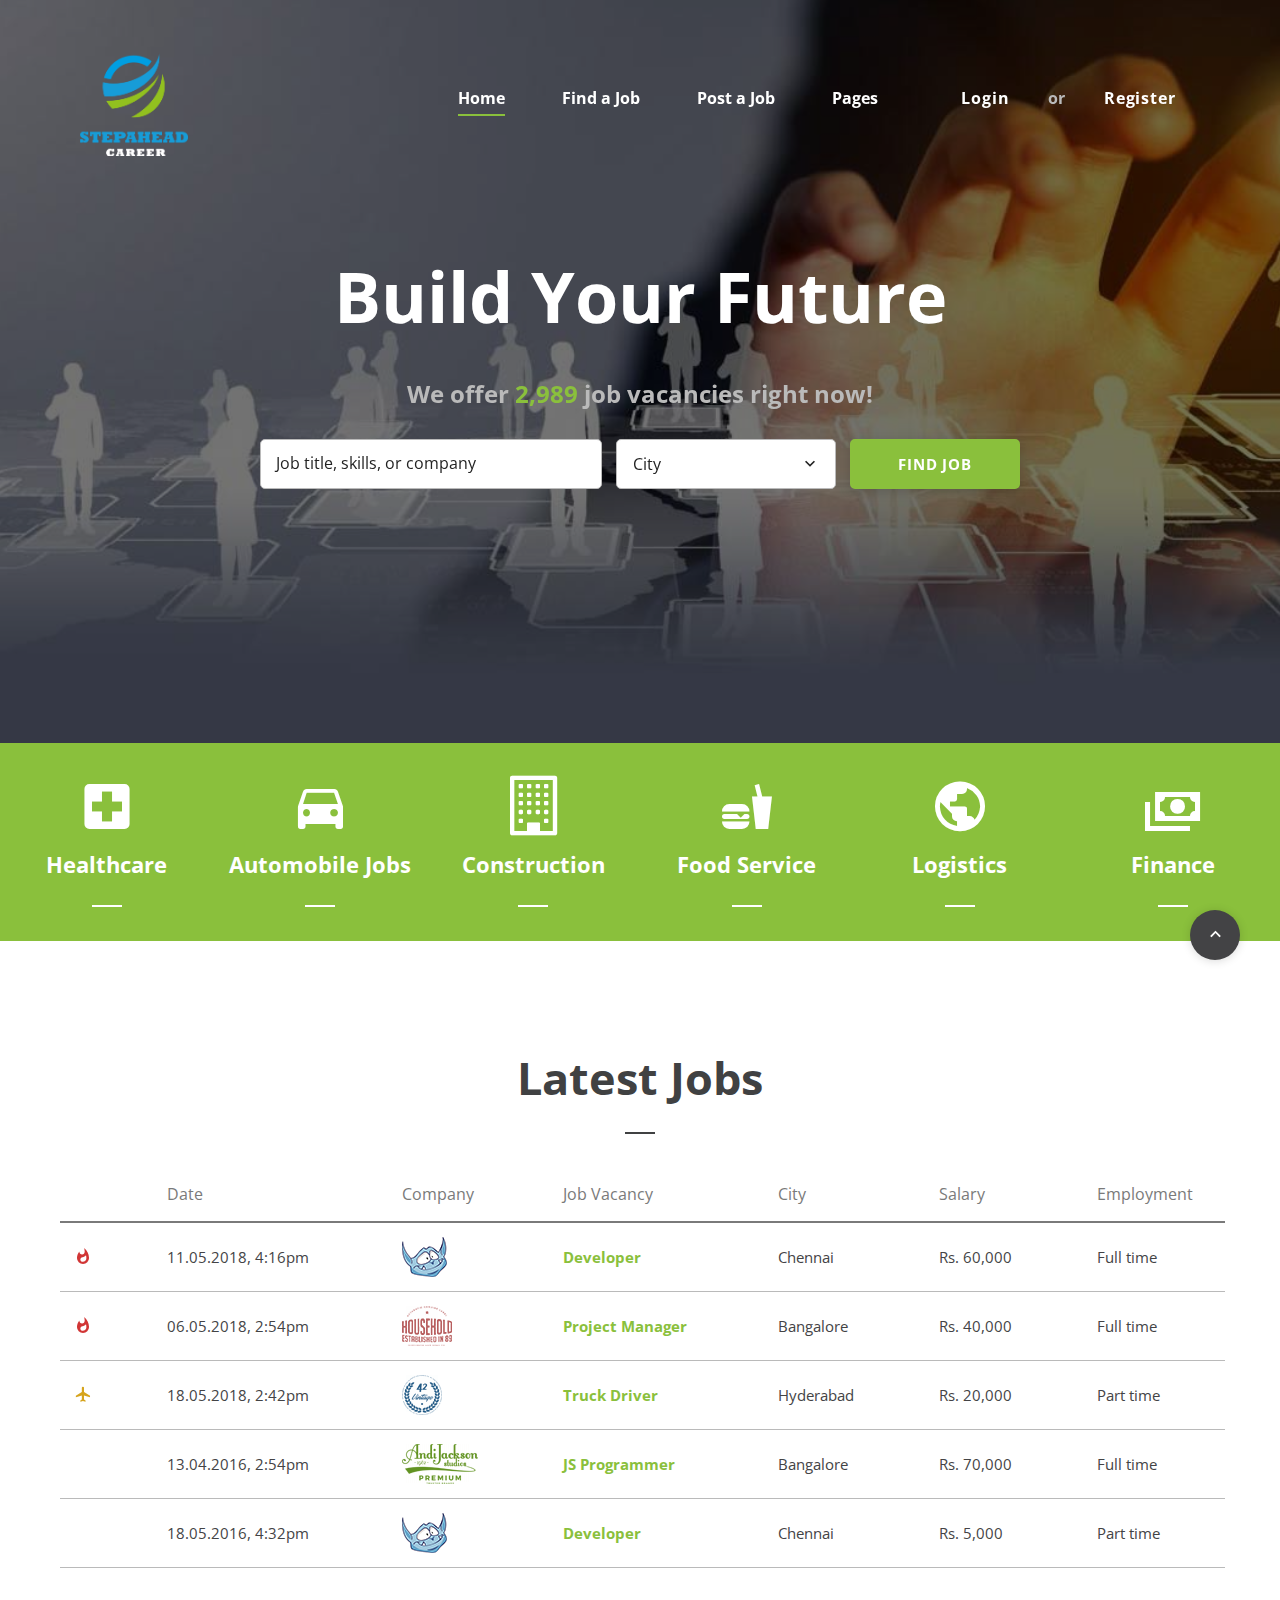
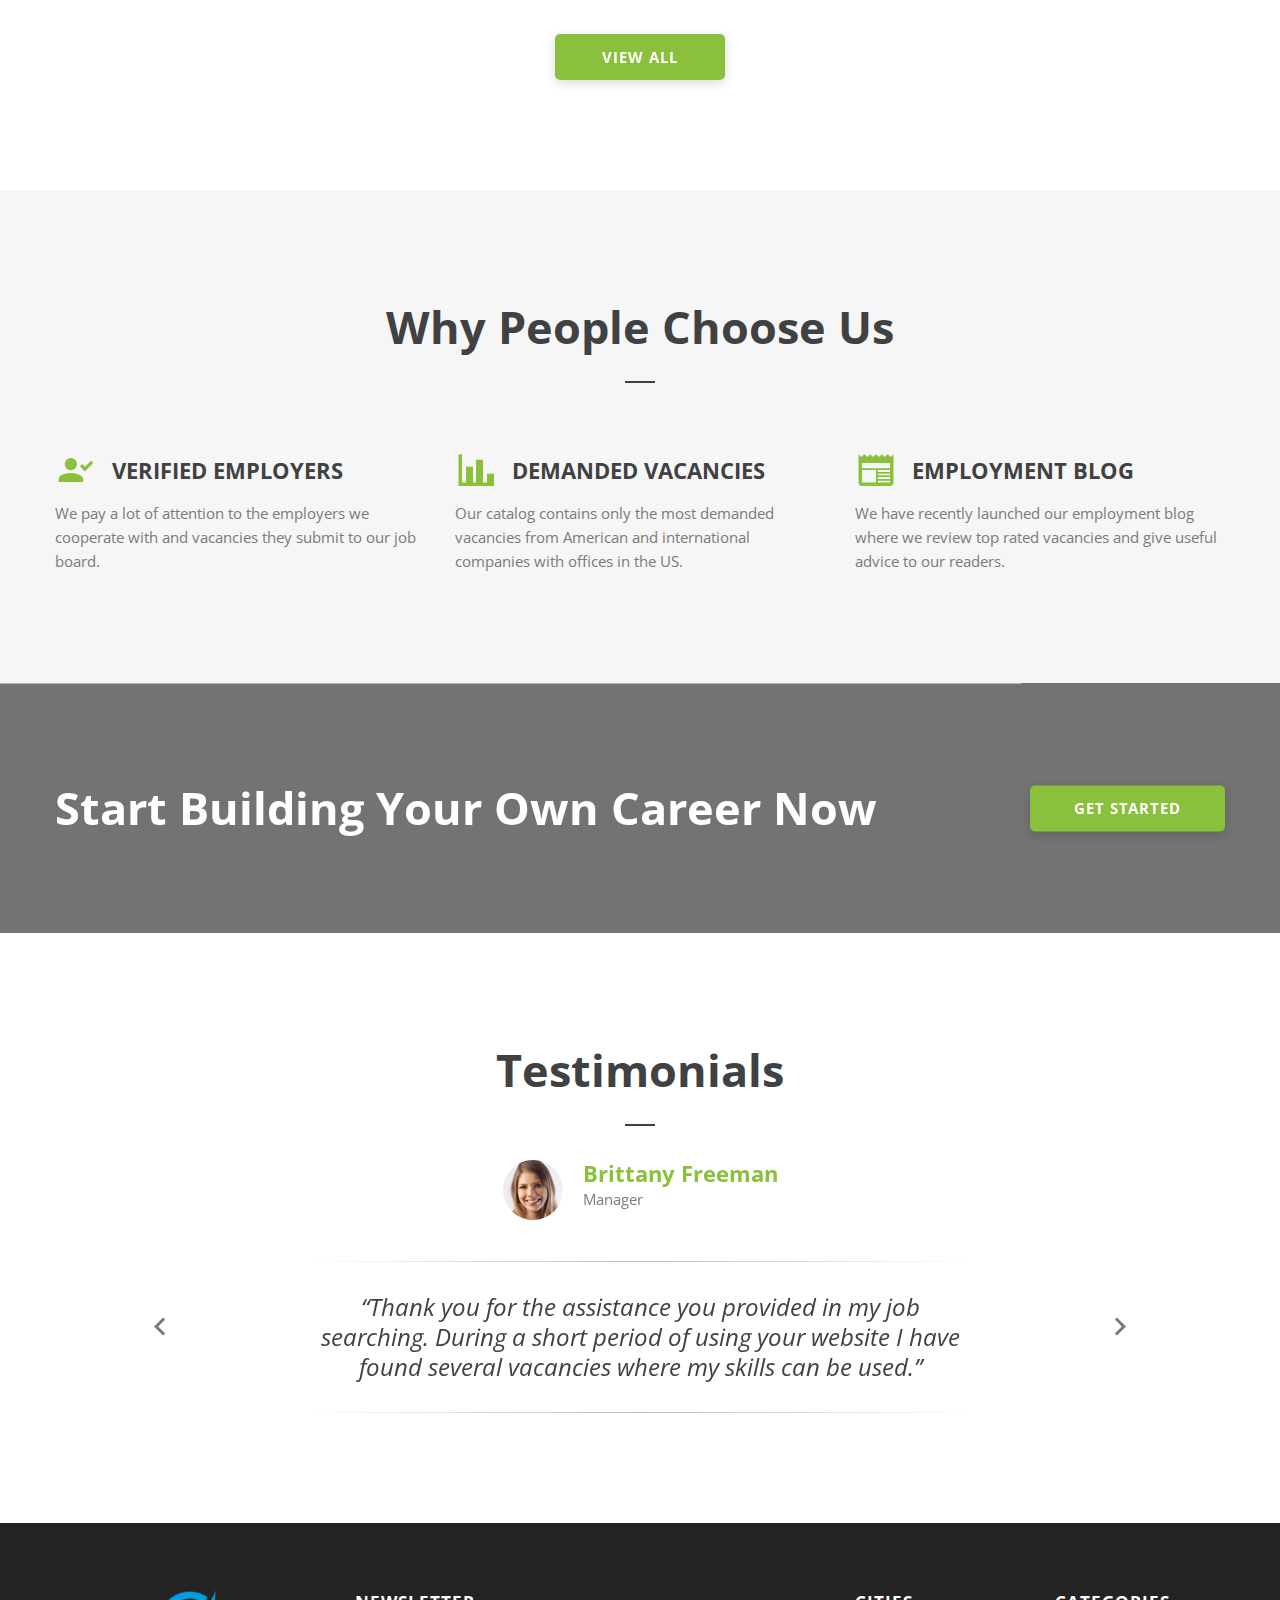
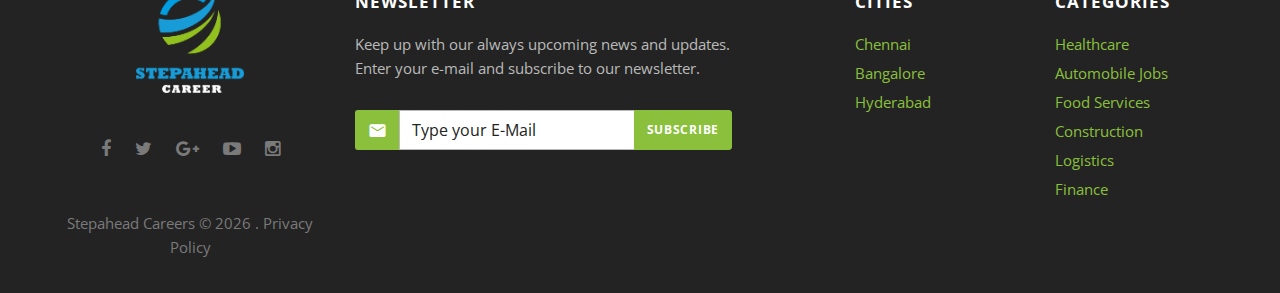
<file: index.html>
<!DOCTYPE html>
<html lang="en" class="wide wow-animation smoothscroll scrollTo">
  <head>
    <!-- Site Title-->
    <title>Stepahead Careers</title>
    <meta charset="utf-8">
    <meta name="format-detection" content="telephone=no">
    <meta name="viewport" content="width=device-width, height=device-height, initial-scale=1.0, maximum-scale=1.0, user-scalable=0">
    <meta http-equiv="X-UA-Compatible" content="IE=Edge">
    <meta name="date" content="Dec 26">
    <!-- Stylesheets-->
    <link rel="stylesheet" type="text/css" href="https://fonts.googleapis.com/css?family=Open+Sans:400,400italic,600,700,700italic">
    <link rel="stylesheet" href="css/style.css">
		<!--[if lt IE 10]>
    <div style="background: #212121; padding: 10px 0; box-shadow: 3px 3px 5px 0 rgba(0,0,0,.3); clear: both; text-align:center; position: relative; z-index:1;"><a href="http://windows.microsoft.com/en-US/internet-explorer/"><img src="images/ie8-panel/warning_bar_0000_us.jpg" border="0" height="42" width="820" alt="You are using an outdated browser. For a faster, safer browsing experience, upgrade for free today."></a></div>
    <script src="js/html5shiv.min.js"></script>
		<![endif]-->
  </head>
  <body>
    <!-- Page-->
    <div class="page text-center">
      <div class="page-loader page-loader-variant-1">
        <div><img class='img-responsive' style='margin-top: -20px;margin-left: -5px;' width='329' height='67' src='images/logo-big.png' alt=''/>
          <div class="offset-top-41 text-center">
            <div class="spinner"></div>
          </div>
        </div>
      </div>
      <!-- Page Head-->
      <header class="page-head slider-menu-position">
        <!-- - RD Navbar-->
        <!-- RD Navbar Transparent-->
        <div class="rd-navbar-wrap">
          <nav data-md-device-layout="rd-navbar-fixed" data-lg-device-layout="rd-navbar-static" class="rd-navbar container rd-navbar-floated rd-navbar-dark rd-navbar-dark-transparent" data-lg-auto-height="true" data-md-layout="rd-navbar-fixed" data-lg-layout="rd-navbar-static" data-lg-stick-up="true">
            <div class="rd-navbar-inner">
              <!-- RD Navbar Panel -->
              <div class="rd-navbar-panel">
                <!-- RD Navbar Toggle-->
                <button data-rd-navbar-toggle=".rd-navbar, .rd-navbar-nav-wrap" class="rd-navbar-toggle"><span></span></button>
                <!-- RD Navbar Top Panel Toggle-->
                <button data-rd-navbar-toggle=".rd-navbar, .rd-navbar-right-buttons" class="rd-navbar-right-buttons-toggle"><span></span></button>
                <!--Navbar Brand-->
                <div class="rd-navbar-brand"><a href="index.html"></a></div>
              </div>
              <div class="rd-navbar-menu-wrap">
                <div class="rd-navbar-nav-wrap">
                  <div class="rd-navbar-mobile-scroll">
                    <!--Navbar Brand Mobile-->
                    <div class="rd-navbar-mobile-brand"><a href="index.html"></a></div>
                    <!-- RD Navbar Nav-->
                    <ul class="rd-navbar-nav">
                      <li class="active"><a href="index.html"><span>Home</span></a>
                      </li>
                      <li><a href="find-job.html"><span>Find a Job</span></a>
                      </li>
                      <li><a href="post-job.html"><span>Post a Job</span></a>
                      </li>
                      <li><a href="#"><span>Pages</span></a>
                        <ul class="rd-navbar-dropdown">
                          <li><a href="about-us.html"><span class="text-middle">About Us</span></a>
                          </li>
                          <li><a href="your-career-starts-here.html"><span class="text-middle">Your Career Starts Here</span></a>
                          </li>
                          <li><a href="resume-page.html"><span class="text-middle">Resume Page</span></a>
                          </li>
                          <li><a href="project-managers.html"><span class="text-middle">Project Managers</span></a>
                          </li>
                          <li><a href="faq.html"><span class="text-middle">FAQ</span></a>
                          </li>
                          <li><a href="contact-us.html"><span class="text-middle">Contact Us</span></a>
                          </li>
                        </ul>
                      </li>
                    </ul>
                  </div>
                </div>
                <!--RD Navbar Search-->
                <div class="rd-navbar-right-buttons group reveal-inline-block"><a href="register-login.html#undefined1" style="max-height: 40px; line-height: 22px;" target="_blank" class="btn btn-primary"><span class="big">Login</span></a>
                  <div class="text-middle reveal-lg-inline-block">
                    <p class="big text-muted text-bold">or</p>
                  </div><a href="register-login.html#undefined2" style="max-height: 40px; line-height: 22px;" target="_blank" class="btn btn-primary text-middle"><span class="big">Register</span></a>
                </div>
              </div>
            </div>
          </nav>
        </div>
      </header>
      <!-- Page Contents-->
      <main class="page-content">
        <!-- Build Your Future-->
        <section>
          <!-- RD Parallax-->
          <div data-on="false" data-md-on="true" class="rd-parallax">
            <div data-speed="0.35" data-type="media" data-url="images/background-01-1920x870.jpg" class="rd-parallax-layer"></div>
            <div data-speed="0" data-type="html" class="rd-parallax-layer">
              <div class="bg-overlay-gray-darkest">
                <div class="shell section-98 section-sm-254">
                  <div class="range range-xs-center">
                    <div class="cell-xs-12">
                      <div class="text-extra-big text-white text-bold">Build Your Future</div>
                      <h4 class="text-muted offset-top-20 offset-sm-top-41">We offer <span class="text-primary text-bold">2,989</span> job vacancies right now!</h4>
                      <form class="offset-top-10 offset-sm-top-30">
                        <div class="group-sm group-top">
                          <div style="max-width: 352px;" class="group-item element-fullwidth">
                            <div class="form-group">
                              <label for="home-search-form-input" class="form-label rd-input-label">Job title, skills, or company</label>
                              <input id="home-search-form-input" type="text" name="s" autocomplete="off" class="form-control">
                            </div>
                          </div>
                          <div style="max-width: 230px;" class="group-item element-fullwidth">
                            <div class="form-group">
                              <select id="form-filter-location" name="location" data-minimum-results-for-search="Infinity" class="form-control">
                                <option value="1">City</option>
                                <option value="2">Chennai</option>
                                <option value="3">Bangalore</option>
                                <option value="4">Hyderabad</option>
                              </select>
                            </div>
                          </div>
                          <div class="reveal-block reveal-lg-inline-block">
                            <button type="button" style="max-width: 170px; min-width: 170px; min-height: 50px;" class="btn btn-primary element-fullwidth">Find Job</button>
                          </div>
                        </div>
                      </form>
                    </div>
                  </div>
                </div>
              </div>
            </div>
          </div>
        </section>
        <!-- Offers-->
        <section class="section-top-50 section-bottom-34 section-lg-top-0 section-lg-bottom-0 context-dark bg-primary">
          <div class="range range-condensed range-xs-center">
            <div class="cell-xs-10 cell-sm-9 cell-md-10 cell-lg-12">
              <div data-items="1" data-xs-items="2" data-md-items="3" data-lg-items="6" data-dots="true" class="owl-carousel owl-carousel-default veil-lg-owl-dots veil-owl-nav">
                <div>
                  <!-- Box Offer Type 1--><a href="find-job.html">
                    <ul class="list list-unstyled list-vertical-right-line bg-primary">
                      <li>
                        <div class="section-lg-34"><span class="icon icon-lg mdi mdi-hospital"></span>
                          <div class="h5 offset-top-14">Healthcare</div>
                          <hr class="divider divider-sm bg-white"/>
                        </div>
                      </li>
                    </ul></a>
                </div>
                <div>
                  <!-- Box Offer Type 1--><a href="find-job.html">
                    <ul class="list list-unstyled list-vertical-right-line bg-primary">
                      <li>
                        <div class="section-lg-34"><span class="icon icon-lg mdi mdi-car"></span>
                          <div class="h5 offset-top-14">Automobile Jobs</div>
                          <hr class="divider divider-sm bg-white"/>
                        </div>
                      </li>
                    </ul></a>
                </div>
                <div>
                  <!-- Box Offer Type 1--><a href="find-job.html">
                    <ul class="list list-unstyled list-vertical-right-line bg-primary">
                      <li>
                        <div class="section-lg-34"><span class="icon icon-lg fa fa-building-o"></span>
                          <div class="h5 offset-top-14">Construction</div>
                          <hr class="divider divider-sm bg-white"/>
                        </div>
                      </li>
                    </ul></a>
                </div>
                <div>
                  <!-- Box Offer Type 1--><a href="find-job.html">
                    <ul class="list list-unstyled list-vertical-right-line bg-primary">
                      <li>
                        <div class="section-lg-34"><span class="icon icon-lg mdi mdi-food"></span>
                          <div class="h5 offset-top-14">Food Service</div>
                          <hr class="divider divider-sm bg-white"/>
                        </div>
                      </li>
                    </ul></a>
                </div>
                <div>
                  <!-- Box Offer Type 1--><a href="find-job.html">
                    <ul class="list list-unstyled list-vertical-right-line bg-primary">
                      <li>
                        <div class="section-lg-34"><span class="icon icon-lg mdi mdi-earth"></span>
                          <div class="h5 offset-top-14">Logistics</div>
                          <hr class="divider divider-sm bg-white"/>
                        </div>
                      </li>
                    </ul></a>
                </div>
                <div>
                  <!-- Box Offer Type 1--><a href="find-job.html">
                    <ul class="list list-unstyled list-vertical-right-line bg-primary">
                      <li>
                        <div class="section-lg-34"><span class="icon icon-lg mdi mdi-cash-multiple"></span>
                          <div class="h5 offset-top-14">Finance</div>
                          <hr class="divider divider-sm bg-white"/>
                        </div>
                      </li>
                    </ul></a>
                </div>
              </div>
            </div>
          </div>
        </section>
        <!-- Latest Jobs-->
        <section class="section-98 section-sm-110">
          <div class="shell">
            <h1>Latest Jobs</h1>
            <hr class="divider divider-sm bg-darkers">
            <!-- Bootstrap Table-->
            <div class="table-responsive clearfix">
              <table class="table table-striped">
                <tr>
                  <th></th>
                  <th class="text-regular text-dark big">Date</th>
                  <th class="text-regular text-dark big">Company</th>
                  <th class="text-regular text-dark big">Job Vacancy</th>
                  <th class="text-regular text-dark big">City</th>
                  <th class="text-regular text-dark big">Salary</th>
                  <th class="text-regular text-dark big">Employment</th>
                </tr>
                <tr>
                  <th><span class="icon icon-xxs mdi mdi-fire text-danger"></span></th>
                  <td>11.05.2018, 4:16pm</td>
                  <td><a href="your-career-starts-here.html"><img src="images/partner-01-45x40.png" width="45" height="40" alt="" class="img-semi-transparent-inverse"></a></td>
                  <td class="text-bold text-primary p"><a href="project-managers.html">Developer</a></td>
                  <td>Chennai</td>
                  <td>Rs. 60,000</td>
                  <td>Full time</td>
                </tr>
                <tr>
                  <th><span class="icon icon-xxs mdi mdi-fire text-danger"></span></th>
                  <td>06.05.2018, 2:54pm</td>
                  <td><a href="your-career-starts-here.html"><img src="images/partner-02-50x40.png" width="50" height="40" alt="" class="img-semi-transparent-inverse"></a></td>
                  <td class="text-bold text-primary p"><a href="project-managers.html">Project Manager</a></td>
                  <td>Bangalore</td>
                  <td>Rs. 40,000</td>
                  <td>Full time</td>
                </tr>
                <tr>
                  <th><span class="icon icon-xxs mdi mdi-airplane text-neon-carrot"></span></th>
                  <td>18.05.2018, 2:42pm</td>
                  <td><a href="your-career-starts-here.html"><img src="images/partner-03-40x40.png" width="40" height="40" alt="" class="img-semi-transparent-inverse"></a></td>
                  <td class="text-bold text-primary p"><a href="project-managers.html">Truck Driver</a></td>
                  <td>Hyderabad</td>
                  <td>Rs. 20,000</td>
                  <td>Part time</td>
                </tr>
                <tr>
                  <th></th>
                  <td>13.04.2016, 2:54pm</td>
                  <td><a href="your-career-starts-here.html"><img src="images/partner-04-76x40.png" width="76" height="40" alt="" class="img-semi-transparent-inverse"></a></td>
                  <td class="text-bold text-primary p"><a href="project-managers.html">JS Programmer</a></td>
                  <td>Bangalore</td>
                  <td>Rs. 70,000</td>
                  <td>Full time</td>
                </tr>
                <tr>
                  <th></th>
                  <td>18.05.2016, 4:32pm</td>
                  <td><a href="your-career-starts-here.html"><img src="images/partner-01-45x40.png" width="45" height="40" alt="" class="img-semi-transparent-inverse"></a></td>
                  <td class="text-bold text-primary p"><a href="project-managers.html">Developer</a></td>
                  <td>Chennai</td>
                  <td>Rs. 5,000</td>
                  <td>Part time</td>
                </tr>
              </table>
            </div>
            <div class="range range-xs-center offset-top-66">
              <div class="cell-xs-5 cell-sm-3 cell-md-3 cell-lg-2"><a href="find-job.html" class="btn btn-primary reveal-xs-block">view all</a></div>
            </div>
          </div>
        </section>
        <!-- Why People Choose Us-->
        <section class="section-98 section-sm-110 bg-gray-light">
          <div class="shell">
            <h1>Why People Choose Us</h1>
            <hr class="divider divider-sm bg-darkers">
            <div class="range range-xs-center text-md-left offset-top-50 offset-lg-top-66">
              <div class="cell-sm-9 cell-md-4 cell-md-preffix-0">
                <!-- Icon Box Type 3-->
                <div class="unit unit-middle unit-spacing-xs unit-xs unit-xs-horizontal text-center text-xs-left">
                  <div class="unit-left"><span class="icon text-middle icon-sm text-primary mdi mdi-account-check"></span></div>
                  <div class="unit-body">
                    <h5 class="text-uppercase text-bold">Verified employers</h5>
                  </div>
                </div>
                <p class="offset-top-10 text-dark text-center text-xs-left">We pay a lot of attention to the employers we cooperate with and vacancies they submit to our job board.</p>
              </div>
              <div class="cell-sm-9 cell-md-4 cell-md-preffix-0 offset-top-50 offset-md-top-0">
                <!-- Icon Box Type 3-->
                <div class="unit unit-middle unit-spacing-xs unit-xs unit-xs-horizontal text-center text-xs-left">
                  <div class="unit-left"><span class="icon text-middle icon-sm text-primary mdi mdi-chart-bar"></span></div>
                  <div class="unit-body">
                    <h5 class="text-uppercase text-bold">Demanded vacancies</h5>
                  </div>
                </div>
                <p class="offset-top-10 text-dark text-center text-xs-left">Our catalog contains only the most demanded vacancies from American and international companies with offices in the US.</p>
              </div>
              <div class="cell-sm-9 cell-md-4 cell-md-preffix-0 offset-top-50 offset-md-top-0">
                <!-- Icon Box Type 3-->
                <div class="unit unit-middle unit-spacing-xs unit-xs unit-xs-horizontal text-center text-xs-left">
                  <div class="unit-left"><span class="icon text-middle icon-sm text-primary mdi mdi-newspaper"></span></div>
                  <div class="unit-body">
                    <h5 class="text-uppercase text-bold">Employment blog</h5>
                  </div>
                </div>
                <p class="offset-top-10 text-dark text-center text-xs-left">We have recently launched our employment blog where we review top rated vacancies and give useful advice to our readers.</p>
              </div>
            </div>
          </div>
        </section>
        <!-- Start Building Your Own Job Board Now-->
        <section class="context-dark">
          <!-- RD Parallax-->
          <div data-on="false" data-md-on="true" class="rd-parallax">
            <div data-speed="0.35" data-type="media" data-url="images/background-02-1920x870.jpg" class="rd-parallax-layer"></div>
            <div data-speed="0" data-type="html" class="rd-parallax-layer">
              <div class="bg-overlay-gray-darkest">
                <div class="shell section-98">
                  <div class="range range-xs-middle range-condensed">
                    <div class="cell-md-8 cell-lg-10 text-center text-md-left">
                      <h1>Start Building Your Own Career Now</h1>
                    </div>
                    <div class="cell-md-4 cell-lg-2 offset-top-41 offset-md-top-0"><a href="your-career-starts-here.html" style="max-width:195px;" class="btn btn-primary btn-block center-block">get started</a></div>
                  </div>
                </div>
              </div>
            </div>
          </div>
        </section>
        <!-- Testimonials-->
        <section class="section-98 section-sm-110">
          <div class="shell">
            <h1>Testimonials</h1>
            <hr class="divider divider-sm bg-darkers">
            <div data-items="1" data-nav="true" data-dots="true" data-nav-class="[&quot;owl-prev mdi mdi-chevron-left&quot;, &quot;owl-next mdi mdi-chevron-right&quot;]" class="owl-carousel owl-carousel-default owl-carousel-arrows veil-md-owl-dots veil-owl-nav reveal-md-owl-nav inset-left-7p inset-right-7p">
              <div>
                <div class="range range-xs-center">
                  <div class="cell-lg-8">
                    <div class="reveal-inline-block">
                      <div class="unit unit-xs unit-xs-horizontal unit-spacing-sm text-xs-left">
                        <div class="unit-left"><img width="60" height="60" src="images/user-brittany-freeman-60x60.jpg" alt="Brittany Freeman" class="img-circle"/></div>
                        <div class="unit-body">
                          <div>
                            <div class="h5 text-primary">Brittany Freeman</div>
                          </div>
                          <div>
                            <div class="p text-dark">Manager</div>
                          </div>
                        </div>
                      </div>
                    </div>
                    <div class="offset-top-41">
                      <!-- Quote Simple-->
                      <hr class="hr hr-gradient"/>
                      <div class="h4 text-center text-regular text-italic">
                        <q>Thank you for the assistance you provided in my job searching. During a short period of using your website I have found several vacancies where my skills can be used.</q>
                      </div>
                      <hr class="hr hr-gradient"/>
                    </div>
                  </div>
                </div>
              </div>
              <div>
                <div class="range range-xs-center">
                  <div class="cell-lg-8">
                    <div class="reveal-inline-block">
                      <div class="unit unit-xs unit-xs-horizontal unit-spacing-sm text-xs-left">
                        <div class="unit-left"><img width="60" height="60" src="images/user-james-newman-60x60.jpg" alt="James Newman" class="img-circle"/></div>
                        <div class="unit-body">
                          <div>
                            <div class="h5 text-primary">James Newman</div>
                          </div>
                          <div>
                            <div class="p text-dark">Manager</div>
                          </div>
                        </div>
                      </div>
                    </div>
                    <div class="offset-top-41">
                      <!-- Quote Simple-->
                      <hr class="hr hr-gradient"/>
                      <div class="h4 text-center text-regular text-italic">
                        <q>I just want to thank you for your help. I was so pleased and grateful. Keep up the excellent work. Your site provides the best support I have ever encountered.</q>
                      </div>
                      <hr class="hr hr-gradient"/>
                    </div>
                  </div>
                </div>
              </div>
              <div>
                <div class="range range-xs-center">
                  <div class="cell-lg-8">
                    <div class="reveal-inline-block">
                      <div class="unit unit-xs unit-xs-horizontal unit-spacing-sm text-xs-left">
                        <div class="unit-left"><img width="60" height="60" src="images/user-jim-johnson-60x60.jpg" alt="Jim Johnson" class="img-circle"/></div>
                        <div class="unit-body">
                          <div>
                            <div class="h5 text-primary">Jim Johnson</div>
                          </div>
                          <div>
                            <div class="p text-dark">Manager</div>
                          </div>
                        </div>
                      </div>
                    </div>
                    <div class="offset-top-41">
                      <!-- Quote Simple-->
                      <hr class="hr hr-gradient"/>
                      <div class="h4 text-center text-regular text-italic">
                        <q>Thank you very much for your rapid response. It's no doubt that your company is worth admiring! I have experienced the fastest support ever.</q>
                      </div>
                      <hr class="hr hr-gradient"/>
                    </div>
                  </div>
                </div>
              </div>
            </div>
          </div>
        </section>
        
      </main>
      <!-- Page Footer-->
      <!-- Default footer-->
      <footer class="section-relative section-top-66 section-bottom-34 page-footer bg-gray-darkest">
        <div class="shell">
          <div class="range range-sm-center text-md-left">
            <div class="cell-sm-8 cell-md-12">
              <div class="range range-xs-center">
                <div class="cell-xs-10 cell-md-5 cell-md-push-2">
                  <h6 class="text-uppercase text-spacing-60 font-default text-white">Newsletter</h6>
                  <div class="inset-lg-right-80">
                    <p class="text-muted">Keep up with our always upcoming  news and updates. Enter your e-mail and subscribe to our newsletter.</p>
                  </div>
                  <div class="offset-top-30">
                    <div class="inset-lg-right-93">
                            <form data-form-output="form-subscribe-footer" data-form-type="subscribe" method="post" action="bat/rd-mailform.php" class="rd-mailform">
                              <div class="form-group">
                                <div class="input-group input-group-sm"><span class="input-group-addon"><span class="input-group-icon mdi mdi-email"></span></span>
                                  <input placeholder="Type your E-Mail" type="email" name="email" data-constraints="@Required @Email" class="form-control"><span class="input-group-btn">
                                    <button type="submit" class="btn btn-sm btn-primary">Subscribe</button></span>
                                </div>
                              </div>
                              <div id="form-subscribe-footer" class="form-output"></div>
                            </form>
                    </div>
                  </div>
                </div>
                <div class="cell-xs-4 cell-md-2 offset-top-50 offset-md-top-0 cell-md-push-3 text-xs-left">
                  <h6 class="text-uppercase text-spacing-60 font-default text-white">Cities</h6>
                  <div class="reveal-block">
                    <div class="reveal-inline-block">
                      <ul class="list list-unstyled list-inline-primary">
                        <li class="text-primary"><a href="#">Chennai</a></li>
                        <li class="text-primary"><a href="#">Bangalore</a></li>
                        <li class="text-primary"><a href="#">Hyderabad</a></li>
                      </ul>
                    </div>
                  </div>
                </div>
                <div class="cell-xs-4 cell-md-2 offset-top-50 offset-md-top-0 cell-md-push-3 text-xs-left">
                  <h6 class="text-uppercase text-spacing-60 font-default text-white">Categories</h6>
                  <div class="reveal-block">
                    <div class="reveal-inline-block">
                      <ul class="list list-unstyled list-inline-primary">
                        <li class="text-primary"><a href="#">Healthcare</a></li>
                        <li class="text-primary"><a href="#">Automobile Jobs</a></li>
                        <li class="text-primary"><a href="#">Food Services</a></li>
                        <li class="text-primary"><a href="#">Construction</a></li>
                        <li class="text-primary"><a href="#">Logistics</a></li>
                        <li class="text-primary"><a href="#">Finance</a></li>
                      </ul>
                    </div>
                  </div>
                </div>
                <div class="cell-md-3 offset-top-50 offset-md-top-0 cell-md-push-1 text-center">
                  <!-- Footer brand-->
                  <div class="footer-brand"><a href="index.html"></a></div>
                  <ul class="list-inline list-inline-sm offset-top-34 post-meta text-dark list-inline-primary">
                    <li><a href="#"><span class="icon icon-xxs fa-facebook"></span></a></li>
                    <li><a href="#"><span class="icon icon-xxs fa-twitter"></span></a></li>
                    <li><a href="#"><span class="icon icon-xxs fa-google-plus"></span></a></li>
                    <li><a href="#"><span class="icon icon-xxs fa-youtube-play"></span></a></li>
                    <li><a href="#"><span class="icon icon-xxs fa-instagram"></span></a></li>
                  </ul>
                  <p class="text-dark offset-top-50">Stepahead Careers &copy; <span id="copyright-year"></span> . <a href="#">Privacy Policy</a>
                    <!-- {%FOOTER_LINK}-->
                  </p>
                </div>
              </div>
            </div>
          </div>
        </div>
      </footer>
    </div>
    <!-- Global Mailform Output-->
    <div id="form-output-global" class="snackbars"></div>
    <!-- PhotoSwipe Gallery-->
    <div tabindex="-1" role="dialog" aria-hidden="true" class="pswp">
      <div class="pswp__bg"></div>
      <div class="pswp__scroll-wrap">
        <div class="pswp__container">
          <div class="pswp__item"></div>
          <div class="pswp__item"></div>
          <div class="pswp__item"></div>
        </div>
        <div class="pswp__ui pswp__ui--hidden">
          <div class="pswp__top-bar">
            <div class="pswp__counter"></div>
            <button title="Close (Esc)" class="pswp__button pswp__button--close"></button>
            <button title="Share" class="pswp__button pswp__button--share"></button>
            <button title="Toggle fullscreen" class="pswp__button pswp__button--fs"></button>
            <button title="Zoom in/out" class="pswp__button pswp__button--zoom"></button>
            <div class="pswp__preloader">
              <div class="pswp__preloader__icn">
                <div class="pswp__preloader__cut">
                  <div class="pswp__preloader__donut"></div>
                </div>
              </div>
            </div>
          </div>
          <div class="pswp__share-modal pswp__share-modal--hidden pswp__single-tap">
            <div class="pswp__share-tooltip"></div>
          </div>
          <button title="Previous (arrow left)" class="pswp__button pswp__button--arrow--left"></button>
          <button title="Next (arrow right)" class="pswp__button pswp__button--arrow--right"></button>
          <div class="pswp__caption">
            <div class="pswp__caption__center"></div>
          </div>
        </div>
      </div>
    </div>
    <!-- Java script-->
    <script src="js/core.min.js"></script>
    <script src="js/script.js"></script>
  </body>
</html>
</file>
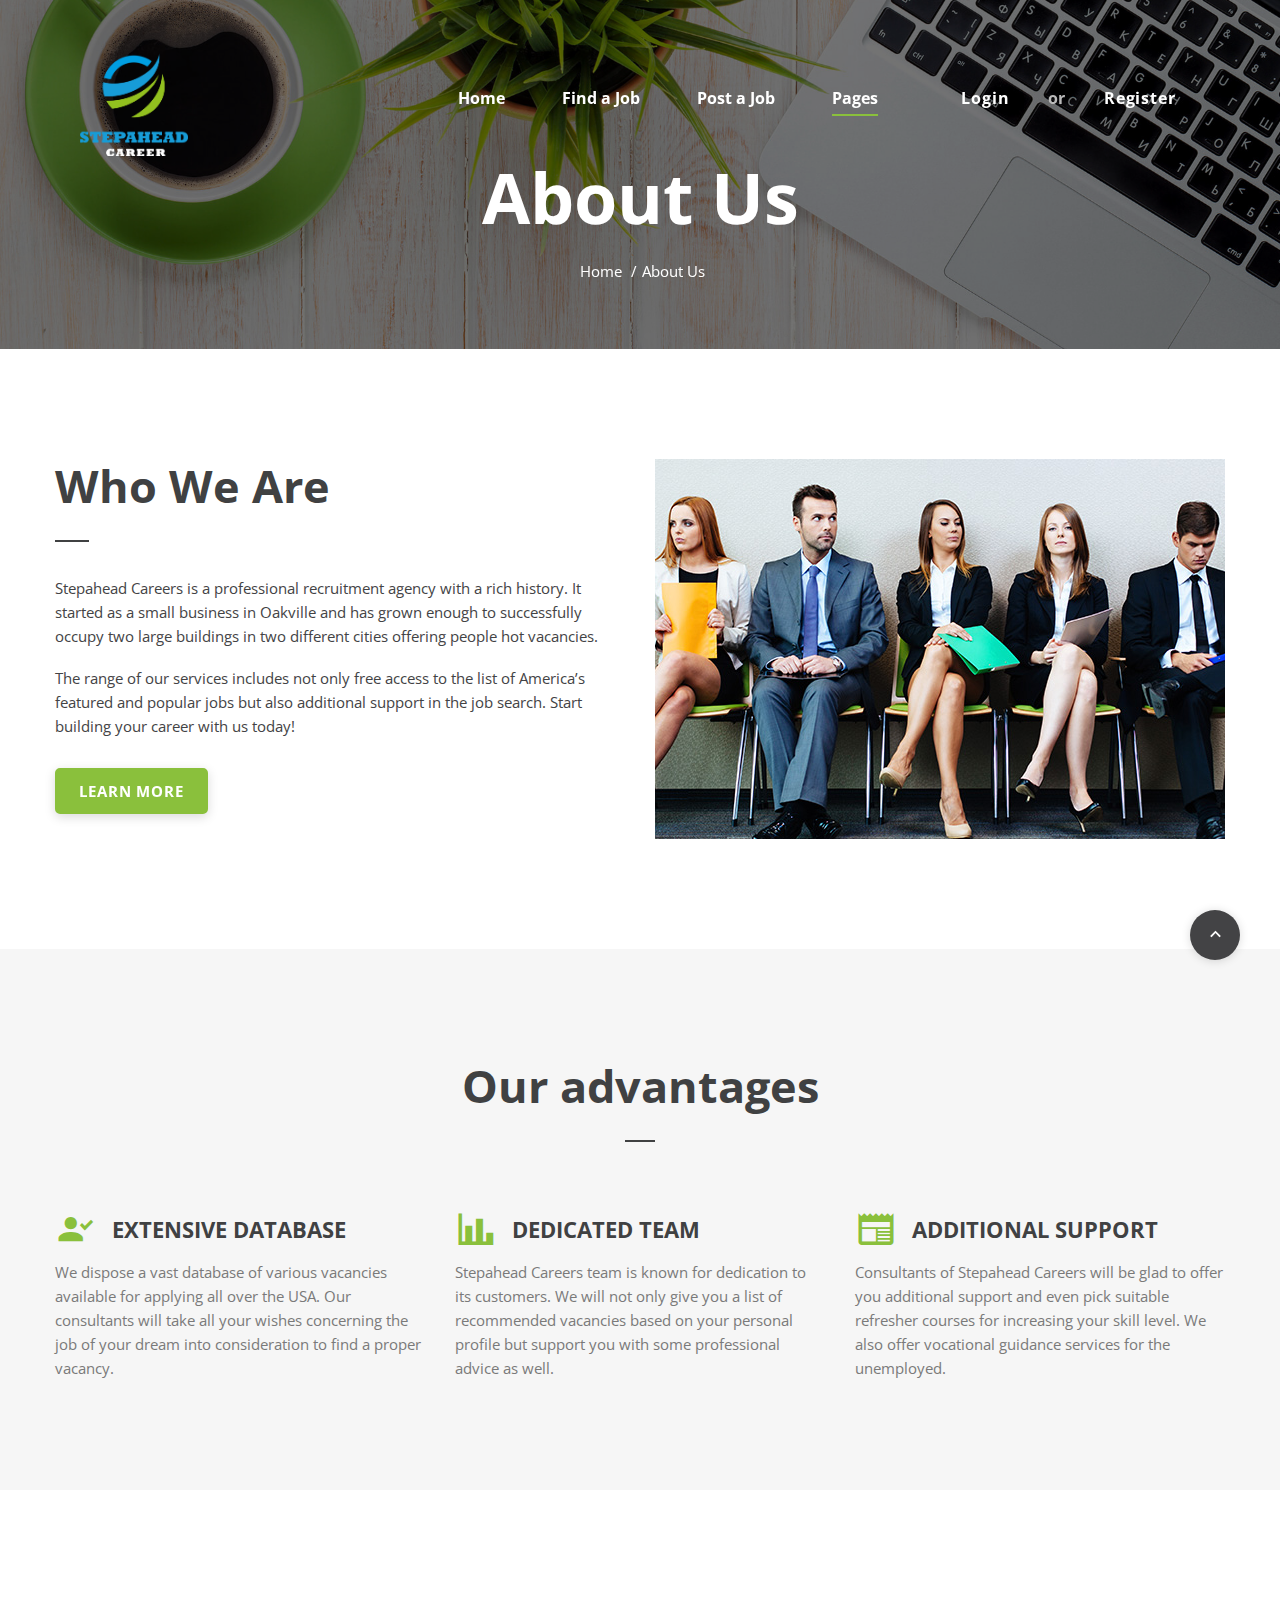
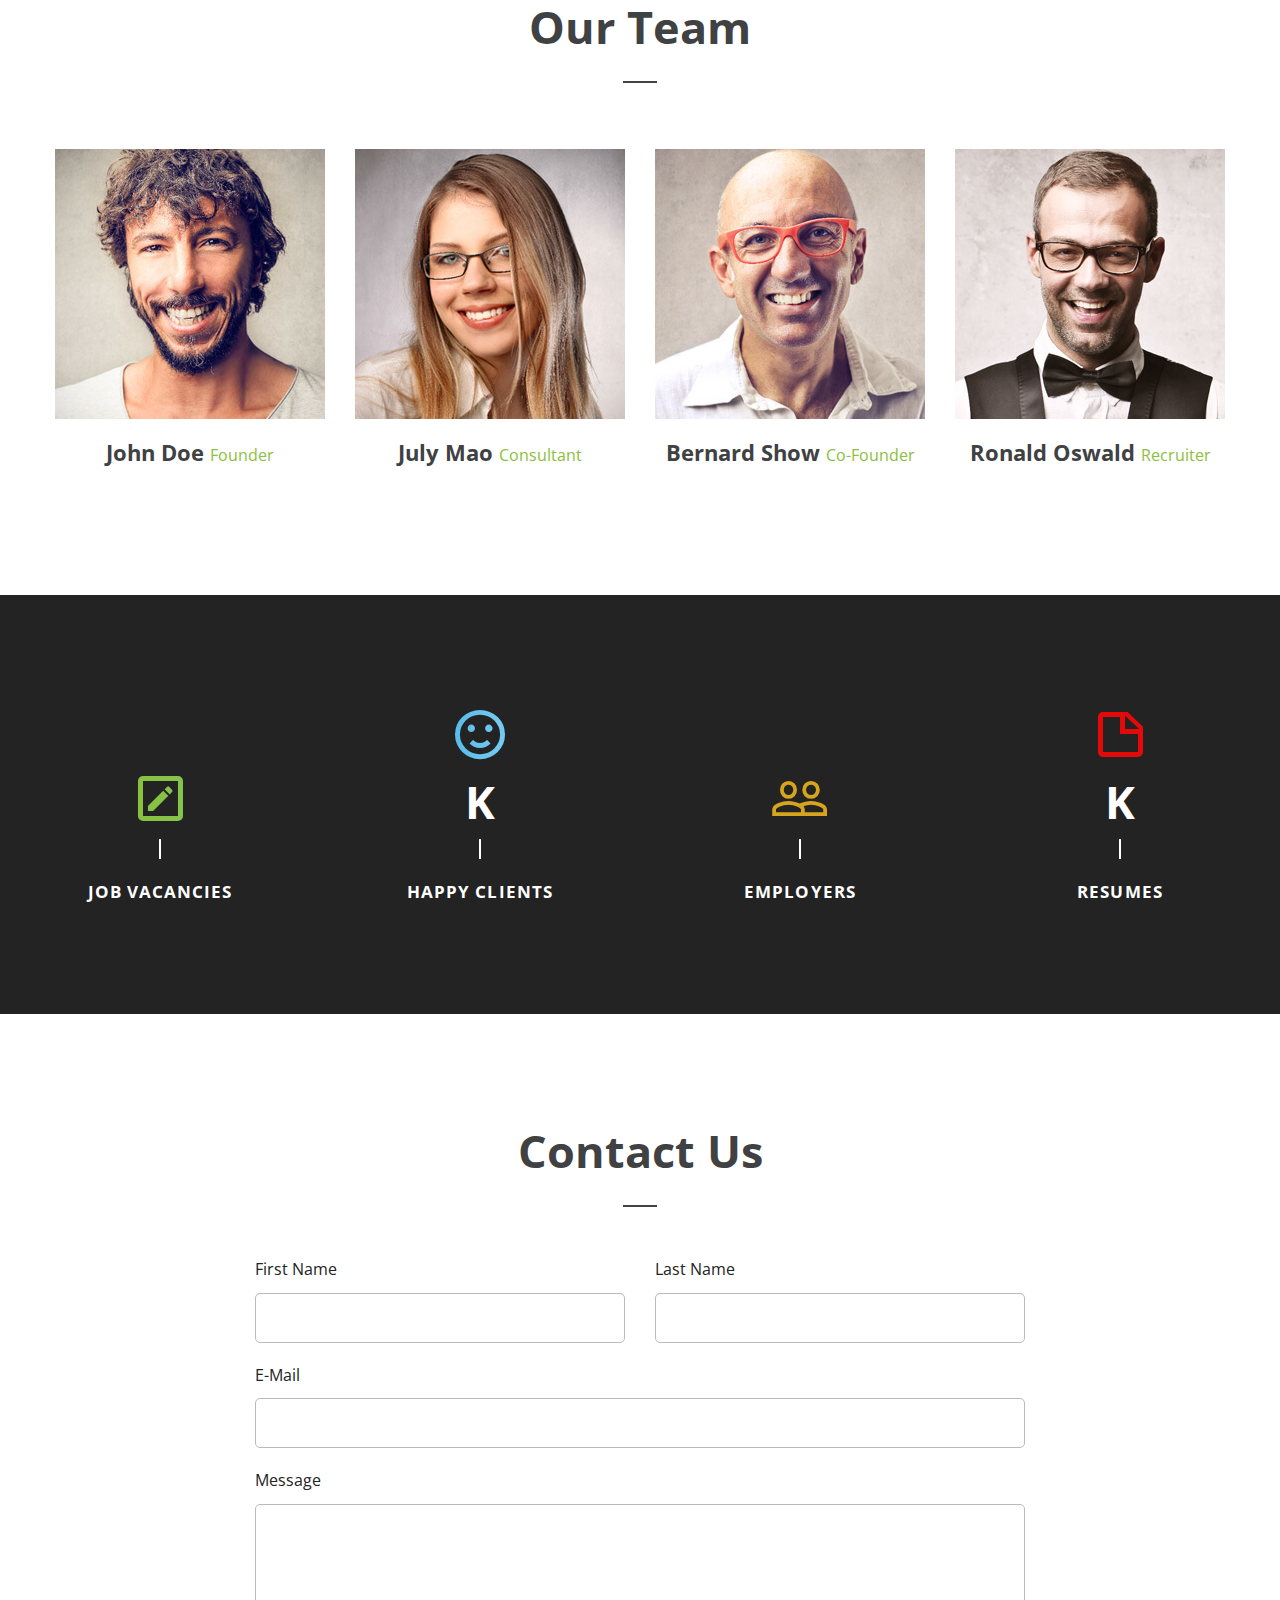
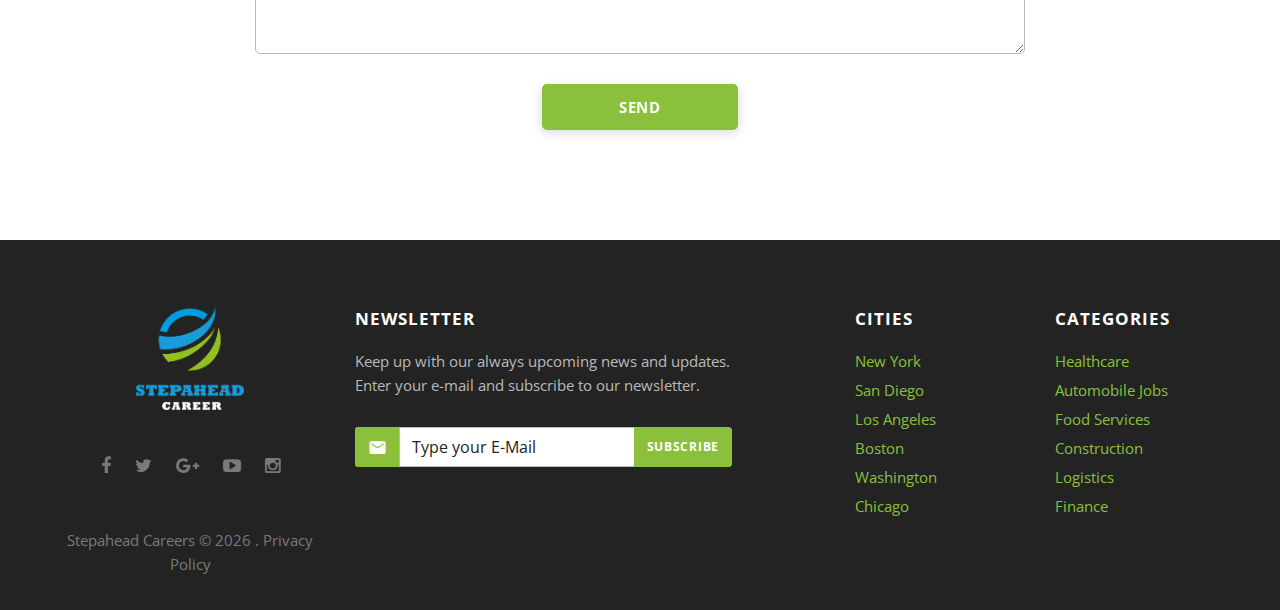
<file: about-us.html>
<!DOCTYPE html>
<html lang="en" class="wide wow-animation smoothscroll scrollTo">
  <head>
    <!-- Site Title-->
    <title>Stepahead Careers</title>
    <meta charset="utf-8">
    <meta name="format-detection" content="telephone=no">
    <meta name="viewport" content="width=device-width, height=device-height, initial-scale=1.0, maximum-scale=1.0, user-scalable=0">
    <meta http-equiv="X-UA-Compatible" content="IE=Edge">
    <meta name="date" content="Dec 26">
    <link rel="icon" href="images/favicon.ico" type="image/x-icon">
    <!-- Stylesheets-->
    <link rel="stylesheet" type="text/css" href="https://fonts.googleapis.com/css?family=Open+Sans:400,400italic,600,700,700italic">
    <link rel="stylesheet" href="css/style.css">
		<!--[if lt IE 10]>
    <div style="background: #212121; padding: 10px 0; box-shadow: 3px 3px 5px 0 rgba(0,0,0,.3); clear: both; text-align:center; position: relative; z-index:1;"><a href="http://windows.microsoft.com/en-US/internet-explorer/"><img src="images/ie8-panel/warning_bar_0000_us.jpg" border="0" height="42" width="820" alt="You are using an outdated browser. For a faster, safer browsing experience, upgrade for free today."></a></div>
    <script src="js/html5shiv.min.js"></script>
		<![endif]-->
  </head>
  <body>
    <!-- Page-->
    <div class="page text-center">
      <!-- Page Head-->
      <header class="page-head slider-menu-position">
        <!-- - RD Navbar-->
        <!-- RD Navbar Transparent-->
        <div class="rd-navbar-wrap">
          <nav data-md-device-layout="rd-navbar-fixed" data-lg-device-layout="rd-navbar-static" class="rd-navbar container rd-navbar-floated rd-navbar-dark rd-navbar-dark-transparent" data-lg-auto-height="true" data-md-layout="rd-navbar-fixed" data-lg-layout="rd-navbar-static" data-lg-stick-up="true">
            <div class="rd-navbar-inner">
              <!-- RD Navbar Panel -->
              <div class="rd-navbar-panel">
                <!-- RD Navbar Toggle-->
                <button data-rd-navbar-toggle=".rd-navbar, .rd-navbar-nav-wrap" class="rd-navbar-toggle"><span></span></button>
                <!-- RD Navbar Top Panel Toggle-->
                <button data-rd-navbar-toggle=".rd-navbar, .rd-navbar-right-buttons" class="rd-navbar-right-buttons-toggle"><span></span></button>
                <!--Navbar Brand-->
                <div class="rd-navbar-brand"><a href="index.html"></a></div>
              </div>
              <div class="rd-navbar-menu-wrap">
                <div class="rd-navbar-nav-wrap">
                  <div class="rd-navbar-mobile-scroll">
                    <!--Navbar Brand Mobile-->
                    <div class="rd-navbar-mobile-brand"><a href="index.html"></a></div>
                    <!-- RD Navbar Nav-->
                    <ul class="rd-navbar-nav">
                      <li><a href="index.html"><span>Home</span></a>
                      </li>
                      <li><a href="find-job.html"><span>Find a Job</span></a>
                      </li>
                      <li><a href="post-job.html"><span>Post a Job</span></a>
                      </li>
                      <li class="active"><a href="#"><span>Pages</span></a>
                        <ul class="rd-navbar-dropdown">
                          <li><a href="about-us.html"><span class="text-middle">About Us</span></a>
                          </li>
                          <li><a href="your-career-starts-here.html"><span class="text-middle">Your Career Starts Here</span></a>
                          </li>
                          <li><a href="resume-page.html"><span class="text-middle">Resume Page</span></a>
                          </li>
                          <li><a href="project-managers.html"><span class="text-middle">Project Managers</span></a>
                          </li>
                          <li><a href="faq.html"><span class="text-middle">FAQ</span></a>
                          </li>
                          <li><a href="contact-us.html"><span class="text-middle">Contact Us</span></a>
                          </li>
                        </ul>
                      </li>
                    </ul>
                  </div>
                </div>
                <!--RD Navbar Search-->
                <div class="rd-navbar-right-buttons group reveal-inline-block"><a href="register-login.html#undefined1" style="max-height: 40px; line-height: 22px;" target="_blank" class="btn btn-primary"><span class="big">Login</span></a>
                  <div class="text-middle reveal-lg-inline-block">
                    <p class="big text-muted text-bold">or</p>
                  </div><a href="register-login.html#undefined2" style="max-height: 40px; line-height: 22px;" target="_blank" class="btn btn-primary text-middle"><span class="big">Register</span></a>
                </div>
              </div>
            </div>
          </nav>
        </div>
        <div class="context-dark">
          <!-- Modern Breadcrumbs-->
          <section class="breadcrumb-modern rd-parallax bg-gray-darkest">
            <div data-speed="0.2" data-type="media" data-url="images/background-02-1920x870.jpg" class="rd-parallax-layer"></div>
            <div data-speed="0" data-type="html" class="rd-parallax-layer">
              <div class="bg-overlay-gray-darkest">
                <div class="shell section-top-98 section-bottom-34 section-md-bottom-66 section-md-98 section-lg-top-155 section-lg-bottom-66">
                  <div class="text-extra-big text-bold veil reveal-md-block">About Us</div>
                  <ul class="list-inline list-inline-dashed p offset-top-0 offset-lg-top-20">
                    <li><a href="index.html">Home</a></li>
                    <li>About Us
                    </li>
                  </ul>
                </div>
              </div>
            </div>
          </section>
        </div>
      </header>
      <!-- Page Contents-->
      <main class="page-content">
        <!-- Who We Are-->
        <section class="section-98 section-sm-110">
          <div class="shell">
            <div class="range range-xs-center">
              <div class="cell-sm-9 cell-lg-6 cell-lg-push-6"><img src="images/about-01-570x380.jpg" width="570" height="380" alt="" class="img-responsive center-block"></div>
              <div class="cell-sm-9 cell-lg-6 cell-lg-pull-6 text-left offset-top-66 offset-lg-top-0 inset-lg-right-30">
                <h1 class="text-center text-lg-left">Who We Are</h1>
                <hr class="divider bg-darkers hr-lg-left-0">
                <p>Stepahead Careers is a professional recruitment agency with a rich history. It started as a small business in Oakville and has grown enough to successfully occupy two large buildings in two different cities offering people hot vacancies.</p>
                <p>The range of our services includes not only free access to the list of America’s featured and popular jobs but also additional support in the job search. Start building your career with us today!</p>
                <div class="text-center text-lg-left offset-top-30"><a href="#" class="btn btn-primary">Learn More</a></div>
              </div>
            </div>
          </div>
        </section>
        <!-- Our advantages-->
        <section class="section-98 section-sm-110 bg-gray-light">
          <div class="shell">
            <h1>Our advantages</h1>
            <hr class="divider divider-sm bg-darkers">
            <div class="range range-xs-center text-md-left offset-top-50 offset-lg-top-66">
              <div class="cell-sm-9 cell-md-4 cell-md-preffix-0">
                <!-- Icon Box Type 3-->
                <div class="unit unit-middle unit-spacing-xs unit-xs unit-xs-horizontal text-center text-xs-left">
                  <div class="unit-left"><span class="icon text-middle icon-sm text-primary mdi mdi-account-check"></span></div>
                  <div class="unit-body">
                    <h5 class="text-uppercase text-bold">Extensive database</h5>
                  </div>
                </div>
                <p class="offset-top-10 text-dark text-center text-xs-left">We dispose a vast database of various vacancies available for applying all over the USA. Our consultants will take all your wishes concerning the job of your dream into consideration to find a proper vacancy.</p>
              </div>
              <div class="cell-sm-9 cell-md-4 cell-md-preffix-0 offset-top-50 offset-md-top-0">
                <!-- Icon Box Type 3-->
                <div class="unit unit-middle unit-spacing-xs unit-xs unit-xs-horizontal text-center text-xs-left">
                  <div class="unit-left"><span class="icon text-middle icon-sm text-primary mdi mdi-chart-bar"></span></div>
                  <div class="unit-body">
                    <h5 class="text-uppercase text-bold">Dedicated team</h5>
                  </div>
                </div>
                <p class="offset-top-10 text-dark text-center text-xs-left">Stepahead Careers team is known for dedication to its customers. We will not only give you a list of recommended vacancies based on your personal profile but support you with some professional advice as well.</p>
              </div>
              <div class="cell-sm-9 cell-md-4 cell-md-preffix-0 offset-top-50 offset-md-top-0">
                <!-- Icon Box Type 3-->
                <div class="unit unit-middle unit-spacing-xs unit-xs unit-xs-horizontal text-center text-xs-left">
                  <div class="unit-left"><span class="icon text-middle icon-sm text-primary mdi mdi-newspaper"></span></div>
                  <div class="unit-body">
                    <h5 class="text-uppercase text-bold">Additional support</h5>
                  </div>
                </div>
                <p class="offset-top-10 text-dark text-center text-xs-left">Consultants of Stepahead Careers will be glad to offer you additional support and even pick suitable refresher courses for increasing your skill level. We also offer vocational guidance services for the unemployed.</p>
              </div>
            </div>
          </div>
        </section>
        <!-- Our Team-->
        <section class="section-98 section-sm-110">
          <div class="shell">
            <h1>Our Team</h1>
            <hr class="divider bg-darkers">
            <div class="range range-xs-center offset-sm-top-66">
              <div class="cell-sm-10 cell-lg-12">
                <div class="range">
                  <div class="cell-sm-6 cell-lg-3 offset-top-66 offset-xs-top-0">
                    <!-- Box Member-->
                    <div class="box-member"><img src="images/user-john-doe-270x270.jpg" alt="" class="img-responsive"/>
                      <h5 class="text-bold offset-top-20"><a href="resume-page.html">John Doe</a> <small class="text-primary">Founder</small>
                      </h5>
                      <div class="box-member-wrap">
                        <div class="box-member-caption">
                          <div class="box-member-caption-inner">
                            <ul class="list-inline list-inline-xs">
                              <li><a href="#" class="icon fa fa-facebook icon-xs icon-circle icon-darker-filled"></a></li>
                              <li><a href="#" class="icon fa fa-twitter icon-xs icon-circle icon-darker-filled"></a></li>
                              <li><a href="#" class="icon fa fa-google-plus icon-xs icon-circle icon-darker-filled"></a></li>
                            </ul>
                          </div>
                        </div>
                      </div>
                    </div>
                  </div>
                  <div class="cell-sm-6 cell-lg-3 offset-top-66 offset-sm-top-0 offset-lg-top-0">
                    <!-- Box Member-->
                    <div class="box-member"><img src="images/user-july-mao-270x270.jpg" alt="" class="img-responsive"/>
                      <h5 class="text-bold offset-top-20"><a href="resume-page.html">July Mao</a> <small class="text-primary">Consultant</small>
                      </h5>
                      <div class="box-member-wrap">
                        <div class="box-member-caption">
                          <div class="box-member-caption-inner">
                            <ul class="list-inline list-inline-xs">
                              <li><a href="#" class="icon fa fa-facebook icon-xs icon-circle icon-darker-filled"></a></li>
                              <li><a href="#" class="icon fa fa-twitter icon-xs icon-circle icon-darker-filled"></a></li>
                              <li><a href="#" class="icon fa fa-google-plus icon-xs icon-circle icon-darker-filled"></a></li>
                            </ul>
                          </div>
                        </div>
                      </div>
                    </div>
                  </div>
                  <div class="cell-sm-6 cell-lg-3 offset-top-66 offset-lg-top-0">
                    <!-- Box Member-->
                    <div class="box-member"><img src="images/user-bernard-show-270x270.jpg" alt="" class="img-responsive"/>
                      <h5 class="text-bold offset-top-20"><a href="resume-page.html">Bernard Show</a> <small class="text-primary">Co-Founder</small>
                      </h5>
                      <div class="box-member-wrap">
                        <div class="box-member-caption">
                          <div class="box-member-caption-inner">
                            <ul class="list-inline list-inline-xs">
                              <li><a href="#" class="icon fa fa-facebook icon-xs icon-circle icon-darker-filled"></a></li>
                              <li><a href="#" class="icon fa fa-twitter icon-xs icon-circle icon-darker-filled"></a></li>
                              <li><a href="#" class="icon fa fa-google-plus icon-xs icon-circle icon-darker-filled"></a></li>
                            </ul>
                          </div>
                        </div>
                      </div>
                    </div>
                  </div>
                  <div class="cell-sm-6 cell-lg-3 offset-top-66 offset-lg-top-0">
                    <!-- Box Member-->
                    <div class="box-member"><img src="images/user-ronald-oswald-270x270.jpg" alt="" class="img-responsive"/>
                      <h5 class="text-bold offset-top-20"><a href="resume-page.html">Ronald Oswald</a> <small class="text-primary">Recruiter</small>
                      </h5>
                      <div class="box-member-wrap">
                        <div class="box-member-caption">
                          <div class="box-member-caption-inner">
                            <ul class="list-inline list-inline-xs">
                              <li><a href="#" class="icon fa fa-facebook icon-xs icon-circle icon-darker-filled"></a></li>
                              <li><a href="#" class="icon fa fa-twitter icon-xs icon-circle icon-darker-filled"></a></li>
                              <li><a href="#" class="icon fa fa-google-plus icon-xs icon-circle icon-darker-filled"></a></li>
                            </ul>
                          </div>
                        </div>
                      </div>
                    </div>
                  </div>
                </div>
              </div>
            </div>
          </div>
        </section>
        <!-- Skills-->
        <section class="section-98 section-sm-110 context-dark bg-gray-darkest">
          <div class="shell-fluid">
            <div class="range">
              <div class="cell-sm-8 cell-sm-preffix-2 cell-md-12 cell-md-preffix-0">
                <div class="range range-sm-bottom">
                  <div class="cell-md-3 cell-sm-6">
                    <!-- Counter type 2-->
                    <div class="counter-type-2"><span class="icon icon-lg mdi mdi-pencil-box-outline text-mantis"></span>
                      <div class="offset-top-10">
                        <div data-speed="3000" data-from="0" data-to="58249" class="h1 text-bold counter"></div>
                      </div>
                      <div>
                        <hr class="divider divider-vertical offset-top-10 bg-white"/>
                      </div>
                      <h6 class="text-uppercase text-bold text-spacing-60 offset-top-20">job vacancies</h6>
                    </div>
                  </div>
                  <div class="cell-md-3 cell-sm-6 offset-top-66 offset-sm-top-0">
                    <!-- Counter type 2-->
                    <div class="counter-type-2"><span class="icon icon-lg mdi mdi-emoticon-happy text-malibu"></span>
                      <div class="offset-top-10"><span data-speed="2500" data-from="0" data-to="246" class="h1 text-bold counter"></span><span class="h1 text-bold">K</span></div>
                      <div>
                        <hr class="divider divider-vertical offset-top-10 bg-white"/>
                      </div>
                      <h6 class="text-uppercase text-bold text-spacing-60 offset-top-20">Happy Clients</h6>
                    </div>
                  </div>
                  <div class="cell-md-3 cell-sm-6 offset-top-66 offset-md-top-0">
                    <!-- Counter type 2-->
                    <div class="counter-type-2"><span class="icon icon-lg mdi mdi-account-multiple-outline text-neon-carrot"></span>
                      <div class="offset-top-10">
                        <div data-speed="1500" data-from="0" data-to="1200" class="h1 text-bold counter"></div>
                      </div>
                      <div>
                        <hr class="divider divider-vertical offset-top-10 bg-white"/>
                      </div>
                      <h6 class="text-uppercase text-bold text-spacing-60 offset-top-20">employers</h6>
                    </div>
                  </div>
                  <div class="cell-md-3 cell-sm-6 offset-top-66 offset-md-top-0">
                    <!-- Counter type 2-->
                    <div class="counter-type-2"><span class="icon icon-lg mdi mdi-note-outline text-ku-crimson"></span>
                      <div class="offset-top-10"><span data-speed="1300" data-from="0" data-to="320" class="h1 text-bold counter"></span><span class="h1 text-bold">K</span></div>
                      <div>
                        <hr class="divider divider-vertical offset-top-10 bg-white"/>
                      </div>
                      <h6 class="text-uppercase text-bold text-spacing-60 offset-top-20">Resumes</h6>
                    </div>
                  </div>
                </div>
              </div>
            </div>
          </div>
        </section>
        <!-- Contact Us-->
        <section class="section-98 section-sm-110">
          <div class="shell">
            <h1>Contact Us</h1>
            <hr class="divider bg-darkers">
            <div class="range range-sm-center">
              <div class="cell-sm-9 cell-md-8">
                <!-- RD Mailform-->
                <form data-form-output="form-output-global" data-form-type="contact" method="post" action="bat/rd-mailform.php" class="rd-mailform text-left">
                  <div class="range">
                    <div class="cell-lg-6">
                      <div class="form-group">
                        <label for="about-us-first-name" class="form-label form-label-outside">First Name</label>
                        <input id="about-us-first-name" type="text" name="name" data-constraints="@Required" class="form-control">
                      </div>
                    </div>
                    <div class="cell-lg-6 offset-top-20 offset-lg-top-0">
                      <div class="form-group">
                        <label for="about-us-last-name" class="form-label form-label-outside">Last Name</label>
                        <input id="about-us-last-name" type="text" name="name" data-constraints="@Required" class="form-control">
                      </div>
                    </div>
                    <div class="cell-lg-12 offset-top-20">
                      <div class="form-group">
                        <label for="about-us-email" class="form-label form-label-outside">E-Mail</label>
                        <input id="about-us-email" type="email" name="email" data-constraints="@Required @Email" class="form-control">
                      </div>
                    </div>
                    <div class="cell-lg-12 offset-top-20">
                      <div class="form-group">
                        <label for="about-us-message" class="form-label form-label-outside">Message</label>
                        <textarea id="about-us-message" name="message" data-constraints="@Required" style="height: 150px;" class="form-control"></textarea>
                      </div>
                    </div>
                  </div>
                  <div class="range range-xs-center offset-top-30 text-center">
                    <div class="cell-xs-8 cell-md-6 cell-lg-4">
                      <div class="inset-left-20 inset-right-20">
                        <button type="submit" class="btn btn-block btn-primary">Send</button>
                      </div>
                    </div>
                  </div>
                </form>
              </div>
            </div>
          </div>
        </section>
      </main>
      <!-- Page Footer-->
      <!-- Default footer-->
      <footer class="section-relative section-top-66 section-bottom-34 page-footer bg-gray-darkest">
        <div class="shell">
          <div class="range range-sm-center text-md-left">
            <div class="cell-sm-8 cell-md-12">
              <div class="range range-xs-center">
                <div class="cell-xs-10 cell-md-5 cell-md-push-2">
                  <h6 class="text-uppercase text-spacing-60 font-default text-white">Newsletter</h6>
                  <div class="inset-lg-right-80">
                    <p class="text-muted">Keep up with our always upcoming  news and updates. Enter your e-mail and subscribe to our newsletter.</p>
                  </div>
                  <div class="offset-top-30">
                    <div class="inset-lg-right-93">
                            <form data-form-output="form-subscribe-footer" data-form-type="subscribe" method="post" action="bat/rd-mailform.php" class="rd-mailform">
                              <div class="form-group">
                                <div class="input-group input-group-sm"><span class="input-group-addon"><span class="input-group-icon mdi mdi-email"></span></span>
                                  <input placeholder="Type your E-Mail" type="email" name="email" data-constraints="@Required @Email" class="form-control"><span class="input-group-btn">
                                    <button type="submit" class="btn btn-sm btn-primary">Subscribe</button></span>
                                </div>
                              </div>
                              <div id="form-subscribe-footer" class="form-output"></div>
                            </form>
                    </div>
                  </div>
                </div>
                <div class="cell-xs-4 cell-md-2 offset-top-50 offset-md-top-0 cell-md-push-3 text-xs-left">
                  <h6 class="text-uppercase text-spacing-60 font-default text-white">Cities</h6>
                  <div class="reveal-block">
                    <div class="reveal-inline-block">
                      <ul class="list list-unstyled list-inline-primary">
                        <li class="text-primary"><a href="#">New York</a></li>
                        <li class="text-primary"><a href="#">San Diego</a></li>
                        <li class="text-primary"><a href="#">Los Angeles</a></li>
                        <li class="text-primary"><a href="#">Boston</a></li>
                        <li class="text-primary"><a href="#">Washington</a></li>
                        <li class="text-primary"><a href="#">Chicago</a></li>
                      </ul>
                    </div>
                  </div>
                </div>
                <div class="cell-xs-4 cell-md-2 offset-top-50 offset-md-top-0 cell-md-push-3 text-xs-left">
                  <h6 class="text-uppercase text-spacing-60 font-default text-white">Categories</h6>
                  <div class="reveal-block">
                    <div class="reveal-inline-block">
                      <ul class="list list-unstyled list-inline-primary">
                        <li class="text-primary"><a href="#">Healthcare</a></li>
                        <li class="text-primary"><a href="#">Automobile Jobs</a></li>
                        <li class="text-primary"><a href="#">Food Services</a></li>
                        <li class="text-primary"><a href="#">Construction</a></li>
                        <li class="text-primary"><a href="#">Logistics</a></li>
                        <li class="text-primary"><a href="#">Finance</a></li>
                      </ul>
                    </div>
                  </div>
                </div>
                <div class="cell-md-3 offset-top-50 offset-md-top-0 cell-md-push-1 text-center">
                  <!-- Footer brand-->
                  <div class="footer-brand"><a href="index.html"></a></div>
                  <ul class="list-inline list-inline-sm offset-top-34 post-meta text-dark list-inline-primary">
                    <li><a href="#"><span class="icon icon-xxs fa-facebook"></span></a></li>
                    <li><a href="#"><span class="icon icon-xxs fa-twitter"></span></a></li>
                    <li><a href="#"><span class="icon icon-xxs fa-google-plus"></span></a></li>
                    <li><a href="#"><span class="icon icon-xxs fa-youtube-play"></span></a></li>
                    <li><a href="#"><span class="icon icon-xxs fa-instagram"></span></a></li>
                  </ul>
                  <p class="text-dark offset-top-50">Stepahead Careers &copy; <span id="copyright-year"></span> . <a href="#">Privacy Policy</a>
                    <!-- {%FOOTER_LINK}-->
                  </p>
                </div>
              </div>
            </div>
          </div>
        </div>
      </footer>
    </div>
    <!-- Global Mailform Output-->
    <div id="form-output-global" class="snackbars"></div>
    <!-- PhotoSwipe Gallery-->
    <div tabindex="-1" role="dialog" aria-hidden="true" class="pswp">
      <div class="pswp__bg"></div>
      <div class="pswp__scroll-wrap">
        <div class="pswp__container">
          <div class="pswp__item"></div>
          <div class="pswp__item"></div>
          <div class="pswp__item"></div>
        </div>
        <div class="pswp__ui pswp__ui--hidden">
          <div class="pswp__top-bar">
            <div class="pswp__counter"></div>
            <button title="Close (Esc)" class="pswp__button pswp__button--close"></button>
            <button title="Share" class="pswp__button pswp__button--share"></button>
            <button title="Toggle fullscreen" class="pswp__button pswp__button--fs"></button>
            <button title="Zoom in/out" class="pswp__button pswp__button--zoom"></button>
            <div class="pswp__preloader">
              <div class="pswp__preloader__icn">
                <div class="pswp__preloader__cut">
                  <div class="pswp__preloader__donut"></div>
                </div>
              </div>
            </div>
          </div>
          <div class="pswp__share-modal pswp__share-modal--hidden pswp__single-tap">
            <div class="pswp__share-tooltip"></div>
          </div>
          <button title="Previous (arrow left)" class="pswp__button pswp__button--arrow--left"></button>
          <button title="Next (arrow right)" class="pswp__button pswp__button--arrow--right"></button>
          <div class="pswp__caption">
            <div class="pswp__caption__center"></div>
          </div>
        </div>
      </div>
    </div>
    <!-- Java script-->
    <script src="js/core.min.js"></script>
    <script src="js/script.js"></script>
  </body>
</html>
</file>
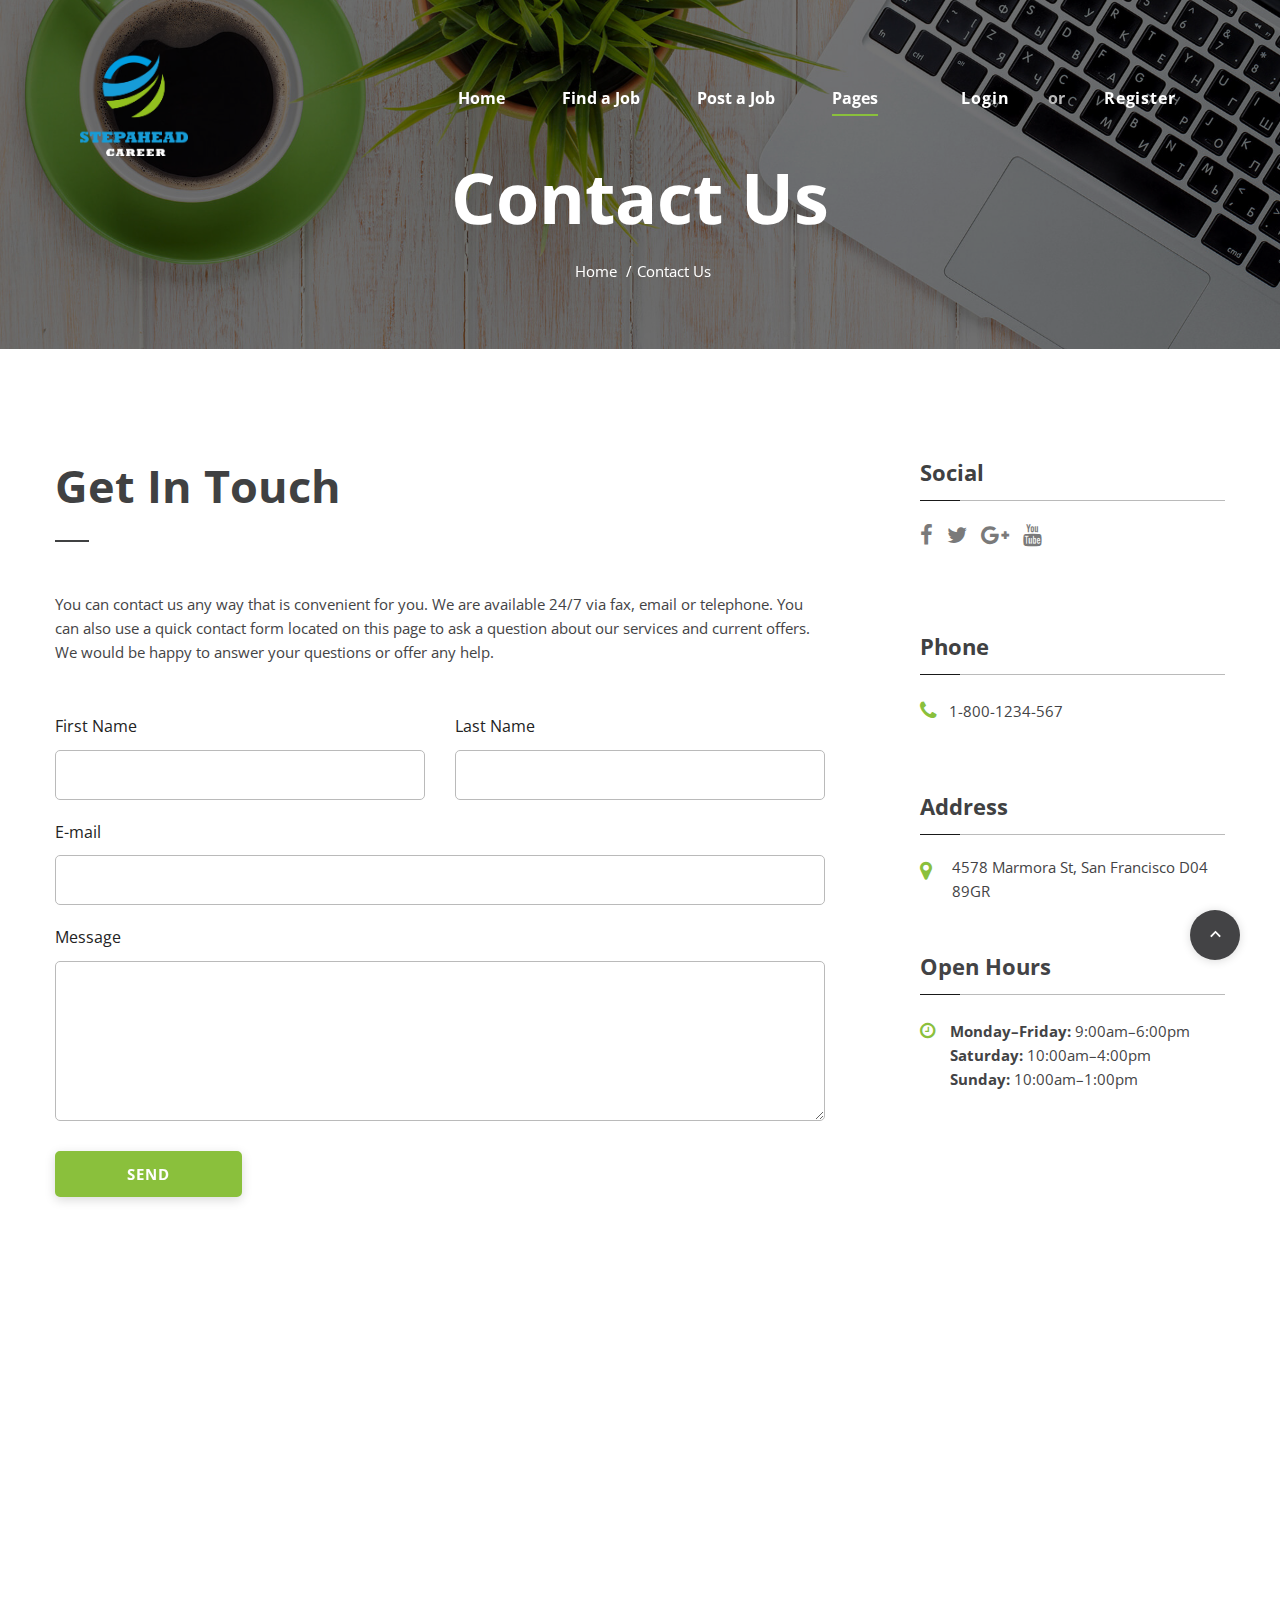
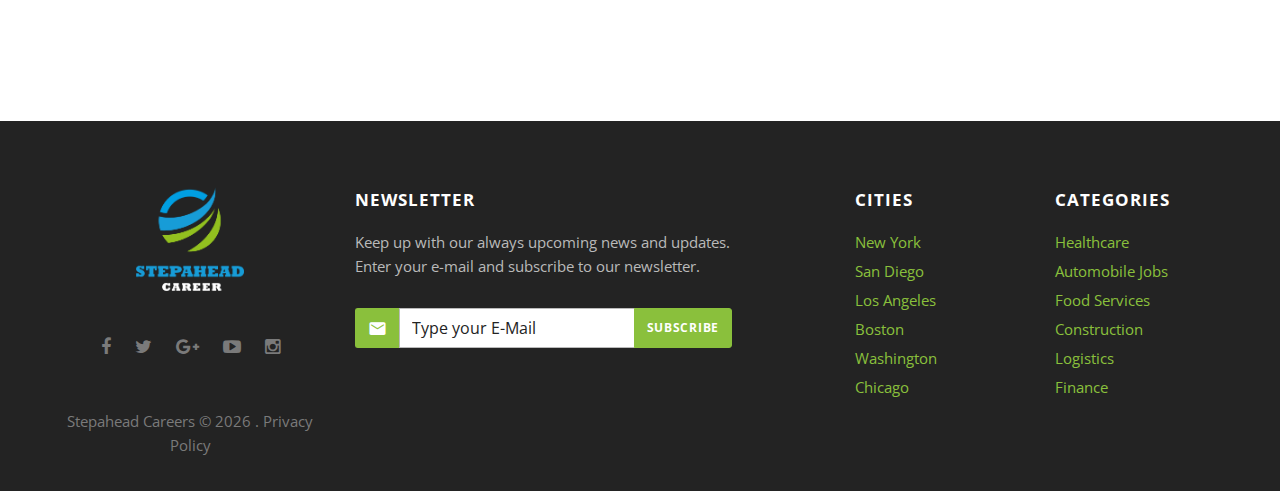
<file: contact-us.html>
<!DOCTYPE html>
<html lang="en" class="wide wow-animation smoothscroll scrollTo">
  <head>
    <!-- Site Title-->
    <title>Stepahead Careers</title>
    <meta charset="utf-8">
    <meta name="format-detection" content="telephone=no">
    <meta name="viewport" content="width=device-width, height=device-height, initial-scale=1.0, maximum-scale=1.0, user-scalable=0">
    <meta http-equiv="X-UA-Compatible" content="IE=Edge">
    <meta name="date" content="Dec 26">
    <link rel="icon" href="images/favicon.ico" type="image/x-icon">
    <!-- Stylesheets-->
    <link rel="stylesheet" type="text/css" href="https://fonts.googleapis.com/css?family=Open+Sans:400,400italic,600,700,700italic">
    <link rel="stylesheet" href="css/style.css">
		<!--[if lt IE 10]>
    <div style="background: #212121; padding: 10px 0; box-shadow: 3px 3px 5px 0 rgba(0,0,0,.3); clear: both; text-align:center; position: relative; z-index:1;"><a href="http://windows.microsoft.com/en-US/internet-explorer/"><img src="images/ie8-panel/warning_bar_0000_us.jpg" border="0" height="42" width="820" alt="You are using an outdated browser. For a faster, safer browsing experience, upgrade for free today."></a></div>
    <script src="js/html5shiv.min.js"></script>
		<![endif]-->
  </head>
  <body>
    <!-- Page-->
    <div class="page text-center">
      <!-- Page Head-->
      <header class="page-head slider-menu-position">
        <!-- - RD Navbar-->
        <!-- RD Navbar Transparent-->
        <div class="rd-navbar-wrap">
          <nav data-md-device-layout="rd-navbar-fixed" data-lg-device-layout="rd-navbar-static" class="rd-navbar container rd-navbar-floated rd-navbar-dark rd-navbar-dark-transparent" data-lg-auto-height="true" data-md-layout="rd-navbar-fixed" data-lg-layout="rd-navbar-static" data-lg-stick-up="true">
            <div class="rd-navbar-inner">
              <!-- RD Navbar Panel -->
              <div class="rd-navbar-panel">
                <!-- RD Navbar Toggle-->
                <button data-rd-navbar-toggle=".rd-navbar, .rd-navbar-nav-wrap" class="rd-navbar-toggle"><span></span></button>
                <!-- RD Navbar Top Panel Toggle-->
                <button data-rd-navbar-toggle=".rd-navbar, .rd-navbar-right-buttons" class="rd-navbar-right-buttons-toggle"><span></span></button>
                <!--Navbar Brand-->
                <div class="rd-navbar-brand"><a href="index.html"></a></div>
              </div>
              <div class="rd-navbar-menu-wrap">
                <div class="rd-navbar-nav-wrap">
                  <div class="rd-navbar-mobile-scroll">
                    <!--Navbar Brand Mobile-->
                    <div class="rd-navbar-mobile-brand"><a href="index.html"></a></div>
                    <!-- RD Navbar Nav-->
                    <ul class="rd-navbar-nav">
                      <li><a href="index.html"><span>Home</span></a>
                      </li>
                      <li><a href="find-job.html"><span>Find a Job</span></a>
                      </li>
                      <li><a href="post-job.html"><span>Post a Job</span></a>
                      </li>
                      <li class="active"><a href="#"><span>Pages</span></a>
                        <ul class="rd-navbar-dropdown">
                          <li><a href="about-us.html"><span class="text-middle">About Us</span></a>
                          </li>
                          <li><a href="your-career-starts-here.html"><span class="text-middle">Your Career Starts Here</span></a>
                          </li>
                          <li><a href="resume-page.html"><span class="text-middle">Resume Page</span></a>
                          </li>
                          <li><a href="project-managers.html"><span class="text-middle">Project Managers</span></a>
                          </li>
                          <li><a href="faq.html"><span class="text-middle">FAQ</span></a>
                          </li>
                          <li><a href="contact-us.html"><span class="text-middle">Contact Us</span></a>
                          </li>
                        </ul>
                      </li>
                    </ul>
                  </div>
                </div>
                <!--RD Navbar Search-->
                <div class="rd-navbar-right-buttons group reveal-inline-block"><a href="register-login.html#undefined1" style="max-height: 40px; line-height: 22px;" target="_blank" class="btn btn-primary"><span class="big">Login</span></a>
                  <div class="text-middle reveal-lg-inline-block">
                    <p class="big text-muted text-bold">or</p>
                  </div><a href="register-login.html#undefined2" style="max-height: 40px; line-height: 22px;" target="_blank" class="btn btn-primary text-middle"><span class="big">Register</span></a>
                </div>
              </div>
            </div>
          </nav>
        </div>
        <div class="context-dark">
          <!-- Modern Breadcrumbs-->
          <section class="breadcrumb-modern rd-parallax bg-gray-darkest">
            <div data-speed="0.2" data-type="media" data-url="images/background-02-1920x870.jpg" class="rd-parallax-layer"></div>
            <div data-speed="0" data-type="html" class="rd-parallax-layer">
              <div class="bg-overlay-gray-darkest">
                <div class="shell section-top-98 section-bottom-34 section-md-bottom-66 section-md-98 section-lg-top-155 section-lg-bottom-66">
                  <div class="text-extra-big text-bold veil reveal-md-block">Contact Us</div>
                  <ul class="list-inline list-inline-dashed p offset-top-0 offset-lg-top-20">
                    <li><a href="index.html">Home</a></li>
                    <li>Contact Us
                    </li>
                  </ul>
                </div>
              </div>
            </div>
          </section>
        </div>
      </header>
      <!-- Page Contents-->
      <main class="page-content">
        <!-- Get In Touch-->
        <section class="section-top-98 section-sm-top-110">
          <div class="shell">
            <div class="range range-xs-center">
              <div class="cell-sm-9 cell-md-8 cell-lg-12">
                <div class="range">
                  <div class="cell-lg-8 text-md-left">
                    <h1>Get In Touch</h1>
                    <hr class="divider hr-md-left-0 bg-darkers">
                    <p class="offset-lg-top-50">You can contact us any way that is convenient for you. We are available 24/7 via fax, email or telephone. You can also use a quick contact form located on this page to ask a question about our services and current offers. We would be happy to answer your questions or offer any help.</p>
                    <!-- RD Mailform-->
                    <form data-form-output="form-output-global" data-form-type="contact" method="post" action="bat/rd-mailform.php" class="rd-mailform text-left offset-top-50">
                      <div class="range">
                        <div class="cell-lg-6">
                          <div class="form-group">
                            <label for="contacts-first-name" class="form-label form-label-outside">First Name</label>
                            <input id="contacts-first-name" type="text" name="first-name" data-constraints="@Required" class="form-control">
                          </div>
                        </div>
                        <div class="cell-lg-6 offset-top-20 offset-lg-top-0">
                          <div class="form-group">
                            <label for="contacts-last-name" class="form-label form-label-outside">Last Name</label>
                            <input id="contacts-last-name" type="text" name="last-name" data-constraints="@Required" class="form-control">
                          </div>
                        </div>
                        <div class="cell-lg-12 offset-top-20">
                          <div class="form-group">
                            <label for="contacts-email" class="form-label form-label-outside">E-mail</label>
                            <input id="contacts-email" type="email" name="email" data-constraints="@Required @Email" class="form-control">
                          </div>
                        </div>
                        <div class="cell-lg-12 offset-top-20">
                          <div class="form-group">
                            <label for="contact-me-message" class="form-label form-label-outside">Message</label>
                            <textarea id="contact-me-message" name="message" data-constraints="@Required" style="height: 160px;" class="form-control"></textarea>
                          </div>
                        </div>
                      </div>
                      <div class="range range-xs-center range-lg-left offset-top-30">
                        <div class="cell-xs-5 cell-sm-4">
                          <div class="inset-left-50 inset-right-50 inset-xs-left-0 inset-xs-right-0 inset-lg-right-50">
                            <button type="submit" class="btn btn-block btn-primary">Send</button>
                          </div>
                        </div>
                      </div>
                    </form>
                  </div>
                  <div class="cell-lg-4 text-left offset-top-66 offset-lg-top-0 inset-lg-left-80">
                    <div>
                      <h5>Social</h5>
                    </div>
                    <div class="offset-top-14 text-subline offset-top-10"></div>
                    <div class="offset-top-20">
                      <ul class="list-inline list-inline-xs text-darker list-inline-primary">
                        <li class="h5 offset-top-0"><a href="#" class="text-dark fa fa-facebook"></a></li>
                        <li class="h5 offset-top-0"><a href="#" class="text-dark fa fa-twitter"></a></li>
                        <li class="h5 offset-top-0"><a href="#" class="text-dark fa fa-google-plus"></a></li>
                        <li class="h5 offset-top-0"><a href="#" class="text-dark fa fa-youtube"></a></li>
                      </ul>
                    </div>
                    <div class="offset-top-41 offset-lg-top-66">
                      <h5>Phone</h5>
                    </div>
                    <div class="offset-top-14 text-subline offset-top-10"></div>
                    <address class="contact-info offset-top-20"><span class="icon icon-xs fa fa-phone text-middle text-primary"></span><a href="callto:#" class="text-middle">1-800-1234-567</a></address>
                    <div class="offset-top-66">
                      <h5>Address</h5>
                    </div>
                    <div class="offset-top-14 text-subline offset-top-10"></div>
                    <address class="unit unit-top unit-horizontal unit-spacing-xxs contact-info offset-top-20">
                      <div class="unit-left"><span class="icon icon-xs fa fa-map-marker text-middle text-primary inset-right-10"></span></div>
                      <div class="unit-body"><a href="#">4578 Marmora St, San Francisco D04 89GR</a></div>
                    </address>
                    <div class="offset-top-50">
                      <h5 class="text-darker">Open Hours</h5>
                    </div>
                    <div class="text-subline offset-top-14"></div>
                    <div class="p unit unit-top unit-spacing-xs unit-horizontal offset-top-24">
                      <div class="unit-left"><span class="icon icon-xxs fa fa-clock-o text-primary"></span></div>
                      <div class="unit-body">
                        <address>
                          <div><span class="text-bold">Monday–Friday:</span> 9:00am–6:00pm</div>
                          <div><span class="text-bold">Saturday:</span> 10:00am–4:00pm</div>
                          <div><span class="text-bold">Sunday:</span> 10:00am–1:00pm</div>
                        </address>
                      </div>
                    </div>
                  </div>
                </div>
              </div>
            </div>
          </div>
          <div class="offset-top-124">
            <!-- RD Google Map-->
            <div class="rd-google-map">
              <div id="rd-google-map" data-zoom="14" data-x="-73.9874068" data-y="40.643180" data-styles='[{"featureType":"road","elementType":"geometry","stylers":[{"lightness":100},{"visibility":"simplified"}]},{"featureType":"water","elementType":"geometry","stylers":[{"visibility":"on"},{"color":"#C6E2FF"}]},{"featureType":"poi","elementType":"geometry.fill","stylers":[{"color":"#C5E3BF"}]},{"featureType":"road","elementType":"geometry.fill","stylers":[{"color":"#D1D1B8"}]}]' class="rd-google-map__model"></div>
              <ul class="rd-google-map__locations">
                <li data-x="-73.9874068" data-y="40.643180">
                  <p>9870 St Vincent Place, Glasgow, DC 45 Fr 45</p>
                </li>
              </ul>
            </div>
          </div>
        </section>
      </main>
      <!-- Page Footer-->
      <!-- Default footer-->
      <footer class="section-relative section-top-66 section-bottom-34 page-footer bg-gray-darkest">
        <div class="shell">
          <div class="range range-sm-center text-md-left">
            <div class="cell-sm-8 cell-md-12">
              <div class="range range-xs-center">
                <div class="cell-xs-10 cell-md-5 cell-md-push-2">
                  <h6 class="text-uppercase text-spacing-60 font-default text-white">Newsletter</h6>
                  <div class="inset-lg-right-80">
                    <p class="text-muted">Keep up with our always upcoming  news and updates. Enter your e-mail and subscribe to our newsletter.</p>
                  </div>
                  <div class="offset-top-30">
                    <div class="inset-lg-right-93">
                            <form data-form-output="form-subscribe-footer" data-form-type="subscribe" method="post" action="bat/rd-mailform.php" class="rd-mailform">
                              <div class="form-group">
                                <div class="input-group input-group-sm"><span class="input-group-addon"><span class="input-group-icon mdi mdi-email"></span></span>
                                  <input placeholder="Type your E-Mail" type="email" name="email" data-constraints="@Required @Email" class="form-control"><span class="input-group-btn">
                                    <button type="submit" class="btn btn-sm btn-primary">Subscribe</button></span>
                                </div>
                              </div>
                              <div id="form-subscribe-footer" class="form-output"></div>
                            </form>
                    </div>
                  </div>
                </div>
                <div class="cell-xs-4 cell-md-2 offset-top-50 offset-md-top-0 cell-md-push-3 text-xs-left">
                  <h6 class="text-uppercase text-spacing-60 font-default text-white">Cities</h6>
                  <div class="reveal-block">
                    <div class="reveal-inline-block">
                      <ul class="list list-unstyled list-inline-primary">
                        <li class="text-primary"><a href="#">New York</a></li>
                        <li class="text-primary"><a href="#">San Diego</a></li>
                        <li class="text-primary"><a href="#">Los Angeles</a></li>
                        <li class="text-primary"><a href="#">Boston</a></li>
                        <li class="text-primary"><a href="#">Washington</a></li>
                        <li class="text-primary"><a href="#">Chicago</a></li>
                      </ul>
                    </div>
                  </div>
                </div>
                <div class="cell-xs-4 cell-md-2 offset-top-50 offset-md-top-0 cell-md-push-3 text-xs-left">
                  <h6 class="text-uppercase text-spacing-60 font-default text-white">Categories</h6>
                  <div class="reveal-block">
                    <div class="reveal-inline-block">
                      <ul class="list list-unstyled list-inline-primary">
                        <li class="text-primary"><a href="#">Healthcare</a></li>
                        <li class="text-primary"><a href="#">Automobile Jobs</a></li>
                        <li class="text-primary"><a href="#">Food Services</a></li>
                        <li class="text-primary"><a href="#">Construction</a></li>
                        <li class="text-primary"><a href="#">Logistics</a></li>
                        <li class="text-primary"><a href="#">Finance</a></li>
                      </ul>
                    </div>
                  </div>
                </div>
                <div class="cell-md-3 offset-top-50 offset-md-top-0 cell-md-push-1 text-center">
                  <!-- Footer brand-->
                  <div class="footer-brand"><a href="index.html"></a></div>
                  <ul class="list-inline list-inline-sm offset-top-34 post-meta text-dark list-inline-primary">
                    <li><a href="#"><span class="icon icon-xxs fa-facebook"></span></a></li>
                    <li><a href="#"><span class="icon icon-xxs fa-twitter"></span></a></li>
                    <li><a href="#"><span class="icon icon-xxs fa-google-plus"></span></a></li>
                    <li><a href="#"><span class="icon icon-xxs fa-youtube-play"></span></a></li>
                    <li><a href="#"><span class="icon icon-xxs fa-instagram"></span></a></li>
                  </ul>
                  <p class="text-dark offset-top-50">Stepahead Careers &copy; <span id="copyright-year"></span> . <a href="#">Privacy Policy</a>
                    <!-- {%FOOTER_LINK}-->
                  </p>
                </div>
              </div>
            </div>
          </div>
        </div>
      </footer>
    </div>
    <!-- Global Mailform Output-->
    <div id="form-output-global" class="snackbars"></div>
    <!-- PhotoSwipe Gallery-->
    <div tabindex="-1" role="dialog" aria-hidden="true" class="pswp">
      <div class="pswp__bg"></div>
      <div class="pswp__scroll-wrap">
        <div class="pswp__container">
          <div class="pswp__item"></div>
          <div class="pswp__item"></div>
          <div class="pswp__item"></div>
        </div>
        <div class="pswp__ui pswp__ui--hidden">
          <div class="pswp__top-bar">
            <div class="pswp__counter"></div>
            <button title="Close (Esc)" class="pswp__button pswp__button--close"></button>
            <button title="Share" class="pswp__button pswp__button--share"></button>
            <button title="Toggle fullscreen" class="pswp__button pswp__button--fs"></button>
            <button title="Zoom in/out" class="pswp__button pswp__button--zoom"></button>
            <div class="pswp__preloader">
              <div class="pswp__preloader__icn">
                <div class="pswp__preloader__cut">
                  <div class="pswp__preloader__donut"></div>
                </div>
              </div>
            </div>
          </div>
          <div class="pswp__share-modal pswp__share-modal--hidden pswp__single-tap">
            <div class="pswp__share-tooltip"></div>
          </div>
          <button title="Previous (arrow left)" class="pswp__button pswp__button--arrow--left"></button>
          <button title="Next (arrow right)" class="pswp__button pswp__button--arrow--right"></button>
          <div class="pswp__caption">
            <div class="pswp__caption__center"></div>
          </div>
        </div>
      </div>
    </div>
    <!-- Java script-->
    <script src="js/core.min.js"></script>
    <script src="js/script.js"></script>
  </body>
</html>
</file>
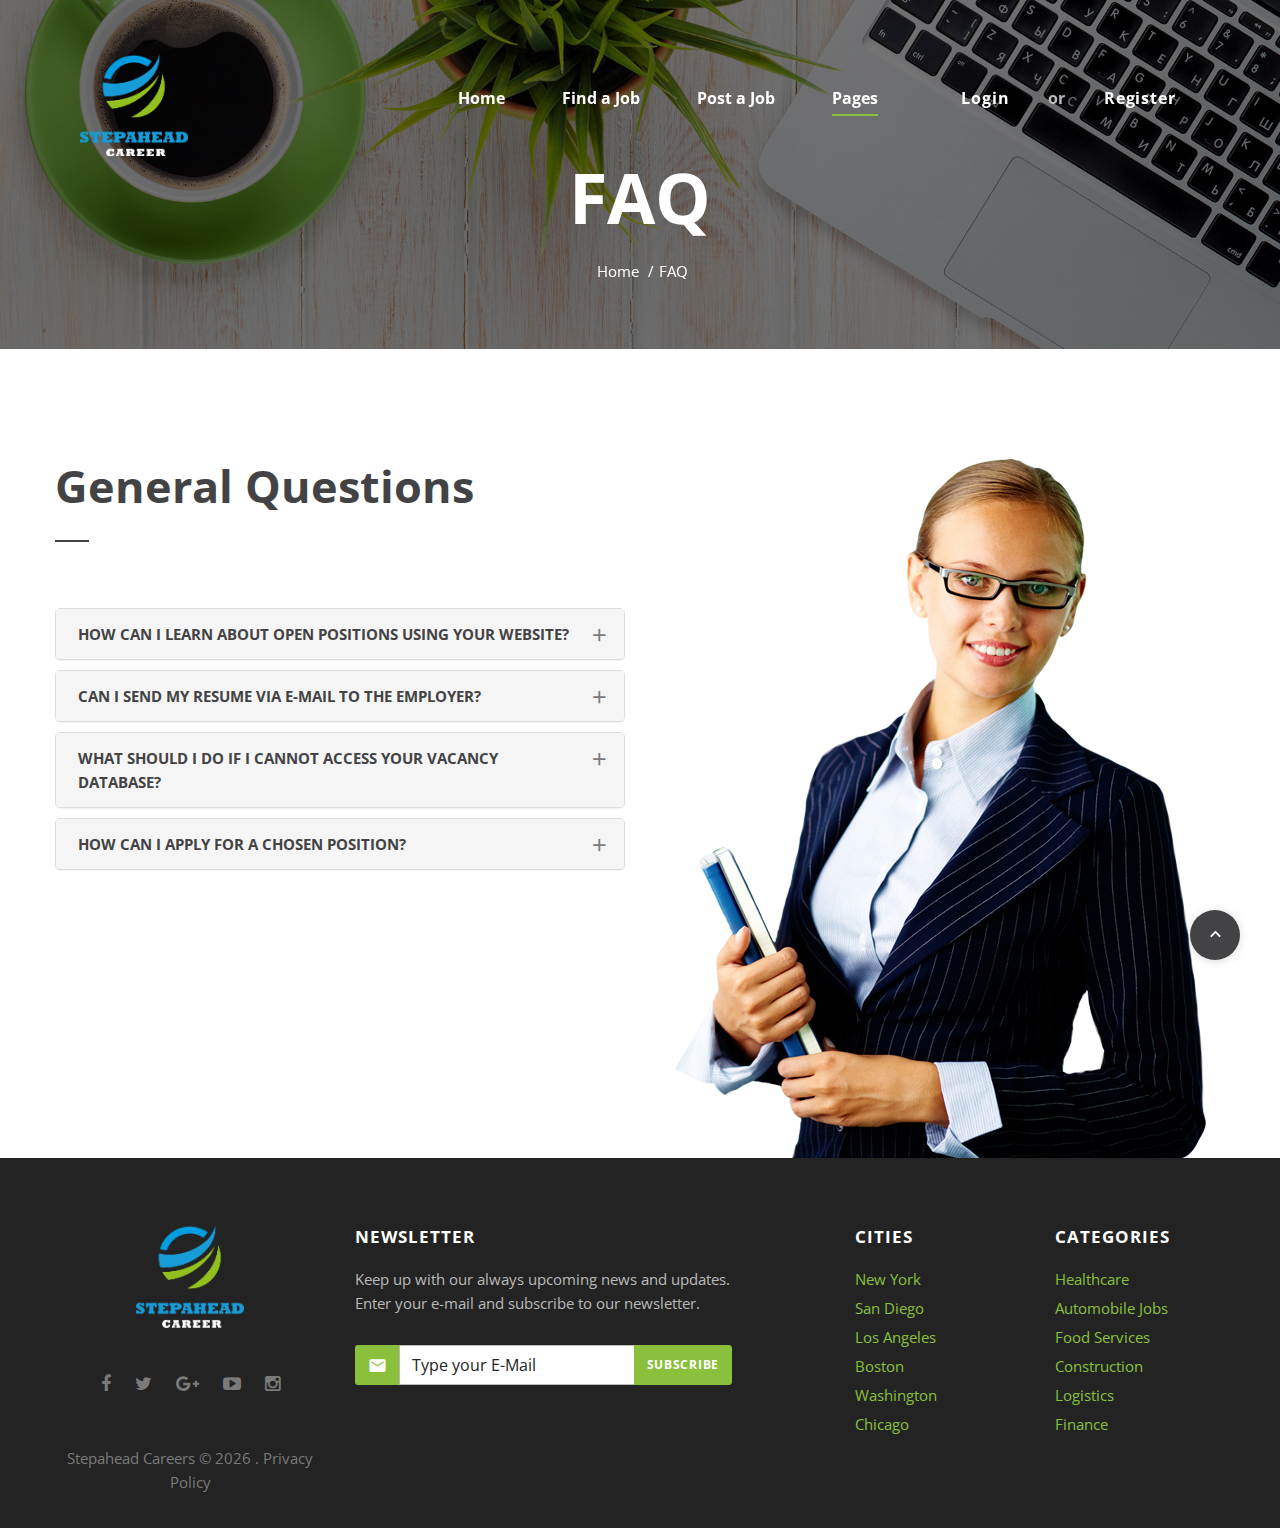
<file: faq.html>
<!DOCTYPE html>
<html lang="en" class="wide wow-animation smoothscroll scrollTo">
  <head>
    <!-- Site Title-->
    <title>Stepahead Careers</title>
    <meta charset="utf-8">
    <meta name="format-detection" content="telephone=no">
    <meta name="viewport" content="width=device-width, height=device-height, initial-scale=1.0, maximum-scale=1.0, user-scalable=0">
    <meta http-equiv="X-UA-Compatible" content="IE=Edge">
    <meta name="date" content="Dec 26">
    <link rel="icon" href="images/favicon.ico" type="image/x-icon">
    <!-- Stylesheets-->
    <link rel="stylesheet" type="text/css" href="https://fonts.googleapis.com/css?family=Open+Sans:400,400italic,600,700,700italic">
    <link rel="stylesheet" href="css/style.css">
		<!--[if lt IE 10]>
    <div style="background: #212121; padding: 10px 0; box-shadow: 3px 3px 5px 0 rgba(0,0,0,.3); clear: both; text-align:center; position: relative; z-index:1;"><a href="http://windows.microsoft.com/en-US/internet-explorer/"><img src="images/ie8-panel/warning_bar_0000_us.jpg" border="0" height="42" width="820" alt="You are using an outdated browser. For a faster, safer browsing experience, upgrade for free today."></a></div>
    <script src="js/html5shiv.min.js"></script>
		<![endif]-->
  </head>
  <body>
    <!-- Page-->
    <div class="page text-center">
      <!-- Page Head-->
      <header class="page-head slider-menu-position">
        <!-- - RD Navbar-->
        <!-- RD Navbar Transparent-->
        <div class="rd-navbar-wrap">
          <nav data-md-device-layout="rd-navbar-fixed" data-lg-device-layout="rd-navbar-static" class="rd-navbar container rd-navbar-floated rd-navbar-dark rd-navbar-dark-transparent" data-lg-auto-height="true" data-md-layout="rd-navbar-fixed" data-lg-layout="rd-navbar-static" data-lg-stick-up="true">
            <div class="rd-navbar-inner">
              <!-- RD Navbar Panel -->
              <div class="rd-navbar-panel">
                <!-- RD Navbar Toggle-->
                <button data-rd-navbar-toggle=".rd-navbar, .rd-navbar-nav-wrap" class="rd-navbar-toggle"><span></span></button>
                <!-- RD Navbar Top Panel Toggle-->
                <button data-rd-navbar-toggle=".rd-navbar, .rd-navbar-right-buttons" class="rd-navbar-right-buttons-toggle"><span></span></button>
                <!--Navbar Brand-->
                <div class="rd-navbar-brand"><a href="index.html"></a></div>
              </div>
              <div class="rd-navbar-menu-wrap">
                <div class="rd-navbar-nav-wrap">
                  <div class="rd-navbar-mobile-scroll">
                    <!--Navbar Brand Mobile-->
                    <div class="rd-navbar-mobile-brand"><a href="index.html"></a></div>
                    <!-- RD Navbar Nav-->
                    <ul class="rd-navbar-nav">
                      <li><a href="index.html"><span>Home</span></a>
                      </li>
                      <li><a href="find-job.html"><span>Find a Job</span></a>
                      </li>
                      <li><a href="post-job.html"><span>Post a Job</span></a>
                      </li>
                      <li class="active"><a href="#"><span>Pages</span></a>
                        <ul class="rd-navbar-dropdown">
                          <li><a href="about-us.html"><span class="text-middle">About Us</span></a>
                          </li>
                          <li><a href="your-career-starts-here.html"><span class="text-middle">Your Career Starts Here</span></a>
                          </li>
                          <li><a href="resume-page.html"><span class="text-middle">Resume Page</span></a>
                          </li>
                          <li><a href="project-managers.html"><span class="text-middle">Project Managers</span></a>
                          </li>
                          <li><a href="faq.html"><span class="text-middle">FAQ</span></a>
                          </li>
                          <li><a href="contact-us.html"><span class="text-middle">Contact Us</span></a>
                          </li>
                        </ul>
                      </li>
                    </ul>
                  </div>
                </div>
                <!--RD Navbar Search-->
                <div class="rd-navbar-right-buttons group reveal-inline-block"><a href="register-login.html#undefined1" style="max-height: 40px; line-height: 22px;" target="_blank" class="btn btn-primary"><span class="big">Login</span></a>
                  <div class="text-middle reveal-lg-inline-block">
                    <p class="big text-muted text-bold">or</p>
                  </div><a href="register-login.html#undefined2" style="max-height: 40px; line-height: 22px;" target="_blank" class="btn btn-primary text-middle"><span class="big">Register</span></a>
                </div>
              </div>
            </div>
          </nav>
        </div>
        <div class="context-dark">
          <!-- Modern Breadcrumbs-->
          <section class="breadcrumb-modern rd-parallax bg-gray-darkest">
            <div data-speed="0.2" data-type="media" data-url="images/background-02-1920x870.jpg" class="rd-parallax-layer"></div>
            <div data-speed="0" data-type="html" class="rd-parallax-layer">
              <div class="bg-overlay-gray-darkest">
                <div class="shell section-top-98 section-bottom-34 section-md-bottom-66 section-md-98 section-lg-top-155 section-lg-bottom-66">
                  <div class="text-extra-big text-bold veil reveal-md-block">FAQ</div>
                  <ul class="list-inline list-inline-dashed p offset-top-0 offset-lg-top-20">
                    <li><a href="index.html">Home</a></li>
                    <li>FAQ
                    </li>
                  </ul>
                </div>
              </div>
            </div>
          </section>
        </div>
      </header>
      <!-- Page Contents-->
      <main class="page-content">
        <section class="section-66 section-sm-top-110 section-lg-bottom-0">
          <div class="shell">
            <div class="range range-xs-center">
              <div class="cell-sm-9 cell-lg-6">
                <h1 class="text-darker text-lg-left">General Questions</h1>
                <hr class="divider bg-darkers hr-lg-left-0">
                <div class="offset-top-41 offset-lg-top-66 text-left">
                  <!-- Bootstrap Accordion-->
                  <div role="tablist" aria-multiselectable="true" id="accordion-1" class="panel-group accordion offset-top-0">
                    <div class="panel panel-default">
                      <div role="tab" id="headingOne" class="panel-heading">
                        <div class="panel-title"><a role="button" data-toggle="collapse" data-parent="#accordion-1" href="#collapseOne" aria-expanded="true" class="collapsed">How can I learn about open positions using your website?</a></div>
                      </div>
                      <div role="tabpanel" aria-labelledby="headingOne" id="collapseOne" class="panel-collapse collapse">
                        <div class="panel-body">The fastest way to acquire information about our current positions is to use our vacancy catalog located on our website. It is updated daily and contains only the most called-for positions submitted by industry leading companies and international corporations. You can find out more information about them in our database.
                        </div>
                      </div>
                    </div>
                    <div class="panel panel-default">
                      <div role="tab" id="headingTwo" class="panel-heading">
                        <div class="panel-title"><a role="button" data-toggle="collapse" data-parent="#accordion-1" href="#collapseTwo" aria-expanded="true" class="collapsed">Can I send my resume via e-mail to the employer?</a></div>
                      </div>
                      <div role="tabpanel" aria-labelledby="headingTwo" id="collapseTwo" class="panel-collapse collapse">
                        <div class="panel-body">If you have your resume as a text file, you can attach it to the employer contact form without being registered as a client on our website. This is the fastest way to apply for a job you select on Stepahead Careers. If you would like to receive additional benefits, please consider registering and uploading your resume to our database.
                        </div>
                      </div>
                    </div>
                    <div class="panel panel-default">
                      <div role="tab" id="headingThree" class="panel-heading">
                        <div class="panel-title"><a role="button" data-toggle="collapse" data-parent="#accordion-1" href="#collapseThree" aria-expanded="true" class="collapsed">What should I do if I cannot access your vacancy database?</a></div>
                      </div>
                      <div role="tabpanel" aria-labelledby="headingThree" id="collapseThree" class="panel-collapse collapse">
                        <div class="panel-body">In case our website is unavailable and you cannot access our database of employers and vacancies, contact our managers using our phone number. You can also visit our central office to fill out the registration form and publish your resume via our terminals. Our administrators will be glad to help you with any issue you may have.
                        </div>
                      </div>
                    </div>
                    <div class="panel panel-default">
                      <div role="tab" id="headingFour" class="panel-heading">
                        <div class="panel-title"><a role="button" data-toggle="collapse" data-parent="#accordion-1" href="#collapseFour" aria-expanded="true" class="collapsed">How can I apply for a chosen position?</a></div>
                      </div>
                      <div role="tabpanel" aria-labelledby="headingFour" id="collapseFour" class="panel-collapse collapse">
                        <div class="panel-body">To apply for any vacancy listed on Stepahead Careers, you must have a resume in a Microsoft Word format with a valid e-mail address and mobile phone number. If you use any of the modern social networks, you can become our registered user in a few moments and easily contact the chosen employer or read vacancy details.
                        </div>
                      </div>
                    </div>
                  </div>
                </div>
              </div>
              <div class="cell-lg-6 offset-top-0"><img src="images/faq-01-531x699.png" width="531" height="699" alt="" class="veil reveal-lg-inline-block"></div>
            </div>
          </div>
        </section>
      </main>
      <!-- Page Footer-->
      <!-- Default footer-->
      <footer class="section-relative section-top-66 section-bottom-34 page-footer bg-gray-darkest">
        <div class="shell">
          <div class="range range-sm-center text-md-left">
            <div class="cell-sm-8 cell-md-12">
              <div class="range range-xs-center">
                <div class="cell-xs-10 cell-md-5 cell-md-push-2">
                  <h6 class="text-uppercase text-spacing-60 font-default text-white">Newsletter</h6>
                  <div class="inset-lg-right-80">
                    <p class="text-muted">Keep up with our always upcoming  news and updates. Enter your e-mail and subscribe to our newsletter.</p>
                  </div>
                  <div class="offset-top-30">
                    <div class="inset-lg-right-93">
                            <form data-form-output="form-subscribe-footer" data-form-type="subscribe" method="post" action="bat/rd-mailform.php" class="rd-mailform">
                              <div class="form-group">
                                <div class="input-group input-group-sm"><span class="input-group-addon"><span class="input-group-icon mdi mdi-email"></span></span>
                                  <input placeholder="Type your E-Mail" type="email" name="email" data-constraints="@Required @Email" class="form-control"><span class="input-group-btn">
                                    <button type="submit" class="btn btn-sm btn-primary">Subscribe</button></span>
                                </div>
                              </div>
                              <div id="form-subscribe-footer" class="form-output"></div>
                            </form>
                    </div>
                  </div>
                </div>
                <div class="cell-xs-4 cell-md-2 offset-top-50 offset-md-top-0 cell-md-push-3 text-xs-left">
                  <h6 class="text-uppercase text-spacing-60 font-default text-white">Cities</h6>
                  <div class="reveal-block">
                    <div class="reveal-inline-block">
                      <ul class="list list-unstyled list-inline-primary">
                        <li class="text-primary"><a href="#">New York</a></li>
                        <li class="text-primary"><a href="#">San Diego</a></li>
                        <li class="text-primary"><a href="#">Los Angeles</a></li>
                        <li class="text-primary"><a href="#">Boston</a></li>
                        <li class="text-primary"><a href="#">Washington</a></li>
                        <li class="text-primary"><a href="#">Chicago</a></li>
                      </ul>
                    </div>
                  </div>
                </div>
                <div class="cell-xs-4 cell-md-2 offset-top-50 offset-md-top-0 cell-md-push-3 text-xs-left">
                  <h6 class="text-uppercase text-spacing-60 font-default text-white">Categories</h6>
                  <div class="reveal-block">
                    <div class="reveal-inline-block">
                      <ul class="list list-unstyled list-inline-primary">
                        <li class="text-primary"><a href="#">Healthcare</a></li>
                        <li class="text-primary"><a href="#">Automobile Jobs</a></li>
                        <li class="text-primary"><a href="#">Food Services</a></li>
                        <li class="text-primary"><a href="#">Construction</a></li>
                        <li class="text-primary"><a href="#">Logistics</a></li>
                        <li class="text-primary"><a href="#">Finance</a></li>
                      </ul>
                    </div>
                  </div>
                </div>
                <div class="cell-md-3 offset-top-50 offset-md-top-0 cell-md-push-1 text-center">
                  <!-- Footer brand-->
                  <div class="footer-brand"><a href="index.html"></a></div>
                  <ul class="list-inline list-inline-sm offset-top-34 post-meta text-dark list-inline-primary">
                    <li><a href="#"><span class="icon icon-xxs fa-facebook"></span></a></li>
                    <li><a href="#"><span class="icon icon-xxs fa-twitter"></span></a></li>
                    <li><a href="#"><span class="icon icon-xxs fa-google-plus"></span></a></li>
                    <li><a href="#"><span class="icon icon-xxs fa-youtube-play"></span></a></li>
                    <li><a href="#"><span class="icon icon-xxs fa-instagram"></span></a></li>
                  </ul>
                  <p class="text-dark offset-top-50">Stepahead Careers &copy; <span id="copyright-year"></span> . <a href="#">Privacy Policy</a>
                    <!-- {%FOOTER_LINK}-->
                  </p>
                </div>
              </div>
            </div>
          </div>
        </div>
      </footer>
    </div>
    <!-- Global Mailform Output-->
    <div id="form-output-global" class="snackbars"></div>
    <!-- PhotoSwipe Gallery-->
    <div tabindex="-1" role="dialog" aria-hidden="true" class="pswp">
      <div class="pswp__bg"></div>
      <div class="pswp__scroll-wrap">
        <div class="pswp__container">
          <div class="pswp__item"></div>
          <div class="pswp__item"></div>
          <div class="pswp__item"></div>
        </div>
        <div class="pswp__ui pswp__ui--hidden">
          <div class="pswp__top-bar">
            <div class="pswp__counter"></div>
            <button title="Close (Esc)" class="pswp__button pswp__button--close"></button>
            <button title="Share" class="pswp__button pswp__button--share"></button>
            <button title="Toggle fullscreen" class="pswp__button pswp__button--fs"></button>
            <button title="Zoom in/out" class="pswp__button pswp__button--zoom"></button>
            <div class="pswp__preloader">
              <div class="pswp__preloader__icn">
                <div class="pswp__preloader__cut">
                  <div class="pswp__preloader__donut"></div>
                </div>
              </div>
            </div>
          </div>
          <div class="pswp__share-modal pswp__share-modal--hidden pswp__single-tap">
            <div class="pswp__share-tooltip"></div>
          </div>
          <button title="Previous (arrow left)" class="pswp__button pswp__button--arrow--left"></button>
          <button title="Next (arrow right)" class="pswp__button pswp__button--arrow--right"></button>
          <div class="pswp__caption">
            <div class="pswp__caption__center"></div>
          </div>
        </div>
      </div>
    </div>
    <!-- Java script-->
    <script src="js/core.min.js"></script>
    <script src="js/script.js"></script>
  </body>
</html>
</file>
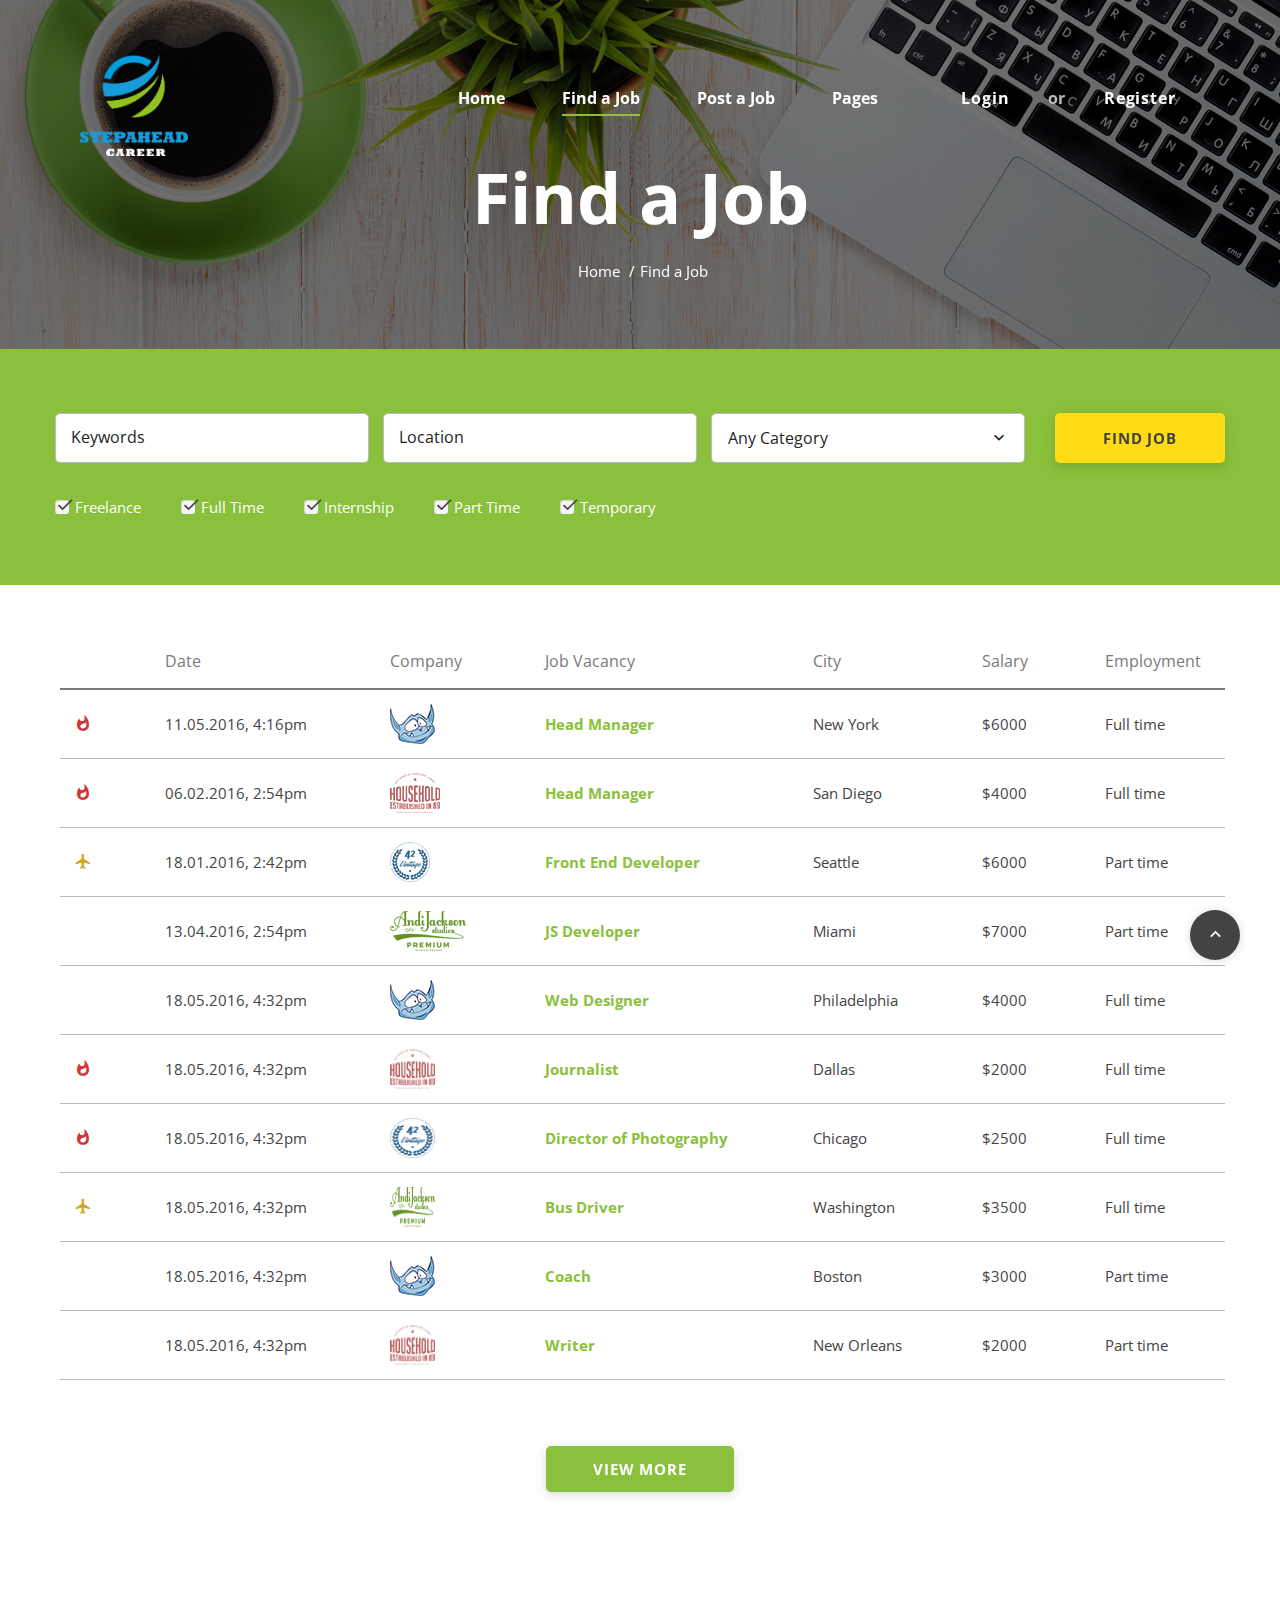
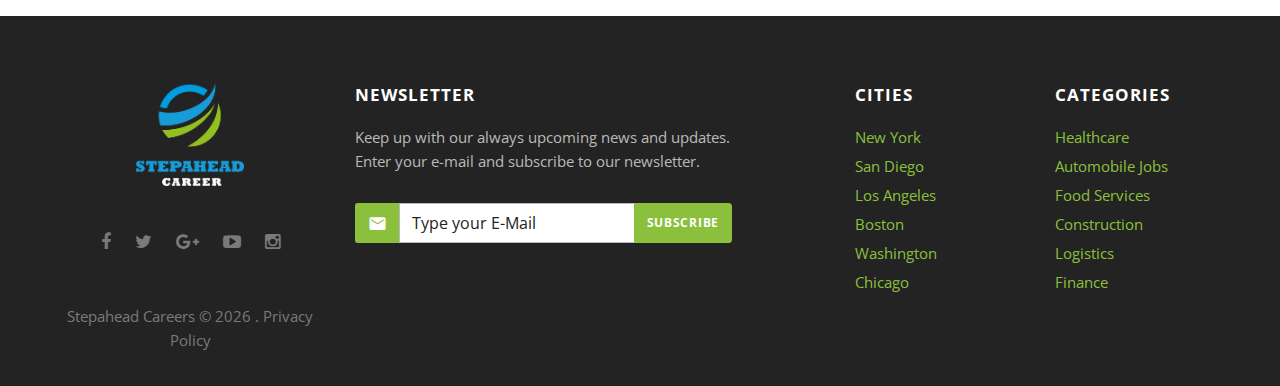
<file: find-job.html>
<!DOCTYPE html>
<html lang="en" class="wide wow-animation smoothscroll scrollTo">
  <head>
    <!-- Site Title-->
    <title>Stepahead Careers</title>
    <meta charset="utf-8">
    <meta name="format-detection" content="telephone=no">
    <meta name="viewport" content="width=device-width, height=device-height, initial-scale=1.0, maximum-scale=1.0, user-scalable=0">
    <meta http-equiv="X-UA-Compatible" content="IE=Edge">
    <meta name="date" content="Dec 26">
    <link rel="icon" href="images/favicon.ico" type="image/x-icon">
    <!-- Stylesheets-->
    <link rel="stylesheet" type="text/css" href="https://fonts.googleapis.com/css?family=Open+Sans:400,400italic,600,700,700italic">
    <link rel="stylesheet" href="css/style.css">
		<!--[if lt IE 10]>
    <div style="background: #212121; padding: 10px 0; box-shadow: 3px 3px 5px 0 rgba(0,0,0,.3); clear: both; text-align:center; position: relative; z-index:1;"><a href="http://windows.microsoft.com/en-US/internet-explorer/"><img src="images/ie8-panel/warning_bar_0000_us.jpg" border="0" height="42" width="820" alt="You are using an outdated browser. For a faster, safer browsing experience, upgrade for free today."></a></div>
    <script src="js/html5shiv.min.js"></script>
		<![endif]-->
  </head>
  <body>
    <!-- Page-->
    <div class="page text-center">
      <!-- Page Head-->
      <header class="page-head slider-menu-position">
        <!-- - RD Navbar-->
        <!-- RD Navbar Transparent-->
        <div class="rd-navbar-wrap">
          <nav data-md-device-layout="rd-navbar-fixed" data-lg-device-layout="rd-navbar-static" class="rd-navbar container rd-navbar-floated rd-navbar-dark rd-navbar-dark-transparent" data-lg-auto-height="true" data-md-layout="rd-navbar-fixed" data-lg-layout="rd-navbar-static" data-lg-stick-up="true">
            <div class="rd-navbar-inner">
              <!-- RD Navbar Panel -->
              <div class="rd-navbar-panel">
                <!-- RD Navbar Toggle-->
                <button data-rd-navbar-toggle=".rd-navbar, .rd-navbar-nav-wrap" class="rd-navbar-toggle"><span></span></button>
                <!-- RD Navbar Top Panel Toggle-->
                <button data-rd-navbar-toggle=".rd-navbar, .rd-navbar-right-buttons" class="rd-navbar-right-buttons-toggle"><span></span></button>
                <!--Navbar Brand-->
                <div class="rd-navbar-brand"><a href="index.html"></a></div>
              </div>
              <div class="rd-navbar-menu-wrap">
                <div class="rd-navbar-nav-wrap">
                  <div class="rd-navbar-mobile-scroll">
                    <!--Navbar Brand Mobile-->
                    <div class="rd-navbar-mobile-brand"><a href="index.html"></a></div>
                    <!-- RD Navbar Nav-->
                    <ul class="rd-navbar-nav">
                      <li><a href="index.html"><span>Home</span></a>
                      </li>
                      <li class="active"><a href="find-job.html"><span>Find a Job</span></a>
                      </li>
                      <li><a href="post-job.html"><span>Post a Job</span></a>
                      </li>
                      <li><a href="#"><span>Pages</span></a>
                        <ul class="rd-navbar-dropdown">
                          <li><a href="about-us.html"><span class="text-middle">About Us</span></a>
                          </li>
                          <li><a href="your-career-starts-here.html"><span class="text-middle">Your Career Starts Here</span></a>
                          </li>
                          <li><a href="resume-page.html"><span class="text-middle">Resume Page</span></a>
                          </li>
                          <li><a href="project-managers.html"><span class="text-middle">Project Managers</span></a>
                          </li>
                          <li><a href="faq.html"><span class="text-middle">FAQ</span></a>
                          </li>
                          <li><a href="contact-us.html"><span class="text-middle">Contact Us</span></a>
                          </li>
                        </ul>
                      </li>
                    </ul>
                  </div>
                </div>
                <!--RD Navbar Search-->
                <div class="rd-navbar-right-buttons group reveal-inline-block"><a href="register-login.html#undefined1" style="max-height: 40px; line-height: 22px;" target="_blank" class="btn btn-primary"><span class="big">Login</span></a>
                  <div class="text-middle reveal-lg-inline-block">
                    <p class="big text-muted text-bold">or</p>
                  </div><a href="register-login.html#undefined2" style="max-height: 40px; line-height: 22px;" target="_blank" class="btn btn-primary text-middle"><span class="big">Register</span></a>
                </div>
              </div>
            </div>
          </nav>
        </div>
        <div class="context-dark">
          <!-- Modern Breadcrumbs-->
          <section class="breadcrumb-modern rd-parallax bg-gray-darkest">
            <div data-speed="0.2" data-type="media" data-url="images/background-02-1920x870.jpg" class="rd-parallax-layer"></div>
            <div data-speed="0" data-type="html" class="rd-parallax-layer">
              <div class="bg-overlay-gray-darkest">
                <div class="shell section-top-98 section-bottom-34 section-md-bottom-66 section-md-98 section-lg-top-155 section-lg-bottom-66">
                  <div class="text-extra-big text-bold veil reveal-md-block">Find a Job</div>
                  <ul class="list-inline list-inline-dashed p offset-top-0 offset-lg-top-20">
                    <li><a href="index.html">Home</a></li>
                    <li>Find a Job
                    </li>
                  </ul>
                </div>
              </div>
            </div>
          </section>
        </div>
      </header>
      <!-- Page Contents-->
      <main class="page-content">
        <!-- Search Engine-->
        <section class="section-top-34 section-bottom-66 bg-primary">
          <div class="shell">
            <form class="range offset-top-10 offset-sm-top-30">
              <div class="cell-lg-10">
                <div class="group-sm group-top">
                  <div style="max-width: 324px;" class="group-item element-fullwidth">
                    <div class="form-group">
                      <label for="keywords-search-form-input" class="form-label rd-input-label">Keywords</label>
                      <input id="keywords-search-form-input" type="text" name="s" autocomplete="off" class="form-control">
                    </div>
                  </div>
                  <div style="max-width: 324px;" class="group-item element-fullwidth">
                    <div class="form-group">
                      <label for="location-search-form-input" class="form-label rd-input-label">Location</label>
                      <input id="location-search-form-input" type="text" name="s" autocomplete="off" class="form-control">
                    </div>
                  </div>
                  <div style="max-width: 324px;" class="group-item element-fullwidth">
                    <div class="form-group">
                      <select id="form-filter-location" name="location" data-minimum-results-for-search="Infinity" class="form-control">
                        <option value="1">Any Category</option>
                        <option value="2">New York</option>
                        <option value="3">Missouri</option>
                        <option value="4">Los Angeles</option>
                      </select>
                    </div>
                  </div>
                  <div class="group-item element-fullwidth">
                    <div class="form-group offset-top-20 text-lg-left">
                      <label class="checkbox-inline">
                        <input name="input-group-radio" value="checkbox-1" type="checkbox" checked>Freelance
                      </label>
                      <label class="checkbox-inline">
                        <input name="input-group-radio" value="checkbox-2" type="checkbox" checked>Full Time
                      </label>
                      <label class="checkbox-inline">
                        <input name="input-group-radio" value="checkbox-2" type="checkbox" checked>Internship
                      </label>
                      <label class="checkbox-inline">
                        <input name="input-group-radio" value="checkbox-2" type="checkbox" checked>Part Time
                      </label>
                      <label class="checkbox-inline">
                        <input name="input-group-radio" value="checkbox-2" type="checkbox" checked>Temporary
                      </label>
                    </div>
                  </div>
                </div>
              </div>
              <div class="cell-lg-2">
                <div class="reveal-block reveal-lg-inline-block">
                  <button type="button" style="max-width: 170px; min-width: 170px; min-height: 50px;" class="btn btn-warning element-fullwidth">Find Job</button>
                </div>
              </div>
            </form>
          </div>
        </section>
        <!-- Table-->
        <section class="section-top-50 section-bottom-124">
          <div class="shell">
            <!-- Bootstrap Table-->
            <div class="table-responsive clearfix">
              <table class="table table-striped">
                <tr>
                  <th></th>
                  <th class="text-regular text-dark big">Date</th>
                  <th class="text-regular text-dark big">Company</th>
                  <th class="text-regular text-dark big">Job Vacancy</th>
                  <th class="text-regular text-dark big">City</th>
                  <th class="text-regular text-dark big">Salary</th>
                  <th class="text-regular text-dark big">Employment</th>
                </tr>
                <tr>
                  <th><span class="icon icon-xxs mdi mdi-fire text-danger"></span></th>
                  <td>11.05.2016, 4:16pm</td>
                  <td><a href="your-career-starts-here.html"><img src="images/partner-01-45x40.png" width="45" height="40" alt="" class="img-semi-transparent-inverse"></a></td>
                  <td class="text-bold text-primary p"><a href="project-managers.html">Head Manager</a></td>
                  <td>New York</td>
                  <td>$6000</td>
                  <td>Full time</td>
                </tr>
                <tr>
                  <th><span class="icon icon-xxs mdi mdi-fire text-danger"></span></th>
                  <td>06.02.2016, 2:54pm</td>
                  <td><a href="your-career-starts-here.html"><img src="images/partner-02-50x40.png" width="50" height="40" alt="" class="img-semi-transparent-inverse"></a></td>
                  <td class="text-bold text-primary p"><a href="project-managers.html">Head Manager</a></td>
                  <td>San Diego</td>
                  <td>$4000</td>
                  <td>Full time</td>
                </tr>
                <tr>
                  <th><span class="icon icon-xxs mdi mdi-airplane text-neon-carrot"></span></th>
                  <td>18.01.2016, 2:42pm</td>
                  <td><a href="your-career-starts-here.html"><img src="images/partner-03-40x40.png" width="40" height="40" alt="" class="img-semi-transparent-inverse"></a></td>
                  <td class="text-bold text-primary p"><a href="project-managers.html">Front End Developer</a></td>
                  <td>Seattle</td>
                  <td>$6000</td>
                  <td>Part time</td>
                </tr>
                <tr>
                  <th></th>
                  <td>13.04.2016, 2:54pm</td>
                  <td><a href="your-career-starts-here.html"><img src="images/partner-04-76x40.png" width="76" height="40" alt="" class="img-semi-transparent-inverse"></a></td>
                  <td class="text-bold text-primary p"><a href="project-managers.html">JS Developer</a></td>
                  <td>Miami</td>
                  <td>$7000</td>
                  <td>Part time</td>
                </tr>
                <tr>
                  <th></th>
                  <td>18.05.2016, 4:32pm</td>
                  <td><a href="your-career-starts-here.html"><img src="images/partner-01-45x40.png" width="45" height="40" alt="" class="img-semi-transparent-inverse"></a></td>
                  <td class="text-bold text-primary p"><a href="project-managers.html">Web Designer</a></td>
                  <td>Philadelphia</td>
                  <td>$4000</td>
                  <td>Full time</td>
                </tr>
                <tr>
                  <th><span class="icon icon-xxs mdi mdi-fire text-danger"></span></th>
                  <td>18.05.2016, 4:32pm</td>
                  <td><a href="your-career-starts-here.html"><img src="images/partner-02-50x40.png" width="45" height="40" alt="" class="img-semi-transparent-inverse"></a></td>
                  <td class="text-bold text-primary p"><a href="project-managers.html">Journalist</a></td>
                  <td>Dallas</td>
                  <td>$2000</td>
                  <td>Full time</td>
                </tr>
                <tr>
                  <th><span class="icon icon-xxs mdi mdi-fire text-danger"></span></th>
                  <td>18.05.2016, 4:32pm</td>
                  <td><a href="your-career-starts-here.html"><img src="images/partner-03-40x40.png" width="45" height="40" alt="" class="img-semi-transparent-inverse"></a></td>
                  <td class="text-bold text-primary p"><a href="project-managers.html">Director of Photography</a></td>
                  <td>Chicago</td>
                  <td>$2500</td>
                  <td>Full time</td>
                </tr>
                <tr>
                  <th><span class="icon icon-xxs mdi mdi-airplane text-neon-carrot"></span></th>
                  <td>18.05.2016, 4:32pm</td>
                  <td><a href="your-career-starts-here.html"><img src="images/partner-04-76x40.png" width="45" height="40" alt="" class="img-semi-transparent-inverse"></a></td>
                  <td class="text-bold text-primary p"><a href="project-managers.html">Bus Driver</a></td>
                  <td>Washington</td>
                  <td>$3500</td>
                  <td>Full time</td>
                </tr>
                <tr>
                  <th></th>
                  <td>18.05.2016, 4:32pm</td>
                  <td><a href="your-career-starts-here.html"><img src="images/partner-01-45x40.png" width="45" height="40" alt="" class="img-semi-transparent-inverse"></a></td>
                  <td class="text-bold text-primary p"><a href="project-managers.html">Coach</a></td>
                  <td>Boston</td>
                  <td>$3000</td>
                  <td>Part time</td>
                </tr>
                <tr>
                  <th></th>
                  <td>18.05.2016, 4:32pm</td>
                  <td><a href="your-career-starts-here.html"><img src="images/partner-02-50x40.png" width="45" height="40" alt="" class="img-semi-transparent-inverse"></a></td>
                  <td class="text-bold text-primary p"><a href="project-managers.html">Writer</a></td>
                  <td>New Orleans</td>
                  <td>$2000</td>
                  <td>Part time</td>
                </tr>
              </table>
            </div>
            <div class="offset-top-66"><a href="#" style="max-width: 188px;" class="btn btn-block btn-primary center-block">view more</a></div>
          </div>
        </section>
      </main>
      <!-- Page Footer-->
      <!-- Default footer-->
      <footer class="section-relative section-top-66 section-bottom-34 page-footer bg-gray-darkest">
        <div class="shell">
          <div class="range range-sm-center text-md-left">
            <div class="cell-sm-8 cell-md-12">
              <div class="range range-xs-center">
                <div class="cell-xs-10 cell-md-5 cell-md-push-2">
                  <h6 class="text-uppercase text-spacing-60 font-default text-white">Newsletter</h6>
                  <div class="inset-lg-right-80">
                    <p class="text-muted">Keep up with our always upcoming  news and updates. Enter your e-mail and subscribe to our newsletter.</p>
                  </div>
                  <div class="offset-top-30">
                    <div class="inset-lg-right-93">
                            <form data-form-output="form-subscribe-footer" data-form-type="subscribe" method="post" action="bat/rd-mailform.php" class="rd-mailform">
                              <div class="form-group">
                                <div class="input-group input-group-sm"><span class="input-group-addon"><span class="input-group-icon mdi mdi-email"></span></span>
                                  <input placeholder="Type your E-Mail" type="email" name="email" data-constraints="@Required @Email" class="form-control"><span class="input-group-btn">
                                    <button type="submit" class="btn btn-sm btn-primary">Subscribe</button></span>
                                </div>
                              </div>
                              <div id="form-subscribe-footer" class="form-output"></div>
                            </form>
                    </div>
                  </div>
                </div>
                <div class="cell-xs-4 cell-md-2 offset-top-50 offset-md-top-0 cell-md-push-3 text-xs-left">
                  <h6 class="text-uppercase text-spacing-60 font-default text-white">Cities</h6>
                  <div class="reveal-block">
                    <div class="reveal-inline-block">
                      <ul class="list list-unstyled list-inline-primary">
                        <li class="text-primary"><a href="#">New York</a></li>
                        <li class="text-primary"><a href="#">San Diego</a></li>
                        <li class="text-primary"><a href="#">Los Angeles</a></li>
                        <li class="text-primary"><a href="#">Boston</a></li>
                        <li class="text-primary"><a href="#">Washington</a></li>
                        <li class="text-primary"><a href="#">Chicago</a></li>
                      </ul>
                    </div>
                  </div>
                </div>
                <div class="cell-xs-4 cell-md-2 offset-top-50 offset-md-top-0 cell-md-push-3 text-xs-left">
                  <h6 class="text-uppercase text-spacing-60 font-default text-white">Categories</h6>
                  <div class="reveal-block">
                    <div class="reveal-inline-block">
                      <ul class="list list-unstyled list-inline-primary">
                        <li class="text-primary"><a href="#">Healthcare</a></li>
                        <li class="text-primary"><a href="#">Automobile Jobs</a></li>
                        <li class="text-primary"><a href="#">Food Services</a></li>
                        <li class="text-primary"><a href="#">Construction</a></li>
                        <li class="text-primary"><a href="#">Logistics</a></li>
                        <li class="text-primary"><a href="#">Finance</a></li>
                      </ul>
                    </div>
                  </div>
                </div>
                <div class="cell-md-3 offset-top-50 offset-md-top-0 cell-md-push-1 text-center">
                  <!-- Footer brand-->
                  <div class="footer-brand"><a href="index.html"></a></div>
                  <ul class="list-inline list-inline-sm offset-top-34 post-meta text-dark list-inline-primary">
                    <li><a href="#"><span class="icon icon-xxs fa-facebook"></span></a></li>
                    <li><a href="#"><span class="icon icon-xxs fa-twitter"></span></a></li>
                    <li><a href="#"><span class="icon icon-xxs fa-google-plus"></span></a></li>
                    <li><a href="#"><span class="icon icon-xxs fa-youtube-play"></span></a></li>
                    <li><a href="#"><span class="icon icon-xxs fa-instagram"></span></a></li>
                  </ul>
                  <p class="text-dark offset-top-50">Stepahead Careers &copy; <span id="copyright-year"></span> . <a href="#">Privacy Policy</a>
                    <!-- {%FOOTER_LINK}-->
                  </p>
                </div>
              </div>
            </div>
          </div>
        </div>
      </footer>
    </div>
    <!-- Global Mailform Output-->
    <div id="form-output-global" class="snackbars"></div>
    <!-- PhotoSwipe Gallery-->
    <div tabindex="-1" role="dialog" aria-hidden="true" class="pswp">
      <div class="pswp__bg"></div>
      <div class="pswp__scroll-wrap">
        <div class="pswp__container">
          <div class="pswp__item"></div>
          <div class="pswp__item"></div>
          <div class="pswp__item"></div>
        </div>
        <div class="pswp__ui pswp__ui--hidden">
          <div class="pswp__top-bar">
            <div class="pswp__counter"></div>
            <button title="Close (Esc)" class="pswp__button pswp__button--close"></button>
            <button title="Share" class="pswp__button pswp__button--share"></button>
            <button title="Toggle fullscreen" class="pswp__button pswp__button--fs"></button>
            <button title="Zoom in/out" class="pswp__button pswp__button--zoom"></button>
            <div class="pswp__preloader">
              <div class="pswp__preloader__icn">
                <div class="pswp__preloader__cut">
                  <div class="pswp__preloader__donut"></div>
                </div>
              </div>
            </div>
          </div>
          <div class="pswp__share-modal pswp__share-modal--hidden pswp__single-tap">
            <div class="pswp__share-tooltip"></div>
          </div>
          <button title="Previous (arrow left)" class="pswp__button pswp__button--arrow--left"></button>
          <button title="Next (arrow right)" class="pswp__button pswp__button--arrow--right"></button>
          <div class="pswp__caption">
            <div class="pswp__caption__center"></div>
          </div>
        </div>
      </div>
    </div>
    <!-- Java script-->
    <script src="js/core.min.js"></script>
    <script src="js/script.js"></script>
  </body>
</html>
</file>
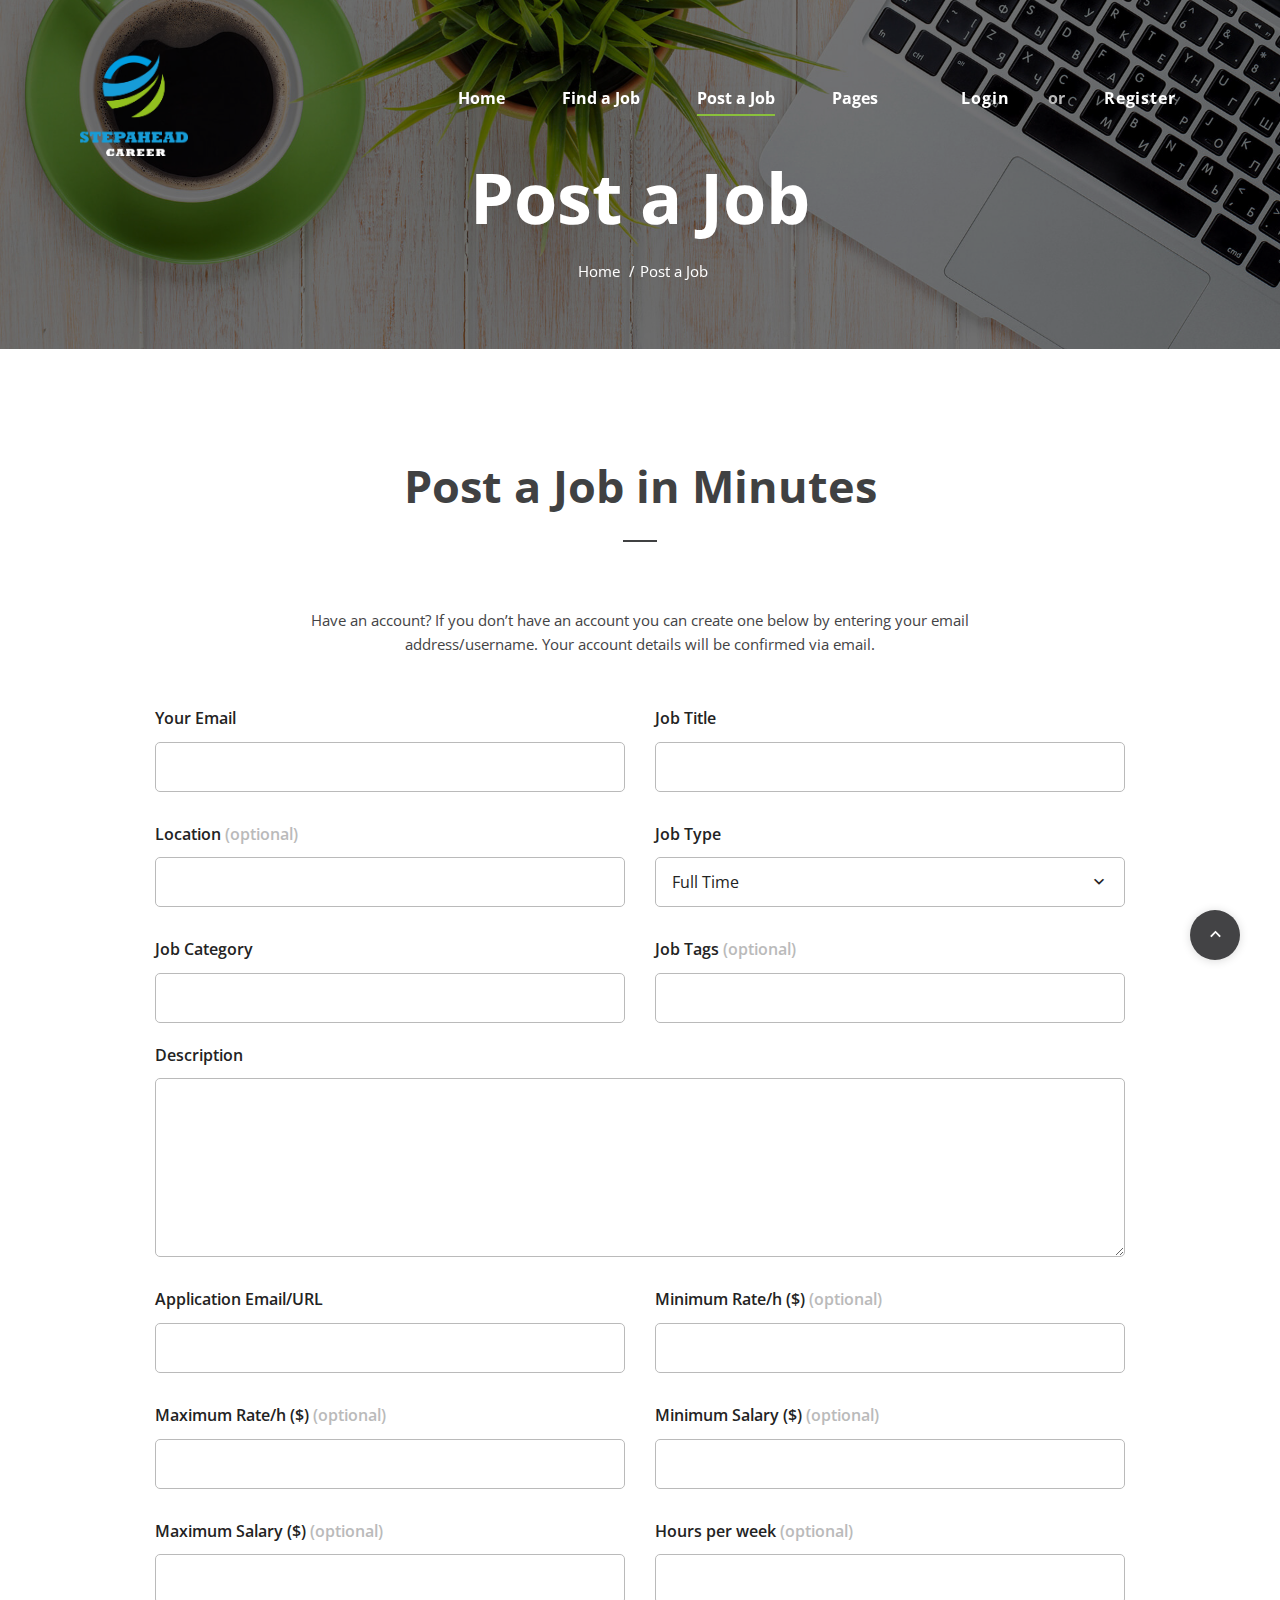
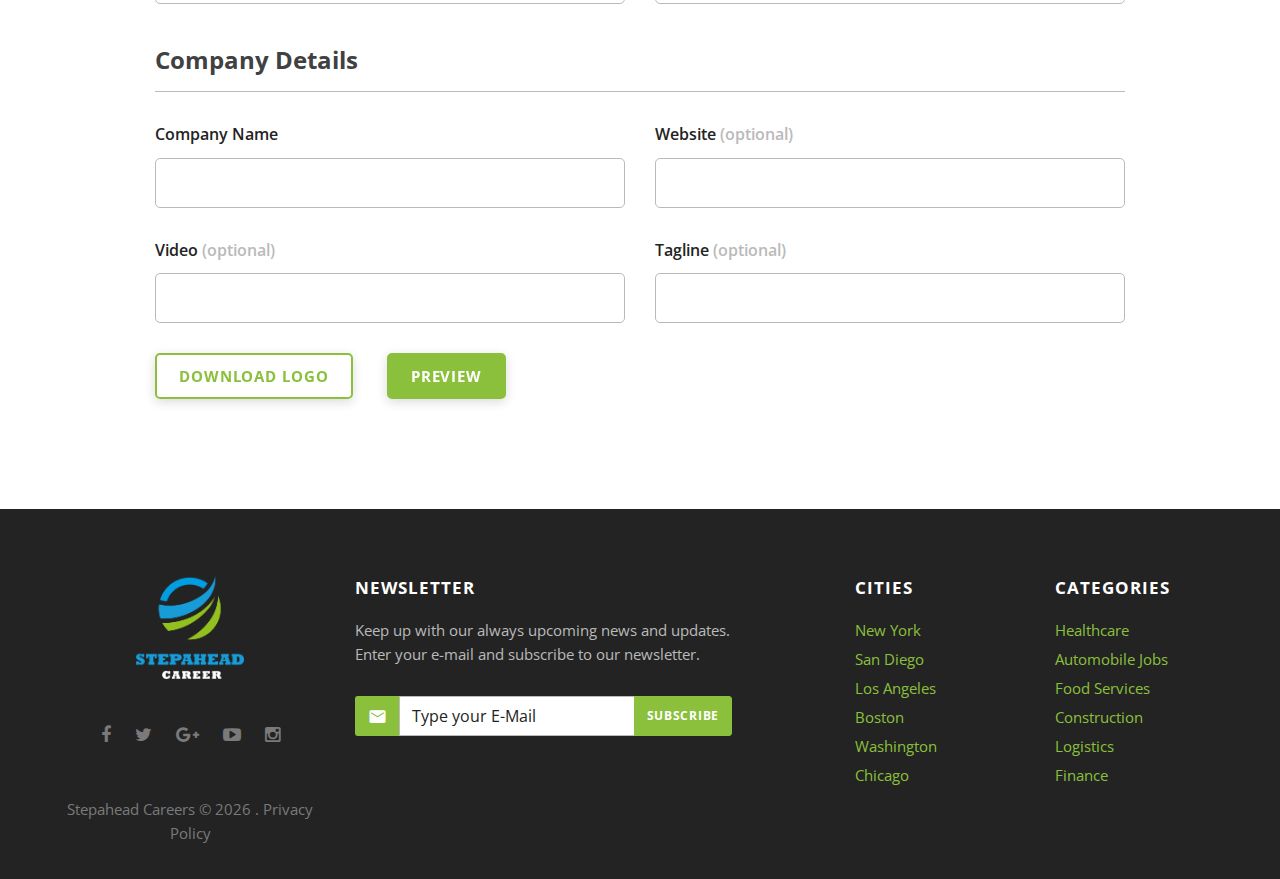
<file: post-job.html>
<!DOCTYPE html>
<html lang="en" class="wide wow-animation smoothscroll scrollTo">
  <head>
    <!-- Site Title-->
    <title>Post a Job</title>
    <meta charset="utf-8">
    <meta name="format-detection" content="telephone=no">
    <meta name="viewport" content="width=device-width, height=device-height, initial-scale=1.0, maximum-scale=1.0, user-scalable=0">
    <meta http-equiv="X-UA-Compatible" content="IE=Edge">
    <meta name="date" content="Dec 26">
    <link rel="icon" href="images/favicon.ico" type="image/x-icon">
    <!-- Stylesheets-->
    <link rel="stylesheet" type="text/css" href="https://fonts.googleapis.com/css?family=Open+Sans:400,400italic,600,700,700italic">
    <link rel="stylesheet" href="css/style.css">
		<!--[if lt IE 10]>
    <div style="background: #212121; padding: 10px 0; box-shadow: 3px 3px 5px 0 rgba(0,0,0,.3); clear: both; text-align:center; position: relative; z-index:1;"><a href="http://windows.microsoft.com/en-US/internet-explorer/"><img src="images/ie8-panel/warning_bar_0000_us.jpg" border="0" height="42" width="820" alt="You are using an outdated browser. For a faster, safer browsing experience, upgrade for free today."></a></div>
    <script src="js/html5shiv.min.js"></script>
		<![endif]-->
  </head>
  <body>
    <!-- Page-->
    <div class="page text-center">
      <!-- Page Head-->
      <header class="page-head slider-menu-position">
        <!-- - RD Navbar-->
        <!-- RD Navbar Transparent-->
        <div class="rd-navbar-wrap">
          <nav data-md-device-layout="rd-navbar-fixed" data-lg-device-layout="rd-navbar-static" class="rd-navbar container rd-navbar-floated rd-navbar-dark rd-navbar-dark-transparent" data-lg-auto-height="true" data-md-layout="rd-navbar-fixed" data-lg-layout="rd-navbar-static" data-lg-stick-up="true">
            <div class="rd-navbar-inner">
              <!-- RD Navbar Panel -->
              <div class="rd-navbar-panel">
                <!-- RD Navbar Toggle-->
                <button data-rd-navbar-toggle=".rd-navbar, .rd-navbar-nav-wrap" class="rd-navbar-toggle"><span></span></button>
                <!-- RD Navbar Top Panel Toggle-->
                <button data-rd-navbar-toggle=".rd-navbar, .rd-navbar-right-buttons" class="rd-navbar-right-buttons-toggle"><span></span></button>
                <!--Navbar Brand-->
                <div class="rd-navbar-brand"><a href="index.html"></a></div>
              </div>
              <div class="rd-navbar-menu-wrap">
                <div class="rd-navbar-nav-wrap">
                  <div class="rd-navbar-mobile-scroll">
                    <!--Navbar Brand Mobile-->
                    <div class="rd-navbar-mobile-brand"><a href="index.html"></a></div>
                    <!-- RD Navbar Nav-->
                    <ul class="rd-navbar-nav">
                      <li><a href="index.html"><span>Home</span></a>
                      </li>
                      <li><a href="find-job.html"><span>Find a Job</span></a>
                      </li>
                      <li class="active"><a href="post-job.html"><span>Post a Job</span></a>
                      </li>
                      <li><a href="#"><span>Pages</span></a>
                        <ul class="rd-navbar-dropdown">
                          <li><a href="about-us.html"><span class="text-middle">About Us</span></a>
                          </li>
                          <li><a href="your-career-starts-here.html"><span class="text-middle">Your Career Starts Here</span></a>
                          </li>
                          <li><a href="resume-page.html"><span class="text-middle">Resume Page</span></a>
                          </li>
                          <li><a href="project-managers.html"><span class="text-middle">Project Managers</span></a>
                          </li>
                          <li><a href="faq.html"><span class="text-middle">FAQ</span></a>
                          </li>
                          <li><a href="contact-us.html"><span class="text-middle">Contact Us</span></a>
                          </li>
                        </ul>
                      </li>
                    </ul>
                  </div>
                </div>
                <!--RD Navbar Search-->
                <div class="rd-navbar-right-buttons group reveal-inline-block"><a href="register-login.html#undefined1" style="max-height: 40px; line-height: 22px;" target="_blank" class="btn btn-primary"><span class="big">Login</span></a>
                  <div class="text-middle reveal-lg-inline-block">
                    <p class="big text-muted text-bold">or</p>
                  </div><a href="register-login.html#undefined2" style="max-height: 40px; line-height: 22px;" target="_blank" class="btn btn-primary text-middle"><span class="big">Register</span></a>
                </div>
              </div>
            </div>
          </nav>
        </div>
        <div class="context-dark">
          <!-- Modern Breadcrumbs-->
          <section class="breadcrumb-modern rd-parallax bg-gray-darkest">
            <div data-speed="0.2" data-type="media" data-url="images/background-02-1920x870.jpg" class="rd-parallax-layer"></div>
            <div data-speed="0" data-type="html" class="rd-parallax-layer">
              <div class="bg-overlay-gray-darkest">
                <div class="shell section-top-98 section-bottom-34 section-md-bottom-66 section-md-98 section-lg-top-155 section-lg-bottom-66">
                  <div class="text-extra-big text-bold veil reveal-md-block">Post a Job</div>
                  <ul class="list-inline list-inline-dashed p offset-top-0 offset-lg-top-20">
                    <li><a href="index.html">Home</a></li>
                    <li>Post a Job
                    </li>
                  </ul>
                </div>
              </div>
            </div>
          </section>
        </div>
      </header>
      <!-- Page Contents-->
      <main class="page-content">
        <!-- Post a Job in Minutes-->
        <section class="section-98 section-sm-110">
          <div class="shell">
            <h1>Post a Job in Minutes</h1>
            <hr class="divider bg-darkers">
            <div class="range range-xs-center offset-top-66">
              <div class="cell-md-10 cell-lg-7">
                <p>Have an account? If you don’t have an account you can create one below by entering your email address/username. Your account details will be confirmed via email.</p>
              </div>
            </div>
            <div class="range range-xs-center offset-top-0">
              <div class="cell-sm-10">
                <!-- RD Mailform-->
                <form data-form-output="form-output-global" data-form-type="contact" method="post" action="bat/rd-mailform.php" class="rd-mailform text-left offset-top-50">
                  <div class="range">
                    <div class="cell-md-6">
                      <div class="form-group">
                        <label for="post-job-email" class="form-label form-label-outside text-sbold">Your Email</label>
                        <input id="post-job-email" type="email" name="email" data-constraints="@Required @Email" class="form-control">
                      </div>
                    </div>
                    <div class="cell-md-6 offset-top-30 offset-md-top-0">
                      <div class="form-group">
                        <label for="post-job-last-name" class="form-label form-label-outside text-sbold">Job Title</label>
                        <input id="post-job-last-name" type="text" name="title" data-constraints="@Required" class="form-control">
                      </div>
                    </div>
                    <div class="cell-md-6 offset-top-30">
                      <div class="form-group">
                        <label for="post-job-location" class="form-label form-label-outside text-sbold">Location <span class="text-muted">(optional)</span></label>
                        <input id="post-job-location" type="text" name="location" data-constraints="@Required" class="form-control">
                      </div>
                    </div>
                    <div class="cell-md-6 offset-top-30">
                      <div class="form-group">
                        <label for="post-job-type" class="form-label form-label-outside text-sbold">Job Type</label>
                        <select id="post-job-type" data-placeholder="Select an option" data-minimum-results-for-search="Infinity" class="form-control">
                          <option>Full Time</option>
                          <option>Part Time</option>
                        </select>
                      </div>
                    </div>
                    <div class="cell-md-6 offset-top-30">
                      <div class="form-group">
                        <label for="post-job-category" class="form-label form-label-outside text-sbold">Job Category</label>
                        <input id="post-job-category" type="text" name="category" data-constraints="@Required" class="form-control">
                      </div>
                    </div>
                    <div class="cell-md-6 offset-top-30">
                      <div class="form-group">
                        <label for="post-job-tags" class="form-label form-label-outside text-sbold">Job Tags <span class="text-muted">(optional)</span></label>
                        <input id="post-job-tags" type="text" name="tags" data-constraints="@Required" class="form-control">
                      </div>
                    </div>
                    <div class="cell-lg-12 offset-top-30 offset-md-top-20">
                      <div class="form-group">
                        <label for="contact-me-message" class="form-label form-label-outside text-sbold">Description</label>
                        <textarea id="contact-me-message" name="description" data-constraints="@Required" style="height: 179px;" class="form-control"></textarea>
                      </div>
                    </div>
                    <div class="cell-md-6 offset-top-30">
                      <div class="form-group">
                        <label for="post-job-application" class="form-label form-label-outside text-sbold">Application Email/URL</label>
                        <input id="post-job-application" type="text" name="application" data-constraints="@Required" class="form-control">
                      </div>
                    </div>
                    <div class="cell-md-6 offset-top-30">
                      <div class="form-group">
                        <label for="post-job-minimum-rate" class="form-label form-label-outside text-sbold">Minimum Rate/h ($) <span class="text-muted">(optional)</span></label>
                        <input id="post-job-minimum-rate" type="text" name="minimum-rate" data-constraints="@Required @IsNumeric" class="form-control">
                      </div>
                    </div>
                    <div class="cell-md-6 offset-top-30">
                      <div class="form-group">
                        <label for="post-job-maximum-rate" class="form-label form-label-outside text-sbold">Maximum Rate/h ($) <span class="text-muted">(optional)</span></label>
                        <input id="post-job-maximum-rate" type="text" name="maximum-rate" data-constraints="@Required @IsNumeric" class="form-control">
                      </div>
                    </div>
                    <div class="cell-md-6 offset-top-30">
                      <div class="form-group">
                        <label for="post-job-minimum-salary" class="form-label form-label-outside text-sbold">Minimum Salary ($) <span class="text-muted">(optional)</span></label>
                        <input id="post-job-minimum-salary" type="text" name="minimum-salary" data-constraints="@Required @IsNumeric" class="form-control">
                      </div>
                    </div>
                    <div class="cell-md-6 offset-top-30">
                      <div class="form-group">
                        <label for="post-job-maximum-salary" class="form-label form-label-outside text-sbold">Maximum Salary ($) <span class="text-muted">(optional)</span></label>
                        <input id="post-job-maximum-salary" type="text" name="maximum-salary" data-constraints="@Required @IsNumeric" class="form-control">
                      </div>
                    </div>
                    <div class="cell-md-6 offset-top-30">
                      <div class="form-group">
                        <label for="post-job-hours" class="form-label form-label-outside text-sbold">Hours per week <span class="text-muted">(optional)</span></label>
                        <input id="post-job-hours" type="text" name="hours" data-constraints="@Required @IsNumeric" class="form-control">
                      </div>
                    </div>
                    <div class="cell-lg-12 offset-top-41">
                      <h4>Company Details</h4>
                      <div>
                        <hr class="hr bg-gray">
                      </div>
                    </div>
                    <div class="cell-md-6 offset-top-30">
                      <div class="form-group">
                        <label for="post-job-company-name" class="form-label form-label-outside text-sbold">Company Name</label>
                        <input id="post-job-company-name" type="text" name="company-name" data-constraints="@Required" class="form-control">
                      </div>
                    </div>
                    <div class="cell-md-6 offset-top-30">
                      <div class="form-group">
                        <label for="post-job-website" class="form-label form-label-outside text-sbold">Website <span class="text-muted">(optional)</span></label>
                        <input id="post-job-website" type="text" name="website" data-constraints="@Required" class="form-control">
                      </div>
                    </div>
                    <div class="cell-md-6 offset-top-30">
                      <div class="form-group">
                        <label for="post-job-video" class="form-label form-label-outside text-sbold">Video <span class="text-muted">(optional)</span></label>
                        <input id="post-job-video" type="text" name="video" data-constraints="@Required" class="form-control">
                      </div>
                    </div>
                    <div class="cell-md-6 offset-top-30">
                      <div class="form-group">
                        <label for="post-job-tagline" class="form-label form-label-outside text-sbold">Tagline <span class="text-muted">(optional)</span></label>
                        <input id="post-job-tagline" type="text" name="tagline" data-constraints="@Required" class="form-control">
                      </div>
                    </div>
                  </div>
                  <div class="group group-xl offset-top-30 text-center text-md-left"><a href="#" class="btn btn-primary btn-transparent">Download logo</a>
                    <button type="submit" class="btn btn-primary">Preview</button>
                  </div>
                </form>
              </div>
            </div>
          </div>
        </section>
      </main>
      <!-- Page Footers-->
      <!-- Default footer-->
      <footer class="section-relative section-top-66 section-bottom-34 page-footer bg-gray-darkest">
        <div class="shell">
          <div class="range range-sm-center text-md-left">
            <div class="cell-sm-8 cell-md-12">
              <div class="range range-xs-center">
                <div class="cell-xs-10 cell-md-5 cell-md-push-2">
                  <h6 class="text-uppercase text-spacing-60 font-default text-white">Newsletter</h6>
                  <div class="inset-lg-right-80">
                    <p class="text-muted">Keep up with our always upcoming  news and updates. Enter your e-mail and subscribe to our newsletter.</p>
                  </div>
                  <div class="offset-top-30">
                    <div class="inset-lg-right-93">
                            <form data-form-output="form-subscribe-footer" data-form-type="subscribe" method="post" action="bat/rd-mailform.php" class="rd-mailform">
                              <div class="form-group">
                                <div class="input-group input-group-sm"><span class="input-group-addon"><span class="input-group-icon mdi mdi-email"></span></span>
                                  <input placeholder="Type your E-Mail" type="email" name="email" data-constraints="@Required @Email" class="form-control"><span class="input-group-btn">
                                    <button type="submit" class="btn btn-sm btn-primary">Subscribe</button></span>
                                </div>
                              </div>
                              <div id="form-subscribe-footer" class="form-output"></div>
                            </form>
                    </div>
                  </div>
                </div>
                <div class="cell-xs-4 cell-md-2 offset-top-50 offset-md-top-0 cell-md-push-3 text-xs-left">
                  <h6 class="text-uppercase text-spacing-60 font-default text-white">Cities</h6>
                  <div class="reveal-block">
                    <div class="reveal-inline-block">
                      <ul class="list list-unstyled list-inline-primary">
                        <li class="text-primary"><a href="#">New York</a></li>
                        <li class="text-primary"><a href="#">San Diego</a></li>
                        <li class="text-primary"><a href="#">Los Angeles</a></li>
                        <li class="text-primary"><a href="#">Boston</a></li>
                        <li class="text-primary"><a href="#">Washington</a></li>
                        <li class="text-primary"><a href="#">Chicago</a></li>
                      </ul>
                    </div>
                  </div>
                </div>
                <div class="cell-xs-4 cell-md-2 offset-top-50 offset-md-top-0 cell-md-push-3 text-xs-left">
                  <h6 class="text-uppercase text-spacing-60 font-default text-white">Categories</h6>
                  <div class="reveal-block">
                    <div class="reveal-inline-block">
                      <ul class="list list-unstyled list-inline-primary">
                        <li class="text-primary"><a href="#">Healthcare</a></li>
                        <li class="text-primary"><a href="#">Automobile Jobs</a></li>
                        <li class="text-primary"><a href="#">Food Services</a></li>
                        <li class="text-primary"><a href="#">Construction</a></li>
                        <li class="text-primary"><a href="#">Logistics</a></li>
                        <li class="text-primary"><a href="#">Finance</a></li>
                      </ul>
                    </div>
                  </div>
                </div>
                <div class="cell-md-3 offset-top-50 offset-md-top-0 cell-md-push-1 text-center">
                  <!-- Footer brand-->
                  <div class="footer-brand"><a href="index.html"></a></div>
                  <ul class="list-inline list-inline-sm offset-top-34 post-meta text-dark list-inline-primary">
                    <li><a href="#"><span class="icon icon-xxs fa-facebook"></span></a></li>
                    <li><a href="#"><span class="icon icon-xxs fa-twitter"></span></a></li>
                    <li><a href="#"><span class="icon icon-xxs fa-google-plus"></span></a></li>
                    <li><a href="#"><span class="icon icon-xxs fa-youtube-play"></span></a></li>
                    <li><a href="#"><span class="icon icon-xxs fa-instagram"></span></a></li>
                  </ul>
                  <p class="text-dark offset-top-50">Stepahead Careers &copy; <span id="copyright-year"></span> . <a href="#">Privacy Policy</a>
                    <!-- {%FOOTER_LINK}-->
                  </p>
                </div>
              </div>
            </div>
          </div>
        </div>
      </footer>
    </div>
    <!-- Global Mailform Output-->
    <div id="form-output-global" class="snackbars"></div>
    <!-- PhotoSwipe Gallery-->
    <div tabindex="-1" role="dialog" aria-hidden="true" class="pswp">
      <div class="pswp__bg"></div>
      <div class="pswp__scroll-wrap">
        <div class="pswp__container">
          <div class="pswp__item"></div>
          <div class="pswp__item"></div>
          <div class="pswp__item"></div>
        </div>
        <div class="pswp__ui pswp__ui--hidden">
          <div class="pswp__top-bar">
            <div class="pswp__counter"></div>
            <button title="Close (Esc)" class="pswp__button pswp__button--close"></button>
            <button title="Share" class="pswp__button pswp__button--share"></button>
            <button title="Toggle fullscreen" class="pswp__button pswp__button--fs"></button>
            <button title="Zoom in/out" class="pswp__button pswp__button--zoom"></button>
            <div class="pswp__preloader">
              <div class="pswp__preloader__icn">
                <div class="pswp__preloader__cut">
                  <div class="pswp__preloader__donut"></div>
                </div>
              </div>
            </div>
          </div>
          <div class="pswp__share-modal pswp__share-modal--hidden pswp__single-tap">
            <div class="pswp__share-tooltip"></div>
          </div>
          <button title="Previous (arrow left)" class="pswp__button pswp__button--arrow--left"></button>
          <button title="Next (arrow right)" class="pswp__button pswp__button--arrow--right"></button>
          <div class="pswp__caption">
            <div class="pswp__caption__center"></div>
          </div>
        </div>
      </div>
    </div>
    <!-- Java script-->
    <script src="js/core.min.js"></script>
    <script src="js/script.js"></script>
  </body>
</html>
</file>
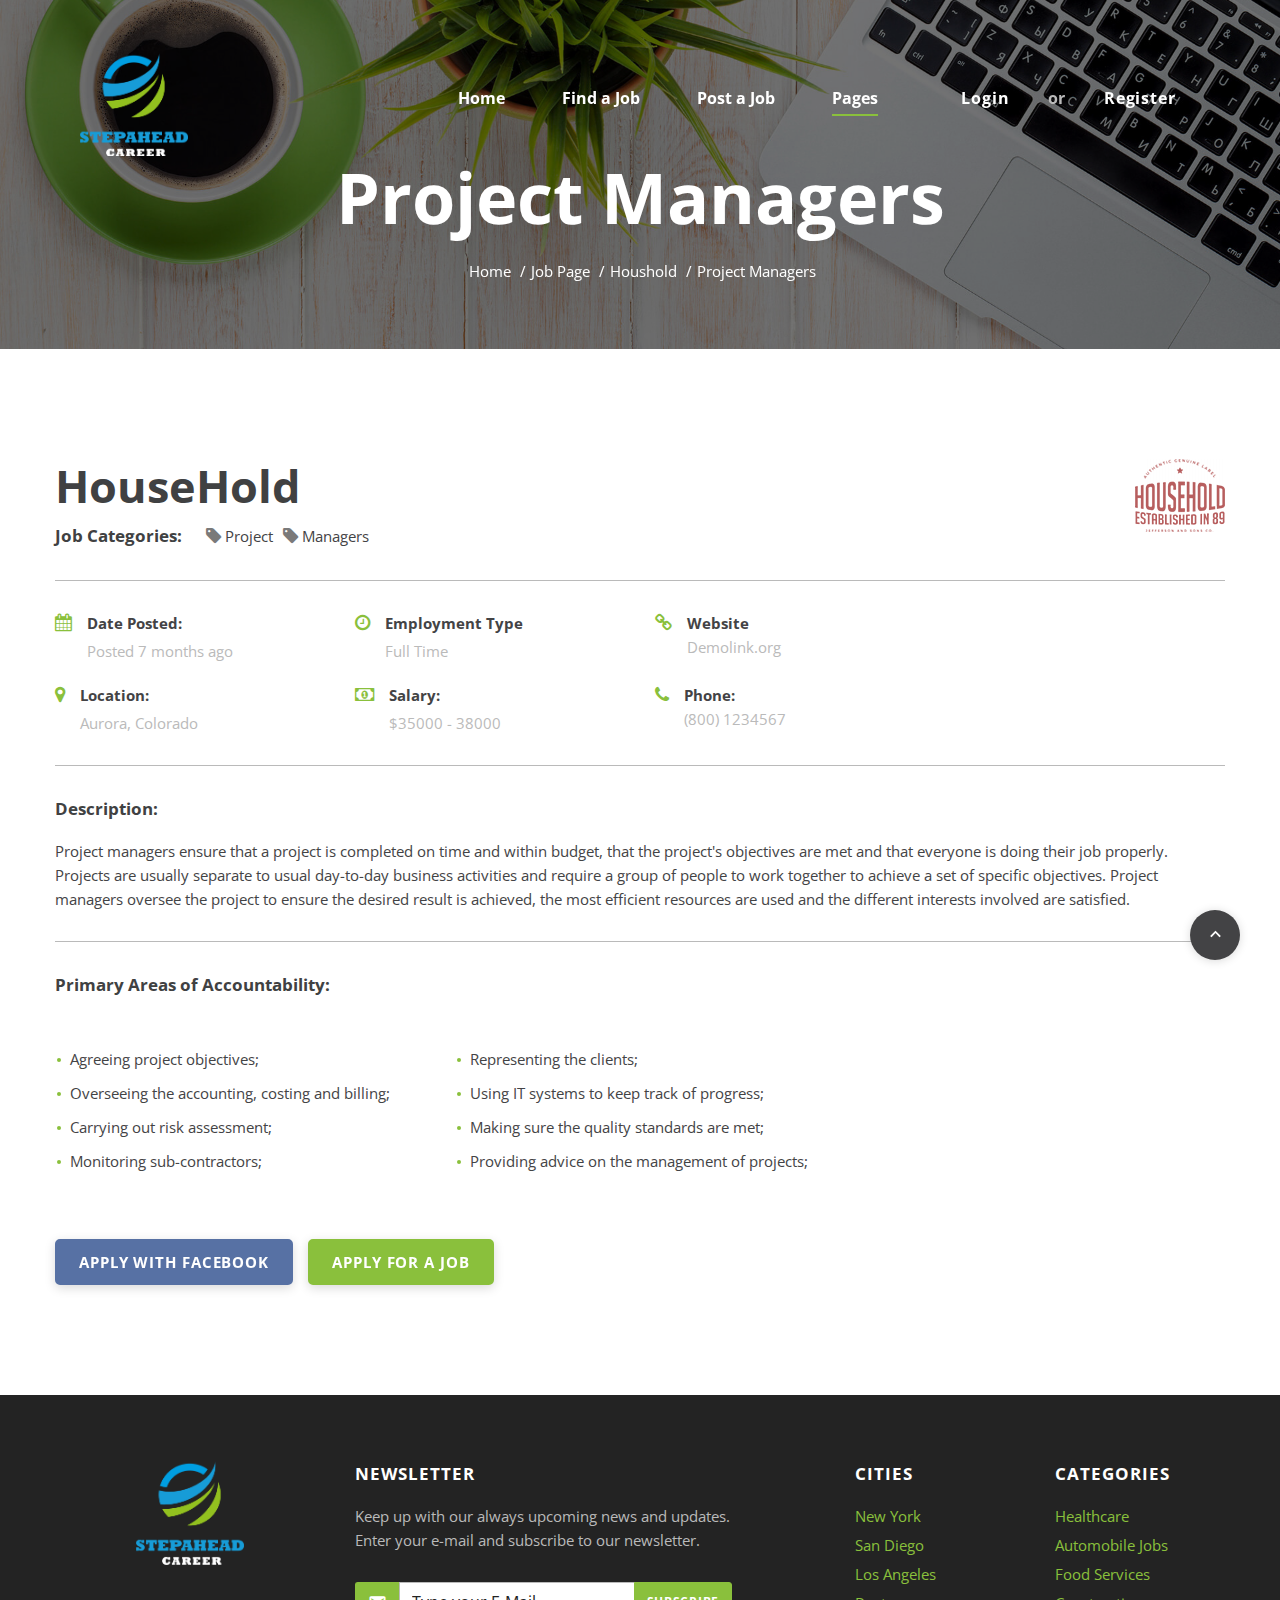
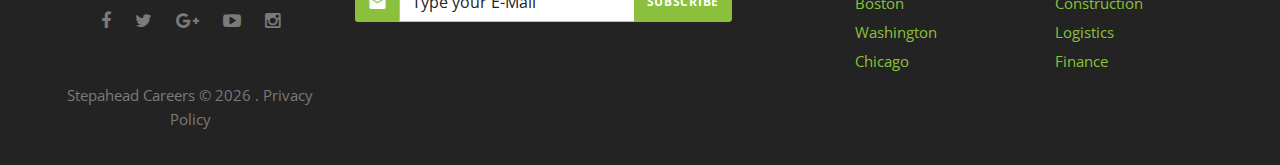
<file: project-managers.html>
<!DOCTYPE html>
<html lang="en" class="wide wow-animation smoothscroll scrollTo">
  <head>
    <!-- Site Title-->
    <title>Stepahead Careers</title>
    <meta charset="utf-8">
    <meta name="format-detection" content="telephone=no">
    <meta name="viewport" content="width=device-width, height=device-height, initial-scale=1.0, maximum-scale=1.0, user-scalable=0">
    <meta http-equiv="X-UA-Compatible" content="IE=Edge">
    <meta name="date" content="Dec 26">
    <link rel="icon" href="images/favicon.ico" type="image/x-icon">
    <!-- Stylesheets-->
    <link rel="stylesheet" type="text/css" href="https://fonts.googleapis.com/css?family=Open+Sans:400,400italic,600,700,700italic">
    <link rel="stylesheet" href="css/style.css">
		<!--[if lt IE 10]>
    <div style="background: #212121; padding: 10px 0; box-shadow: 3px 3px 5px 0 rgba(0,0,0,.3); clear: both; text-align:center; position: relative; z-index:1;"><a href="http://windows.microsoft.com/en-US/internet-explorer/"><img src="images/ie8-panel/warning_bar_0000_us.jpg" border="0" height="42" width="820" alt="You are using an outdated browser. For a faster, safer browsing experience, upgrade for free today."></a></div>
    <script src="js/html5shiv.min.js"></script>
		<![endif]-->
  </head>
  <body>
    <!-- Page-->
    <div class="page text-center">
      <!-- Page Head-->
      <header class="page-head slider-menu-position">
        <!-- - RD Navbar-->
        <!-- RD Navbar Transparent-->
        <div class="rd-navbar-wrap">
          <nav data-md-device-layout="rd-navbar-fixed" data-lg-device-layout="rd-navbar-static" class="rd-navbar container rd-navbar-floated rd-navbar-dark rd-navbar-dark-transparent" data-lg-auto-height="true" data-md-layout="rd-navbar-fixed" data-lg-layout="rd-navbar-static" data-lg-stick-up="true">
            <div class="rd-navbar-inner">
              <!-- RD Navbar Panel -->
              <div class="rd-navbar-panel">
                <!-- RD Navbar Toggle-->
                <button data-rd-navbar-toggle=".rd-navbar, .rd-navbar-nav-wrap" class="rd-navbar-toggle"><span></span></button>
                <!-- RD Navbar Top Panel Toggle-->
                <button data-rd-navbar-toggle=".rd-navbar, .rd-navbar-right-buttons" class="rd-navbar-right-buttons-toggle"><span></span></button>
                <!--Navbar Brand-->
                <div class="rd-navbar-brand"><a href="index.html"></a></div>
              </div>
              <div class="rd-navbar-menu-wrap">
                <div class="rd-navbar-nav-wrap">
                  <div class="rd-navbar-mobile-scroll">
                    <!--Navbar Brand Mobile-->
                    <div class="rd-navbar-mobile-brand"><a href="index.html"></a></div>
                    <!-- RD Navbar Nav-->
                    <ul class="rd-navbar-nav">
                      <li><a href="index.html"><span>Home</span></a>
                      </li>
                      <li><a href="find-job.html"><span>Find a Job</span></a>
                      </li>
                      <li><a href="post-job.html"><span>Post a Job</span></a>
                      </li>
                      <li class="active"><a href="#"><span>Pages</span></a>
                        <ul class="rd-navbar-dropdown">
                          <li><a href="about-us.html"><span class="text-middle">About Us</span></a>
                          </li>
                          <li><a href="your-career-starts-here.html"><span class="text-middle">Your Career Starts Here</span></a>
                          </li>
                          <li><a href="resume-page.html"><span class="text-middle">Resume Page</span></a>
                          </li>
                          <li><a href="project-managers.html"><span class="text-middle">Project Managers</span></a>
                          </li>
                          <li><a href="faq.html"><span class="text-middle">FAQ</span></a>
                          </li>
                          <li><a href="contact-us.html"><span class="text-middle">Contact Us</span></a>
                          </li>
                        </ul>
                      </li>
                    </ul>
                  </div>
                </div>
                <!--RD Navbar Search-->
                <div class="rd-navbar-right-buttons group reveal-inline-block"><a href="register-login.html#undefined1" style="max-height: 40px; line-height: 22px;" target="_blank" class="btn btn-primary"><span class="big">Login</span></a>
                  <div class="text-middle reveal-lg-inline-block">
                    <p class="big text-muted text-bold">or</p>
                  </div><a href="register-login.html#undefined2" style="max-height: 40px; line-height: 22px;" target="_blank" class="btn btn-primary text-middle"><span class="big">Register</span></a>
                </div>
              </div>
            </div>
          </nav>
        </div>
        <div class="context-dark">
          <!-- Modern Breadcrumbs-->
          <section class="breadcrumb-modern rd-parallax bg-gray-darkest">
            <div data-speed="0.2" data-type="media" data-url="images/background-02-1920x870.jpg" class="rd-parallax-layer"></div>
            <div data-speed="0" data-type="html" class="rd-parallax-layer">
              <div class="bg-overlay-gray-darkest">
                <div class="shell section-top-98 section-bottom-34 section-md-bottom-66 section-md-98 section-lg-top-155 section-lg-bottom-66">
                  <div class="text-extra-big text-bold veil reveal-md-block">Project Managers</div>
                  <ul class="list-inline list-inline-dashed p offset-top-0 offset-lg-top-20">
                    <li><a href="index.html">Home</a></li>
                    <li><a href="#">Job Page</a></li>
                    <li><a href="#">Houshold</a></li>
                    <li>Project Managers
                    </li>
                  </ul>
                </div>
              </div>
            </div>
          </section>
        </div>
      </header>
      <!-- Page Contents-->
      <main class="page-content">
        <!-- Find The Right Expert-->
        <section class="section-98 section-sm-110">
          <div class="shell text-md-left">
            <div class="range range-xs-justify">
              <div class="cell-md-2 cell-md-push-6">
                <div class="pull-md-right"><a href="your-career-starts-here.html"><img src="images/job-01-90x73.png" width="90" height="73" alt="" class="img-responsive center-block img-semi-transparent-inverse"></a></div>
              </div>
              <div class="cell-md-5 cell-lg-4 offset-top-14 offset-md-top-0">
                <div class="pull-md-left">
                  <div>
                    <h1>HouseHold</h1>
                  </div>
                  <div class="offset-top-10">
                    <div class="reveal-xs-inline-block">
                      <h6>Job Categories:</h6>
                    </div>
                    <div class="reveal-xs-inline-block">
                      <div class="offset-top-10 offset-xs-top-0 inset-xs-left-20"><span class="icon icon-xxs fa fa-tag text-dark"></span>
                        <p class="reveal-inline-block offset-top-0">Project</p><span class="icon icon-xxs fa fa-tag text-dark inset-left-10"></span>
                        <p class="reveal-inline-block offset-top-0">Managers</p>
                      </div>
                    </div>
                  </div>
                </div>
              </div>
            </div>
            <div class="offset-top-14">
              <hr class="hr bg-gray">
              <div class="range range-xs-center range-md-left offset-top-0">
                <div class="cell-sm-9 text-xs-left">
                  <div class="range range-xs-center range-md-left offset-top-0">
                    <div class="cell-xs-6 cell-md-4">
                      <div class="p unit unit-xs unit-spacing-xs unit-xs-horizontal">
                        <div class="unit-left"><span class="icon icon-xxs fa fa-calendar text-primary"></span></div>
                        <div class="unit-body">
                          <div>
                            <p class="text-bold">Date Posted:</p>
                          </div>
                          <p class="text-muted offset-top-4">Posted 7 months ago</p>
                        </div>
                      </div>
                    </div>
                    <div class="cell-xs-6 cell-md-4 offset-top-41 offset-xs-top-0">
                      <div class="p unit unit-xs unit-spacing-xs unit-xs-horizontal">
                        <div class="unit-left"><span class="icon icon-xxs fa fa-clock-o text-primary"></span></div>
                        <div class="unit-body">
                          <div>
                            <p class="text-bold">Employment Type</p>
                          </div>
                          <p class="text-muted offset-top-4">Full Time</p>
                        </div>
                      </div>
                    </div>
                    <div class="cell-xs-6 cell-md-4 offset-top-41 offset-xs-top-20 offset-md-top-0">
                      <div class="p unit unit-xs unit-spacing-xs unit-xs-horizontal">
                        <div class="unit-left"><span class="icon icon-xxs fa fa-link text-primary"></span></div>
                        <div class="unit-body">
                          <div>
                            <p class="text-bold">Website</p>
                          </div><a href="#" class="text-muted">Demolink.org</a>
                        </div>
                      </div>
                    </div>
                    <div class="cell-xs-6 cell-md-4 offset-top-41 offset-xs-top-20">
                      <div class="p unit unit-xs unit-spacing-xs unit-xs-horizontal">
                        <div class="unit-left"><span class="icon icon-xxs fa fa-map-marker text-primary"></span></div>
                        <div class="unit-body">
                          <div>
                            <p class="text-bold">Location:</p>
                          </div>
                          <p class="text-muted offset-top-4">Aurora, Colorado</p>
                        </div>
                      </div>
                    </div>
                    <div class="cell-xs-6 cell-md-4 offset-top-41 offset-xs-top-20">
                      <div class="p unit unit-xs unit-spacing-xs unit-xs-horizontal">
                        <div class="unit-left"><span class="icon icon-xxs fa fa-money text-primary"></span></div>
                        <div class="unit-body">
                          <div>
                            <p class="text-bold">Salary:</p>
                          </div>
                          <p class="text-muted offset-top-4">$35000 - 38000</p>
                        </div>
                      </div>
                    </div>
                    <div class="cell-xs-6 cell-md-4 offset-top-41 offset-xs-top-20">
                      <div class="p unit unit-xs unit-spacing-xs unit-xs-horizontal">
                        <div class="unit-left"><span class="icon icon-xxs fa fa-phone text-primary"></span></div>
                        <div class="unit-body">
                          <div>
                            <p class="text-bold">Phone:</p>
                          </div><a href="callto:#" class="text-muted">(800) 1234567</a>
                        </div>
                      </div>
                    </div>
                  </div>
                </div>
              </div>
              <hr class="hr bg-gray">
              <h6>Description:</h6>
              <p>Project managers ensure that a project is completed on time and within budget, that the project's objectives are met and that everyone is doing their job properly. Projects are usually separate to usual day-to-day business activities and require a group of people to work together to achieve a set of specific objectives. Project managers oversee the project to ensure the desired result is achieved, the most efficient resources are used and the different interests involved are satisfied.</p>
              <hr class="hr bg-gray">
              <h6>Primary Areas of Accountability:</h6>
              <div class="range range-xs-center range-sm-left range-left">
                <div class="cell-sm-8 cell-lg-4">
                  <ul class="list-marked">
                    <li>Agreeing project objectives;</li>
                    <li class="offset-top-10">Overseeing the accounting, costing and billing;</li>
                    <li class="offset-top-10">Carrying out risk assessment;</li>
                    <li class="offset-top-10">Monitoring sub-contractors;</li>
                  </ul>
                </div>
                <div class="cell-sm-8 cell-lg-4 offset-top-10 offset-lg-top-0">
                  <ul class="list-marked">
                    <li>Representing the clients;</li>
                    <li class="offset-top-10">Using IT systems to keep track of progress;</li>
                    <li class="offset-top-10">Making sure the quality standards are met;</li>
                    <li class="offset-top-10">Providing advice on the management of projects;</li>
                  </ul>
                </div>
              </div>
              <div class="group offset-top-66"><a href="#" class="btn btn-waikawa">Apply with facebook</a><a href="#" class="btn btn-primary">Apply for a job</a></div>
            </div>
          </div>
        </section>
      </main>
      <!-- Page Footers-->
      <!-- Default footer-->
      <footer class="section-relative section-top-66 section-bottom-34 page-footer bg-gray-darkest">
        <div class="shell">
          <div class="range range-sm-center text-md-left">
            <div class="cell-sm-8 cell-md-12">
              <div class="range range-xs-center">
                <div class="cell-xs-10 cell-md-5 cell-md-push-2">
                  <h6 class="text-uppercase text-spacing-60 font-default text-white">Newsletter</h6>
                  <div class="inset-lg-right-80">
                    <p class="text-muted">Keep up with our always upcoming  news and updates. Enter your e-mail and subscribe to our newsletter.</p>
                  </div>
                  <div class="offset-top-30">
                    <div class="inset-lg-right-93">
                            <form data-form-output="form-subscribe-footer" data-form-type="subscribe" method="post" action="bat/rd-mailform.php" class="rd-mailform">
                              <div class="form-group">
                                <div class="input-group input-group-sm"><span class="input-group-addon"><span class="input-group-icon mdi mdi-email"></span></span>
                                  <input placeholder="Type your E-Mail" type="email" name="email" data-constraints="@Required @Email" class="form-control"><span class="input-group-btn">
                                    <button type="submit" class="btn btn-sm btn-primary">Subscribe</button></span>
                                </div>
                              </div>
                              <div id="form-subscribe-footer" class="form-output"></div>
                            </form>
                    </div>
                  </div>
                </div>
                <div class="cell-xs-4 cell-md-2 offset-top-50 offset-md-top-0 cell-md-push-3 text-xs-left">
                  <h6 class="text-uppercase text-spacing-60 font-default text-white">Cities</h6>
                  <div class="reveal-block">
                    <div class="reveal-inline-block">
                      <ul class="list list-unstyled list-inline-primary">
                        <li class="text-primary"><a href="#">New York</a></li>
                        <li class="text-primary"><a href="#">San Diego</a></li>
                        <li class="text-primary"><a href="#">Los Angeles</a></li>
                        <li class="text-primary"><a href="#">Boston</a></li>
                        <li class="text-primary"><a href="#">Washington</a></li>
                        <li class="text-primary"><a href="#">Chicago</a></li>
                      </ul>
                    </div>
                  </div>
                </div>
                <div class="cell-xs-4 cell-md-2 offset-top-50 offset-md-top-0 cell-md-push-3 text-xs-left">
                  <h6 class="text-uppercase text-spacing-60 font-default text-white">Categories</h6>
                  <div class="reveal-block">
                    <div class="reveal-inline-block">
                      <ul class="list list-unstyled list-inline-primary">
                        <li class="text-primary"><a href="#">Healthcare</a></li>
                        <li class="text-primary"><a href="#">Automobile Jobs</a></li>
                        <li class="text-primary"><a href="#">Food Services</a></li>
                        <li class="text-primary"><a href="#">Construction</a></li>
                        <li class="text-primary"><a href="#">Logistics</a></li>
                        <li class="text-primary"><a href="#">Finance</a></li>
                      </ul>
                    </div>
                  </div>
                </div>
                <div class="cell-md-3 offset-top-50 offset-md-top-0 cell-md-push-1 text-center">
                  <!-- Footer brand-->
                  <div class="footer-brand"><a href="index.html"></a></div>
                  <ul class="list-inline list-inline-sm offset-top-34 post-meta text-dark list-inline-primary">
                    <li><a href="#"><span class="icon icon-xxs fa-facebook"></span></a></li>
                    <li><a href="#"><span class="icon icon-xxs fa-twitter"></span></a></li>
                    <li><a href="#"><span class="icon icon-xxs fa-google-plus"></span></a></li>
                    <li><a href="#"><span class="icon icon-xxs fa-youtube-play"></span></a></li>
                    <li><a href="#"><span class="icon icon-xxs fa-instagram"></span></a></li>
                  </ul>
                  <p class="text-dark offset-top-50">Stepahead Careers &copy; <span id="copyright-year"></span> . <a href="#">Privacy Policy</a>
                    <!-- {%FOOTER_LINK}-->
                  </p>
                </div>
              </div>
            </div>
          </div>
        </div>
      </footer>
    </div>
    <!-- Global Mailform Output-->
    <div id="form-output-global" class="snackbars"></div>
    <!-- PhotoSwipe Gallery-->
    <div tabindex="-1" role="dialog" aria-hidden="true" class="pswp">
      <div class="pswp__bg"></div>
      <div class="pswp__scroll-wrap">
        <div class="pswp__container">
          <div class="pswp__item"></div>
          <div class="pswp__item"></div>
          <div class="pswp__item"></div>
        </div>
        <div class="pswp__ui pswp__ui--hidden">
          <div class="pswp__top-bar">
            <div class="pswp__counter"></div>
            <button title="Close (Esc)" class="pswp__button pswp__button--close"></button>
            <button title="Share" class="pswp__button pswp__button--share"></button>
            <button title="Toggle fullscreen" class="pswp__button pswp__button--fs"></button>
            <button title="Zoom in/out" class="pswp__button pswp__button--zoom"></button>
            <div class="pswp__preloader">
              <div class="pswp__preloader__icn">
                <div class="pswp__preloader__cut">
                  <div class="pswp__preloader__donut"></div>
                </div>
              </div>
            </div>
          </div>
          <div class="pswp__share-modal pswp__share-modal--hidden pswp__single-tap">
            <div class="pswp__share-tooltip"></div>
          </div>
          <button title="Previous (arrow left)" class="pswp__button pswp__button--arrow--left"></button>
          <button title="Next (arrow right)" class="pswp__button pswp__button--arrow--right"></button>
          <div class="pswp__caption">
            <div class="pswp__caption__center"></div>
          </div>
        </div>
      </div>
    </div>
    <!-- Java script-->
    <script src="js/core.min.js"></script>
    <script src="js/script.js"></script>
  </body>
</html>
</file>
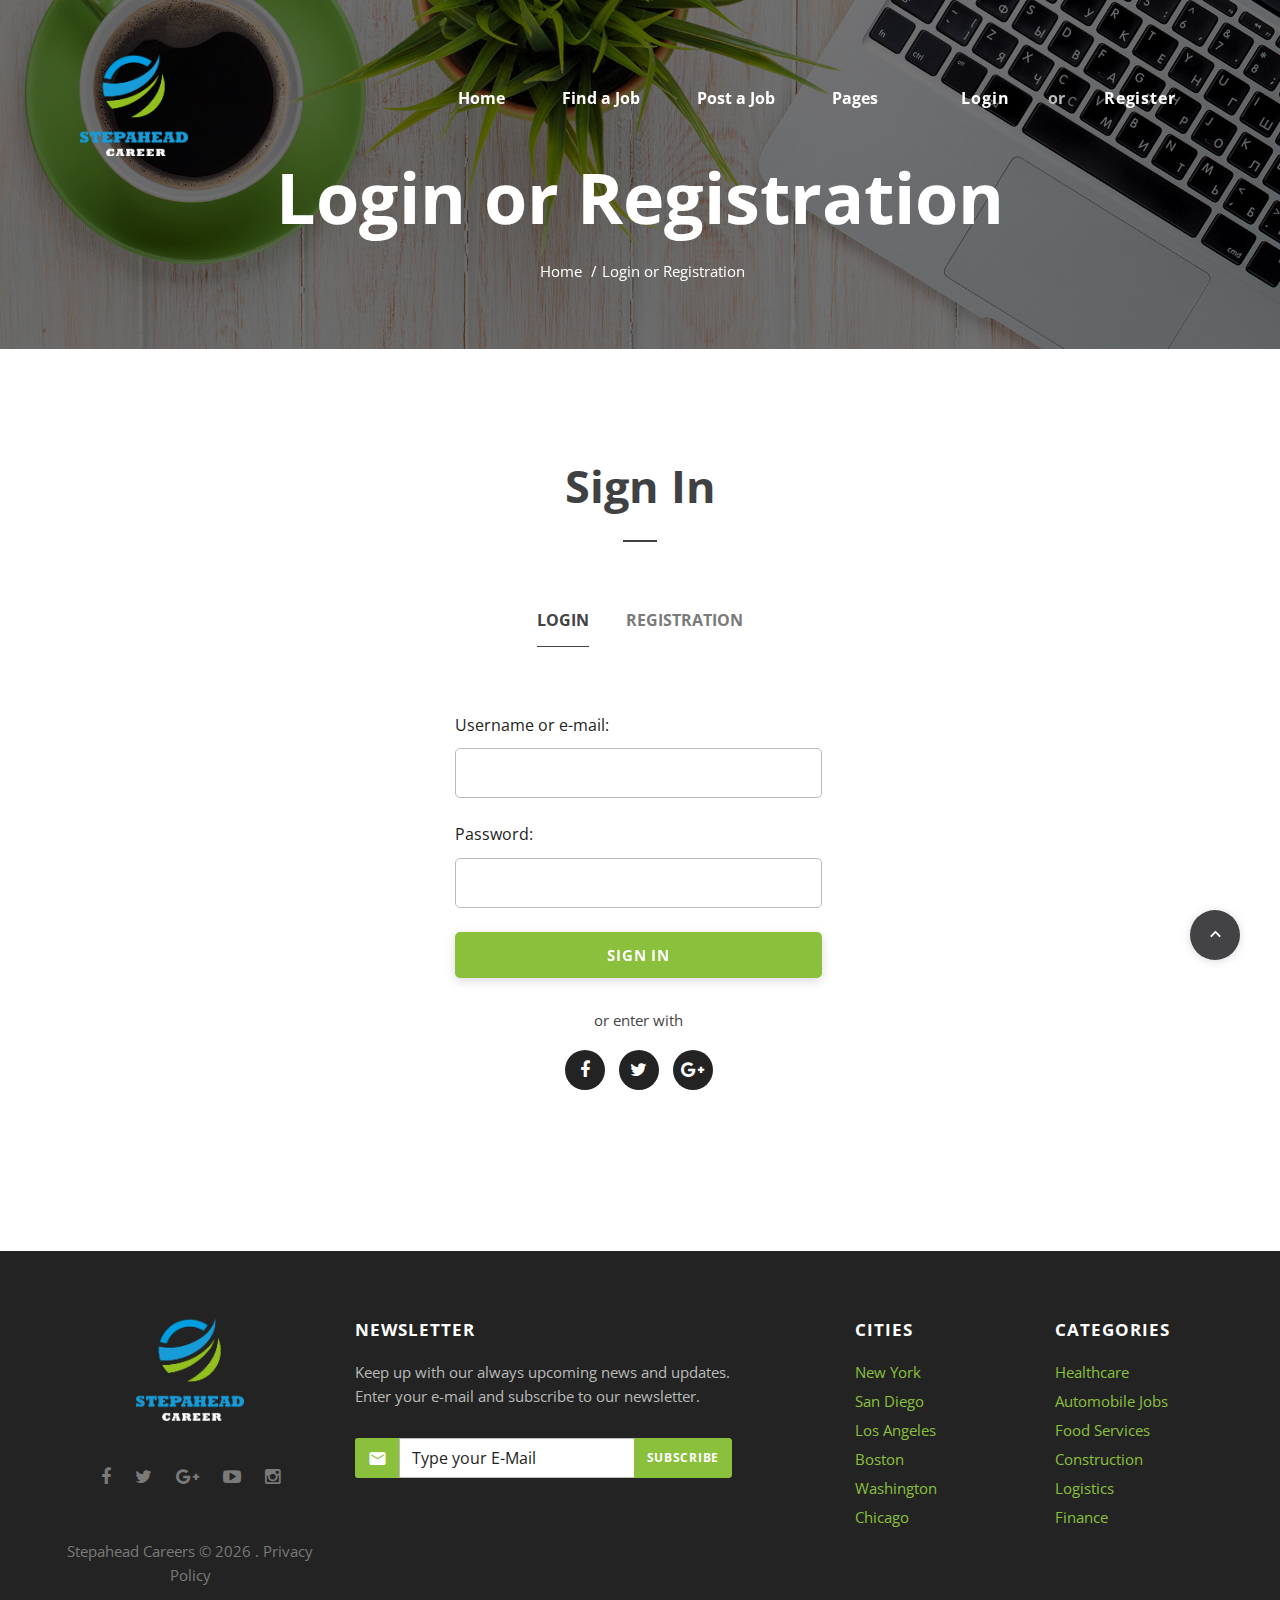
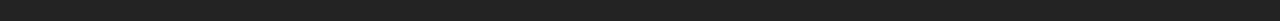
<file: register-login.html>
<!DOCTYPE html>
<html lang="en" class="wide wow-animation smoothscroll scrollTo">
  <head>
    <!-- Site Title-->
    <title>Stepahead Careers</title>
    <meta charset="utf-8">
    <meta name="format-detection" content="telephone=no">
    <meta name="viewport" content="width=device-width, height=device-height, initial-scale=1.0, maximum-scale=1.0, user-scalable=0">
    <meta http-equiv="X-UA-Compatible" content="IE=Edge">
    <meta name="date" content="Dec 26">
    <link rel="icon" href="images/favicon.ico" type="image/x-icon">
    <!-- Stylesheets-->
    <link rel="stylesheet" type="text/css" href="https://fonts.googleapis.com/css?family=Open+Sans:400,400italic,600,700,700italic">
    <link rel="stylesheet" href="css/style.css">
		<!--[if lt IE 10]>
    <div style="background: #212121; padding: 10px 0; box-shadow: 3px 3px 5px 0 rgba(0,0,0,.3); clear: both; text-align:center; position: relative; z-index:1;"><a href="http://windows.microsoft.com/en-US/internet-explorer/"><img src="images/ie8-panel/warning_bar_0000_us.jpg" border="0" height="42" width="820" alt="You are using an outdated browser. For a faster, safer browsing experience, upgrade for free today."></a></div>
    <script src="js/html5shiv.min.js"></script>
		<![endif]-->
  </head>
  <body>
    <!-- Page-->
    <div class="page text-center">
      <!-- Page Head-->
      <header class="page-head slider-menu-position">
        <!-- - RD Navbar-->
        <!-- RD Navbar Transparent-->
        <div class="rd-navbar-wrap">
          <nav data-md-device-layout="rd-navbar-fixed" data-lg-device-layout="rd-navbar-static" class="rd-navbar container rd-navbar-floated rd-navbar-dark rd-navbar-dark-transparent" data-lg-auto-height="true" data-md-layout="rd-navbar-fixed" data-lg-layout="rd-navbar-static" data-lg-stick-up="true">
            <div class="rd-navbar-inner">
              <!-- RD Navbar Panel -->
              <div class="rd-navbar-panel">
                <!-- RD Navbar Toggle-->
                <button data-rd-navbar-toggle=".rd-navbar, .rd-navbar-nav-wrap" class="rd-navbar-toggle"><span></span></button>
                <!-- RD Navbar Top Panel Toggle-->
                <button data-rd-navbar-toggle=".rd-navbar, .rd-navbar-right-buttons" class="rd-navbar-right-buttons-toggle"><span></span></button>
                <!--Navbar Brand-->
                <div class="rd-navbar-brand"><a href="index.html"></a></div>
              </div>
              <div class="rd-navbar-menu-wrap">
                <div class="rd-navbar-nav-wrap">
                  <div class="rd-navbar-mobile-scroll">
                    <!--Navbar Brand Mobile-->
                    <div class="rd-navbar-mobile-brand"><a href="index.html"></a></div>
                    <!-- RD Navbar Nav-->
                    <ul class="rd-navbar-nav">
                      <li><a href="index.html"><span>Home</span></a>
                      </li>
                      <li><a href="find-job.html"><span>Find a Job</span></a>
                      </li>
                      <li><a href="post-job.html"><span>Post a Job</span></a>
                      </li>
                      <li><a href="#"><span>Pages</span></a>
                        <ul class="rd-navbar-dropdown">
                          <li><a href="about-us.html"><span class="text-middle">About Us</span></a>
                          </li>
                          <li><a href="your-career-starts-here.html"><span class="text-middle">Your Career Starts Here</span></a>
                          </li>
                          <li><a href="resume-page.html"><span class="text-middle">Resume Page</span></a>
                          </li>
                          <li><a href="project-managers.html"><span class="text-middle">Project Managers</span></a>
                          </li>
                          <li><a href="faq.html"><span class="text-middle">FAQ</span></a>
                          </li>
                          <li><a href="contact-us.html"><span class="text-middle">Contact Us</span></a>
                          </li>
                        </ul>
                      </li>
                    </ul>
                  </div>
                </div>
                <!--RD Navbar Search-->
                <div class="rd-navbar-right-buttons group reveal-inline-block"><a href="register-login.html#undefined1" style="max-height: 40px; line-height: 22px;" target="_blank" class="btn btn-primary"><span class="big">Login</span></a>
                  <div class="text-middle reveal-lg-inline-block">
                    <p class="big text-muted text-bold">or</p>
                  </div><a href="register-login.html#undefined2" style="max-height: 40px; line-height: 22px;" target="_blank" class="btn btn-primary text-middle"><span class="big">Register</span></a>
                </div>
              </div>
            </div>
          </nav>
        </div>
        <div class="context-dark">
          <!-- Modern Breadcrumbs-->
          <section class="breadcrumb-modern rd-parallax bg-gray-darkest">
            <div data-speed="0.2" data-type="media" data-url="images/background-02-1920x870.jpg" class="rd-parallax-layer"></div>
            <div data-speed="0" data-type="html" class="rd-parallax-layer">
              <div class="bg-overlay-gray-darkest">
                <div class="shell section-top-98 section-bottom-34 section-md-bottom-66 section-md-98 section-lg-top-155 section-lg-bottom-66">
                  <div class="text-extra-big text-bold veil reveal-md-block">Login or Registration</div>
                  <ul class="list-inline list-inline-dashed p offset-top-0 offset-lg-top-20">
                    <li><a href="index.html">Home</a></li>
                    <li>Login or Registration
                    </li>
                  </ul>
                </div>
              </div>
            </div>
          </section>
        </div>
      </header>
      <!-- Page Contents-->
      <main class="page-content">
        <!-- Search Engine-->
        <section class="section-98 section-sm-110">
          <div class="shell">
            <h1>Sign In</h1>
            <hr class="divider bg-darkers">
            <div class="offset-sm-top-66">
              <!-- Responsive-tabs-->
              <div data-type="horizontal" class="responsive-tabs responsive-tabs-classic">
                <ul data-group="tabs-group-default" class="resp-tabs-list tabs-1 text-center tabs-group-default">
                  <li>Login</li>
                  <li>Registration</li>
                </ul>
                <div data-group="tabs-group-default" class="resp-tabs-container text-left tabs-group-default">
                  <div>
                    <div class="range range-xs-center section-34">
                      <div class="cell-xs-8 cell-sm-6 cell-md-4">
                        <!-- RD Mailform-->
                        <form data-form-output="form-output-global" data-form-type="contact" method="post" action="bat/rd-mailform.php" class="rd-mailform text-left">
                          <div class="form-group">
                            <label for="form-login-username" class="form-label form-label-outside">Username or e-mail:</label>
                            <input id="form-login-username" type="text" name="username" data-constraints="@Required" class="form-control bg-white">
                          </div>
                          <div class="form-group offset-top-24">
                            <label for="form-login-password" class="form-label form-label-outside">Password:</label>
                            <input id="form-login-password" type="text" name="pass" data-constraints="@Required" class="form-control bg-white">
                          </div>
                          <div class="offset-top-24">
                            <button type="submit" class="btn btn-primary btn-block">sign in</button>
                          </div>
                        </form>
                        <div class="offset-top-30 text-center">
                          <p>or enter with</p>
                          <ul class="list-inline">
                            <li><a href="#" class="icon fa fa-facebook icon-xxs icon-circle icon-darkest-filled"></a></li>
                            <li><a href="#" class="icon fa fa-twitter icon-xxs icon-circle icon-darkest-filled"></a></li>
                            <li><a href="#" class="icon fa fa-google-plus icon-xxs icon-circle icon-darkest-filled"></a></li>
                          </ul>
                        </div>
                      </div>
                    </div>
                  </div>
                  <div>
                    <div class="range range-xs-center section-34">
                      <div class="cell-xs-8 cell-sm-6 cell-md-4">
                        <!-- RD Mailform-->
                        <form data-form-output="form-output-global" data-form-type="contact" method="post" action="bat/rd-mailform.php" class="rd-mailform text-left">
                          <div class="form-group">
                            <label for="form-register-username" class="form-label form-label-outside">Name:</label>
                            <input id="form-register-username" type="text" name="name" data-constraints="@Required" class="form-control bg-white">
                          </div>
                          <div class="form-group offset-top-24">
                            <label for="form-register-email" class="form-label form-label-outside">Email:</label>
                            <input id="form-register-email" type="text" name="email" data-constraints="@Required @Email" class="form-control bg-white">
                          </div>
                          <div class="form-group offset-top-24">
                            <label for="form-register-password" class="form-label form-label-outside">Password:</label>
                            <input id="form-register-password" type="text" name="pass" data-constraints="@Required" class="form-control bg-white">
                          </div>
                          <div class="form-group offset-top-24">
                            <label for="form-register-confirm-password" class="form-label form-label-outside">Confirm Password:</label>
                            <input id="form-register-confirm-password" type="text" name="confirmpass" data-constraints="@Required" class="form-control bg-white">
                          </div>
                          <div class="offset-top-24">
                            <button type="submit" class="btn btn-primary btn-block">create an account</button>
                          </div>
                        </form>
                        <div class="offset-top-30 text-center">
                          <p>or enter with</p>
                          <ul class="list-inline">
                            <li><a href="#" class="icon fa fa-facebook icon-xxs icon-circle icon-darkest-filled"></a></li>
                            <li><a href="#" class="icon fa fa-twitter icon-xxs icon-circle icon-darkest-filled"></a></li>
                            <li><a href="#" class="icon fa fa-google-plus icon-xxs icon-circle icon-darkest-filled"></a></li>
                          </ul>
                        </div>
                      </div>
                    </div>
                  </div>
                </div>
              </div>
            </div>
          </div>
        </section>
      </main>
      <!-- Page Footer-->
      <!-- Default footer-->
      <footer class="section-relative section-top-66 section-bottom-34 page-footer bg-gray-darkest">
        <div class="shell">
          <div class="range range-sm-center text-md-left">
            <div class="cell-sm-8 cell-md-12">
              <div class="range range-xs-center">
                <div class="cell-xs-10 cell-md-5 cell-md-push-2">
                  <h6 class="text-uppercase text-spacing-60 font-default text-white">Newsletter</h6>
                  <div class="inset-lg-right-80">
                    <p class="text-muted">Keep up with our always upcoming  news and updates. Enter your e-mail and subscribe to our newsletter.</p>
                  </div>
                  <div class="offset-top-30">
                    <div class="inset-lg-right-93">
                            <form data-form-output="form-subscribe-footer" data-form-type="subscribe" method="post" action="bat/rd-mailform.php" class="rd-mailform">
                              <div class="form-group">
                                <div class="input-group input-group-sm"><span class="input-group-addon"><span class="input-group-icon mdi mdi-email"></span></span>
                                  <input placeholder="Type your E-Mail" type="email" name="email" data-constraints="@Required @Email" class="form-control"><span class="input-group-btn">
                                    <button type="submit" class="btn btn-sm btn-primary">Subscribe</button></span>
                                </div>
                              </div>
                              <div id="form-subscribe-footer" class="form-output"></div>
                            </form>
                    </div>
                  </div>
                </div>
                <div class="cell-xs-4 cell-md-2 offset-top-50 offset-md-top-0 cell-md-push-3 text-xs-left">
                  <h6 class="text-uppercase text-spacing-60 font-default text-white">Cities</h6>
                  <div class="reveal-block">
                    <div class="reveal-inline-block">
                      <ul class="list list-unstyled list-inline-primary">
                        <li class="text-primary"><a href="#">New York</a></li>
                        <li class="text-primary"><a href="#">San Diego</a></li>
                        <li class="text-primary"><a href="#">Los Angeles</a></li>
                        <li class="text-primary"><a href="#">Boston</a></li>
                        <li class="text-primary"><a href="#">Washington</a></li>
                        <li class="text-primary"><a href="#">Chicago</a></li>
                      </ul>
                    </div>
                  </div>
                </div>
                <div class="cell-xs-4 cell-md-2 offset-top-50 offset-md-top-0 cell-md-push-3 text-xs-left">
                  <h6 class="text-uppercase text-spacing-60 font-default text-white">Categories</h6>
                  <div class="reveal-block">
                    <div class="reveal-inline-block">
                      <ul class="list list-unstyled list-inline-primary">
                        <li class="text-primary"><a href="#">Healthcare</a></li>
                        <li class="text-primary"><a href="#">Automobile Jobs</a></li>
                        <li class="text-primary"><a href="#">Food Services</a></li>
                        <li class="text-primary"><a href="#">Construction</a></li>
                        <li class="text-primary"><a href="#">Logistics</a></li>
                        <li class="text-primary"><a href="#">Finance</a></li>
                      </ul>
                    </div>
                  </div>
                </div>
                <div class="cell-md-3 offset-top-50 offset-md-top-0 cell-md-push-1 text-center">
                  <!-- Footer brand-->
                  <div class="footer-brand"><a href="index.html"></a></div>
                  <ul class="list-inline list-inline-sm offset-top-34 post-meta text-dark list-inline-primary">
                    <li><a href="#"><span class="icon icon-xxs fa-facebook"></span></a></li>
                    <li><a href="#"><span class="icon icon-xxs fa-twitter"></span></a></li>
                    <li><a href="#"><span class="icon icon-xxs fa-google-plus"></span></a></li>
                    <li><a href="#"><span class="icon icon-xxs fa-youtube-play"></span></a></li>
                    <li><a href="#"><span class="icon icon-xxs fa-instagram"></span></a></li>
                  </ul>
                  <p class="text-dark offset-top-50">Stepahead Careers &copy; <span id="copyright-year"></span> . <a href="#">Privacy Policy</a>
                    <!-- {%FOOTER_LINK}-->
                  </p>
                </div>
              </div>
            </div>
          </div>
        </div>
      </footer>
    </div>
    <!-- Global Mailform Output-->
    <div id="form-output-global" class="snackbars"></div>
    <!-- PhotoSwipe Gallery-->
    <div tabindex="-1" role="dialog" aria-hidden="true" class="pswp">
      <div class="pswp__bg"></div>
      <div class="pswp__scroll-wrap">
        <div class="pswp__container">
          <div class="pswp__item"></div>
          <div class="pswp__item"></div>
          <div class="pswp__item"></div>
        </div>
        <div class="pswp__ui pswp__ui--hidden">
          <div class="pswp__top-bar">
            <div class="pswp__counter"></div>
            <button title="Close (Esc)" class="pswp__button pswp__button--close"></button>
            <button title="Share" class="pswp__button pswp__button--share"></button>
            <button title="Toggle fullscreen" class="pswp__button pswp__button--fs"></button>
            <button title="Zoom in/out" class="pswp__button pswp__button--zoom"></button>
            <div class="pswp__preloader">
              <div class="pswp__preloader__icn">
                <div class="pswp__preloader__cut">
                  <div class="pswp__preloader__donut"></div>
                </div>
              </div>
            </div>
          </div>
          <div class="pswp__share-modal pswp__share-modal--hidden pswp__single-tap">
            <div class="pswp__share-tooltip"></div>
          </div>
          <button title="Previous (arrow left)" class="pswp__button pswp__button--arrow--left"></button>
          <button title="Next (arrow right)" class="pswp__button pswp__button--arrow--right"></button>
          <div class="pswp__caption">
            <div class="pswp__caption__center"></div>
          </div>
        </div>
      </div>
    </div>
    <!-- Java script-->
    <script src="js/core.min.js"></script>
    <script src="js/script.js"></script>
  </body>
</html>
</file>
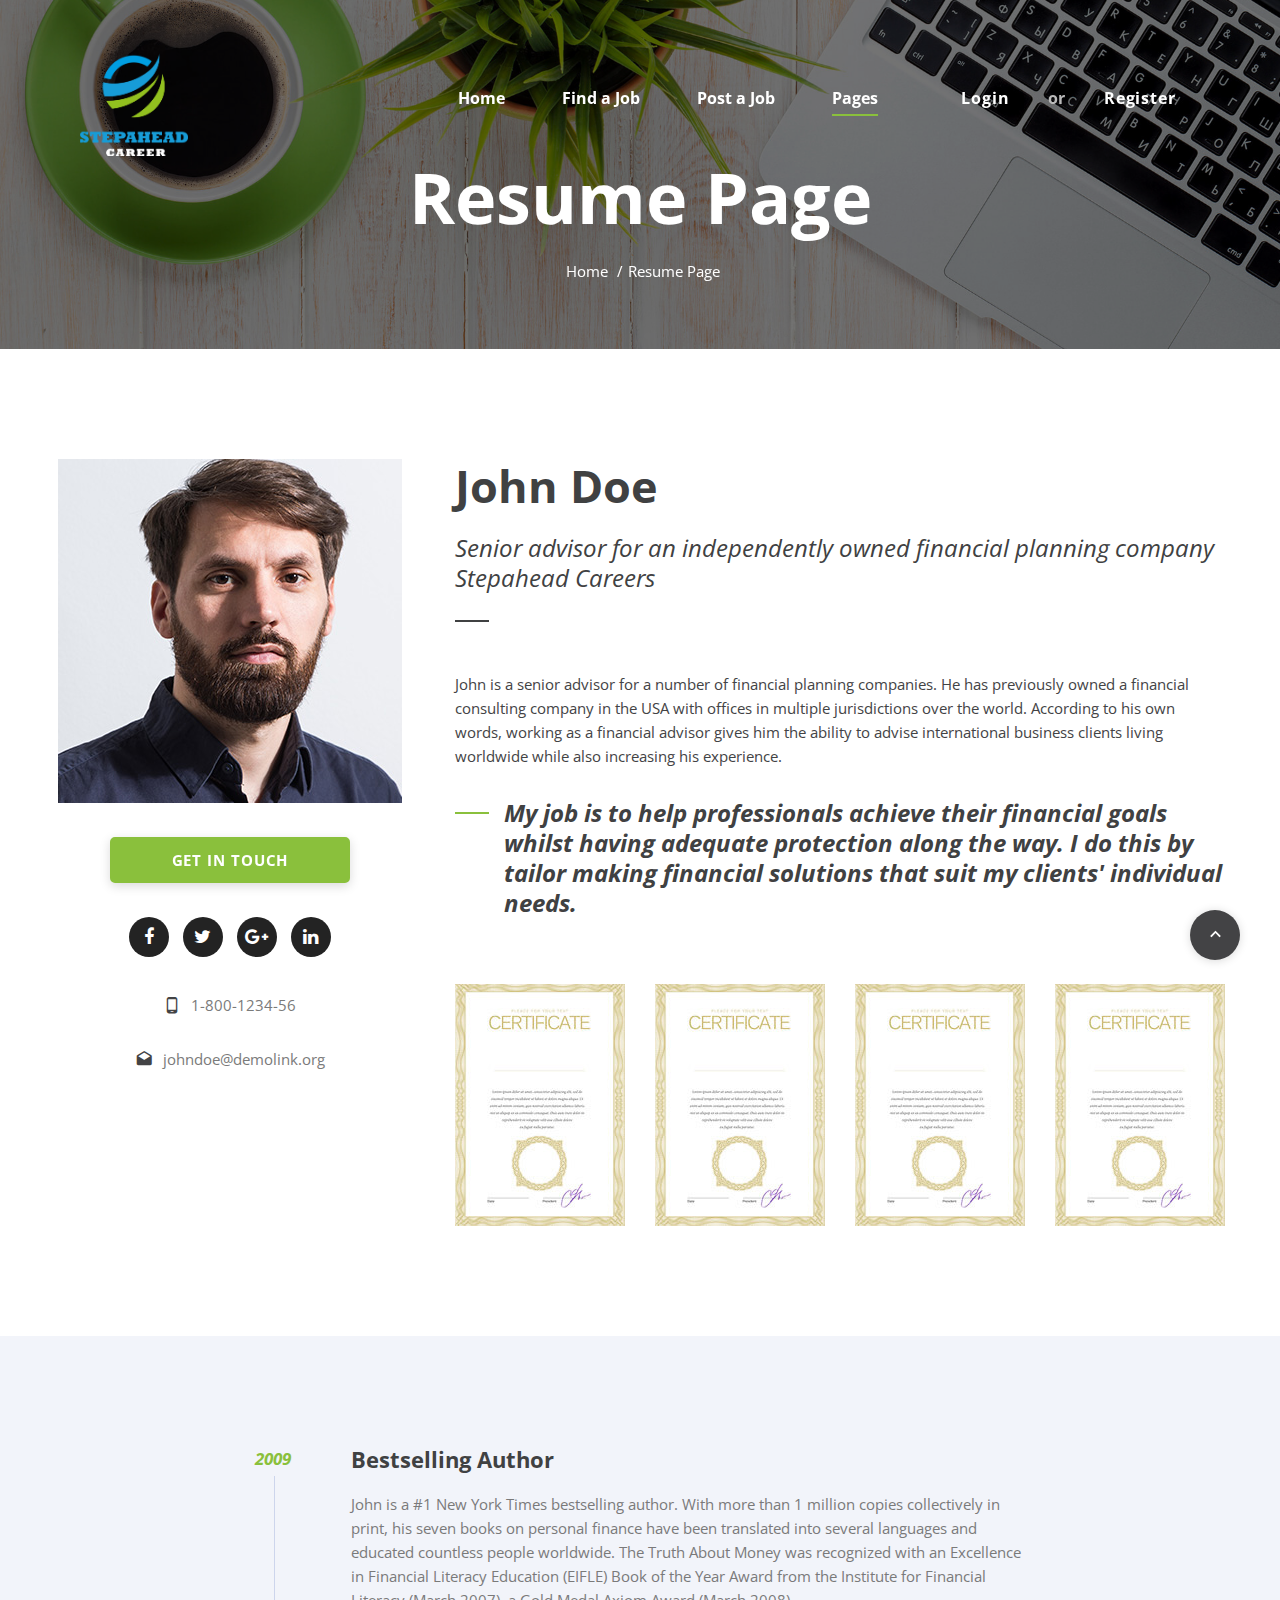
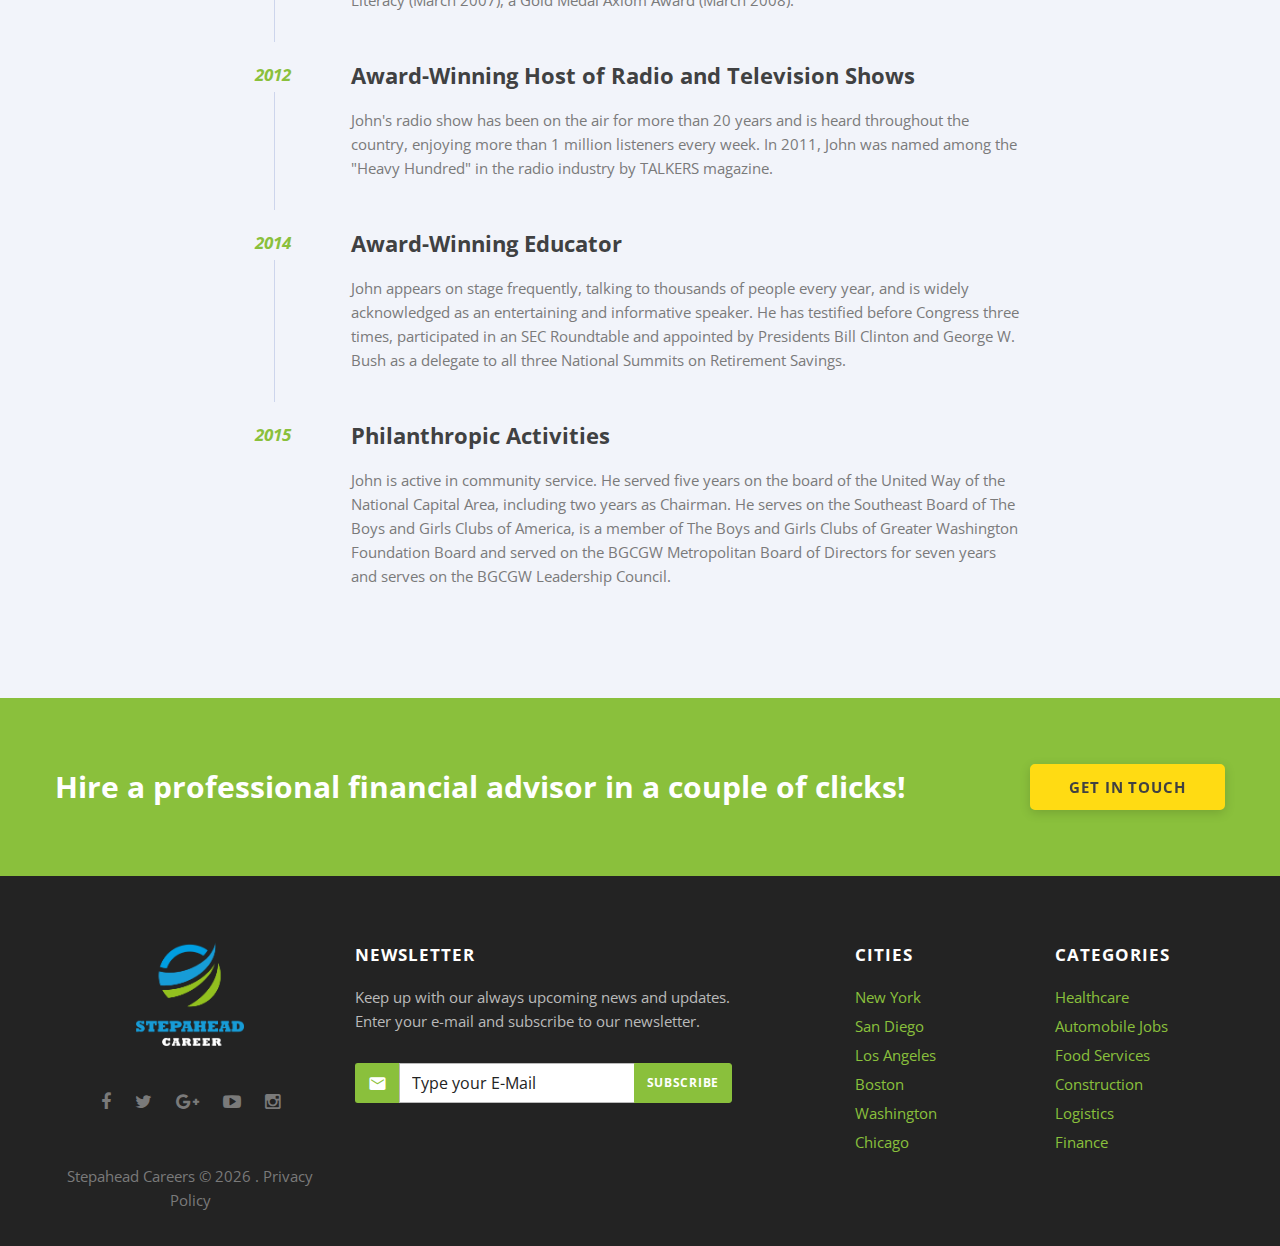
<file: resume-page.html>
<!DOCTYPE html>
<html lang="en" class="wide wow-animation smoothscroll scrollTo">
  <head>
    <!-- Site Title-->
    <title>Stepahead Careers</title>
    <meta charset="utf-8">
    <meta name="format-detection" content="telephone=no">
    <meta name="viewport" content="width=device-width, height=device-height, initial-scale=1.0, maximum-scale=1.0, user-scalable=0">
    <meta http-equiv="X-UA-Compatible" content="IE=Edge">
    <meta name="date" content="Dec 26">
    <link rel="icon" href="images/favicon.ico" type="image/x-icon">
    <!-- Stylesheets-->
    <link rel="stylesheet" type="text/css" href="https://fonts.googleapis.com/css?family=Open+Sans:400,400italic,600,700,700italic">
    <link rel="stylesheet" href="css/style.css">
		<!--[if lt IE 10]>
    <div style="background: #212121; padding: 10px 0; box-shadow: 3px 3px 5px 0 rgba(0,0,0,.3); clear: both; text-align:center; position: relative; z-index:1;"><a href="http://windows.microsoft.com/en-US/internet-explorer/"><img src="images/ie8-panel/warning_bar_0000_us.jpg" border="0" height="42" width="820" alt="You are using an outdated browser. For a faster, safer browsing experience, upgrade for free today."></a></div>
    <script src="js/html5shiv.min.js"></script>
		<![endif]-->
  </head>
  <body>
    <!-- Page-->
    <div class="page text-center">
      <!-- Page Head-->
      <header class="page-head slider-menu-position">
        <!-- - RD Navbar-->
        <!-- RD Navbar Transparent-->
        <div class="rd-navbar-wrap">
          <nav data-md-device-layout="rd-navbar-fixed" data-lg-device-layout="rd-navbar-static" class="rd-navbar container rd-navbar-floated rd-navbar-dark rd-navbar-dark-transparent" data-lg-auto-height="true" data-md-layout="rd-navbar-fixed" data-lg-layout="rd-navbar-static" data-lg-stick-up="true">
            <div class="rd-navbar-inner">
              <!-- RD Navbar Panel -->
              <div class="rd-navbar-panel">
                <!-- RD Navbar Toggle-->
                <button data-rd-navbar-toggle=".rd-navbar, .rd-navbar-nav-wrap" class="rd-navbar-toggle"><span></span></button>
                <!-- RD Navbar Top Panel Toggle-->
                <button data-rd-navbar-toggle=".rd-navbar, .rd-navbar-right-buttons" class="rd-navbar-right-buttons-toggle"><span></span></button>
                <!--Navbar Brand-->
                <div class="rd-navbar-brand"><a href="index.html"></a></div>
              </div>
              <div class="rd-navbar-menu-wrap">
                <div class="rd-navbar-nav-wrap">
                  <div class="rd-navbar-mobile-scroll">
                    <!--Navbar Brand Mobile-->
                    <div class="rd-navbar-mobile-brand"><a href="index.html"></a></div>
                    <!-- RD Navbar Nav-->
                    <ul class="rd-navbar-nav">
                      <li><a href="index.html"><span>Home</span></a>
                      </li>
                      <li><a href="find-job.html"><span>Find a Job</span></a>
                      </li>
                      <li><a href="post-job.html"><span>Post a Job</span></a>
                      </li>
                      <li class="active"><a href="#"><span>Pages</span></a>
                        <ul class="rd-navbar-dropdown">
                          <li><a href="about-us.html"><span class="text-middle">About Us</span></a>
                          </li>
                          <li><a href="your-career-starts-here.html"><span class="text-middle">Your Career Starts Here</span></a>
                          </li>
                          <li><a href="resume-page.html"><span class="text-middle">Resume Page</span></a>
                          </li>
                          <li><a href="project-managers.html"><span class="text-middle">Project Managers</span></a>
                          </li>
                          <li><a href="faq.html"><span class="text-middle">FAQ</span></a>
                          </li>
                          <li><a href="contact-us.html"><span class="text-middle">Contact Us</span></a>
                          </li>
                        </ul>
                      </li>
                    </ul>
                  </div>
                </div>
                <!--RD Navbar Search-->
                <div class="rd-navbar-right-buttons group reveal-inline-block"><a href="register-login.html#undefined1" style="max-height: 40px; line-height: 22px;" target="_blank" class="btn btn-primary"><span class="big">Login</span></a>
                  <div class="text-middle reveal-lg-inline-block">
                    <p class="big text-muted text-bold">or</p>
                  </div><a href="register-login.html#undefined2" style="max-height: 40px; line-height: 22px;" target="_blank" class="btn btn-primary text-middle"><span class="big">Register</span></a>
                </div>
              </div>
            </div>
          </nav>
        </div>
        <div class="context-dark">
          <!-- Modern Breadcrumbs-->
          <section class="breadcrumb-modern rd-parallax bg-gray-darkest">
            <div data-speed="0.2" data-type="media" data-url="images/background-02-1920x870.jpg" class="rd-parallax-layer"></div>
            <div data-speed="0" data-type="html" class="rd-parallax-layer">
              <div class="bg-overlay-gray-darkest">
                <div class="shell section-top-98 section-bottom-34 section-md-bottom-66 section-md-98 section-lg-top-155 section-lg-bottom-66">
                  <div class="text-extra-big text-bold veil reveal-md-block">Resume Page</div>
                  <ul class="list-inline list-inline-dashed p offset-top-0 offset-lg-top-20">
                    <li><a href="index.html">Home</a></li>
                    <li>Resume Page
                    </li>
                  </ul>
                </div>
              </div>
            </div>
          </section>
        </div>
      </header>
      <!-- Page Contents-->
      <main class="page-content">
        <!-- My Works-->
        <section class="section-98 section-sm-110">
          <div class="shell">
            <div class="range range-xs-center">
              <div class="cell-xs-10 cell-sm-5 cell-lg-4">
                <!-- Member block type 5-->
                <div class="member-block-type-5 inset-md-right-20"><img src="images/user-john-doe-344x344.jpg" width="344" height="344" alt="" class="img-responsive center-block">
                  <div class="member-block-body">
                    <button type="button" data-toggle="modal" data-target="#myModal" class="btn btn-block btn-primary">get in touch</button>
                    <!-- Modal Custom Window-->
                    <div id="myModal" tabindex="-1" role="dialog" aria-labelledby="myModalLabel" class="modal modal-custom fade">
                      <div role="document" class="modal-dialog">
                        <div class="modal-content">
                          <div class="modal-header">
                            <button type="button" data-dismiss="modal" aria-label="Close" class="close">
                              <!--span(aria-hidden='true') ×--><span aria-hidden="true" class="icon icon-xs fa fa-close text-primary"></span>
                            </button>
                            <h1 id="myModalLabel" class="modal-title offset-top-30">Get In Touch</h1>
                            <hr class="divider bg-darkers">
                          </div>
                          <div class="modal-body">
                            <p class="offset-top-30 offset-lg-top-50">You can contact me any way that is convenient for you. I am available 24/7 via fax, email or telephone. You can also usea quick contact form located on this page to ask a question about my services and projects I work on. I would be happy to answer your questions or offer any help.</p>
                            <!-- RD Mailform-->
                            <form data-form-output="form-output-global" data-form-type="contact" method="post" action="bat/rd-mailform.php" class="rd-mailform text-left offset-top-50">
                              <div class="range">
                                <div class="cell-lg-6">
                                  <div class="form-group">
                                    <label for="resume-first-name" class="form-label form-label-outside">First Name</label>
                                    <input id="resume-first-name" type="text" name="first-name" data-constraints="@Required" class="form-control">
                                  </div>
                                </div>
                                <div class="cell-lg-6 offset-top-20 offset-lg-top-0">
                                  <div class="form-group">
                                    <label for="resume-last-name" class="form-label form-label-outside">Last Name</label>
                                    <input id="resume-last-name" type="text" name="last-name" data-constraints="@Required" class="form-control">
                                  </div>
                                </div>
                                <div class="cell-lg-12 offset-top-20">
                                  <div class="form-group">
                                    <label for="resume-email" class="form-label form-label-outside">E-mail</label>
                                    <input id="resume-email" type="email" name="email" data-constraints="@Required @Email" class="form-control">
                                  </div>
                                </div>
                                <div class="cell-lg-12 offset-top-20">
                                  <div class="form-group">
                                    <label for="resume-me-message" class="form-label form-label-outside">Message</label>
                                    <textarea id="resume-me-message" name="message" data-constraints="@Required" style="height: 160px;" class="form-control"></textarea>
                                  </div>
                                </div>
                              </div>
                              <div class="range range-xs-center offset-top-30">
                                <button type="submit" style="max-width: 168px;" class="btn btn-block btn-primary center-block">Send</button>
                              </div>
                            </form>
                          </div>
                        </div>
                      </div>
                    </div>
                    <div class="offset-top-34">
                      <ul class="list-inline">
                        <li><a href="#" class="icon fa fa-facebook icon-xxs icon-circle icon-darkest-filled"></a></li>
                        <li><a href="#" class="icon fa fa-twitter icon-xxs icon-circle icon-darkest-filled"></a></li>
                        <li><a href="#" class="icon fa fa-google-plus icon-xxs icon-circle icon-darkest-filled"></a></li>
                        <li><a href="#" class="icon fa fa-linkedin icon-xxs icon-circle icon-darkest-filled"></a></li>
                      </ul>
                    </div>
                    <!-- Contact Info-->
                    <address class="contact-info offset-top-20 offset-sm-top-34">
                      <ul class="list-unstyled p">
                        <li><span class="icon icon-xxs text-middle mdi mdi-cellphone-android"></span><a href="callto:1-800-1234-56" class="text-middle reveal-inline-block text-dark">1-800-1234-56</a></li>
                        <li><span class="icon icon-xxs text-middle mdi mdi-email-open"></span><a href="mailto:johndoe@demolink.org" class="text-middle reveal-inline-block text-dark">johndoe@demolink.org</a></li>
                      </ul>
                    </address>
                  </div>
                </div>
              </div>
              <div class="cell-xs-10 cell-sm-7 cell-lg-8 text-sm-left">
                <div>
                  <h1>John Doe</h1>
                </div>
                <h4 class="text-regular text-italic offset-top-20">Senior advisor for an independently owned financial planning company Stepahead Careers</h4>
                <hr class="divider bg-darkers hr-sm-left-0">
                <p class="text-left offset-top-50">John is a senior advisor for a number of financial planning companies. He has previously owned a financial consulting company in the USA with offices in multiple jurisdictions over the world. According to his own words, working as a financial advisor gives him the ability to advise international business clients living worldwide while also increasing his experience.</p>
                <div class="offset-top-30 text-center">
                  <div class="unit unit-horizontal unit-spacing-xs">
                    <div class="unit-left">
                      <hr class="divider bg-primary hr-sm-left-0 offset-top-14">
                    </div>
                    <div class="unit-body text-left">
                      <h4 class="text-italic">My job is to help professionals achieve their financial goals whilst having adequate protection along the way. I do this by tailor making financial solutions that suit my clients' individual needs.</h4>
                    </div>
                  </div>
                </div>
                <div class="range range-xs-center offset-top-66">
                  <div class="cell-xs-5 cell-sm-3"><a class="thumbnail-classic" data-photo-swipe-item="" data-size="700x900" href="images/resume-01-700x970.jpg">
                      <figure><img width="170" height="242" src="images/resume-01-170x242.jpg" alt=""/>
                      </figure></a>
                  </div>
                  <div class="cell-xs-5 cell-sm-3"><a class="thumbnail-classic" data-photo-swipe-item="" data-size="700x900" href="images/resume-01-700x970.jpg">
                      <figure><img width="170" height="242" src="images/resume-01-170x242.jpg" alt=""/>
                      </figure></a>
                  </div>
                  <div class="cell-xs-5 cell-sm-3 offset-top-30 offset-sm-top-0"><a class="thumbnail-classic" data-photo-swipe-item="" data-size="700x900" href="images/resume-01-700x970.jpg">
                      <figure><img width="170" height="242" src="images/resume-01-170x242.jpg" alt=""/>
                      </figure></a>
                  </div>
                  <div class="cell-xs-5 cell-sm-3 offset-top-30 offset-sm-top-0"><a class="thumbnail-classic" data-photo-swipe-item="" data-size="700x900" href="images/resume-01-700x970.jpg">
                      <figure><img width="170" height="242" src="images/resume-01-170x242.jpg" alt=""/>
                      </figure></a>
                  </div>
                </div>
              </div>
            </div>
          </div>
        </section>
        <!-- Posts-->
        <section class="section-98 section-sm-110 bg-lilac text-xs-left">
          <div class="shell">
            <div class="range range-xs-center">
              <div class="cell-lg-8">
                <!-- News Post-->
                <article class="news-post">
                  <div class="unit unit-xs unit-xs-horizontal unit-spacing-lg">
                    <div class="unit-left">
                      <div class="post-meta">
                        <h6 class="text-italic text-primary">2009</h6>
                      </div>
                    </div>
                    <div class="unit-body">
                      <div class="inset-lg-left-20">
                        <h5>Bestselling Author</h5>
                        <p class="text-dark">John is a #1 New York Times bestselling author. With more than 1 million copies collectively in print, his seven books on personal finance have been translated into several languages and educated countless people worldwide. The Truth About Money was recognized with an Excellence in Financial Literacy Education (EIFLE) Book of the Year Award from the Institute for Financial Literacy (March 2007), a Gold Medal Axiom Award (March 2008).</p>
                      </div>
                    </div>
                  </div>
                </article>
                <!-- News Post-->
                <article class="news-post offset-top-50">
                  <div class="unit unit-xs unit-xs-horizontal unit-spacing-lg">
                    <div class="unit-left">
                      <div class="post-meta">
                        <h6 class="text-italic text-primary">2012</h6>
                      </div>
                    </div>
                    <div class="unit-body">
                      <div class="inset-lg-left-20">
                        <h5>Award-Winning Host of Radio and Television Shows</h5>
                        <p class="text-dark">John's radio show has been on the air for more than 20 years and is heard throughout the country, enjoying more than 1 million listeners every week. In 2011, John was named among the "Heavy Hundred" in the radio industry by TALKERS magazine.</p>
                      </div>
                    </div>
                  </div>
                </article>
                <!-- News Post-->
                <article class="news-post offset-top-50">
                  <div class="unit unit-xs unit-xs-horizontal unit-spacing-lg">
                    <div class="unit-left">
                      <div class="post-meta">
                        <h6 class="text-italic text-primary">2014</h6>
                      </div>
                    </div>
                    <div class="unit-body">
                      <div class="inset-lg-left-20">
                        <h5>Award-Winning Educator</h5>
                        <p class="text-dark">John appears on stage frequently, talking to thousands of people every year, and is widely acknowledged as an entertaining and informative speaker. He has testified before Congress three times, participated in an SEC Roundtable and appointed by Presidents Bill Clinton and George W. Bush as a delegate to all three National Summits on Retirement Savings.</p>
                      </div>
                    </div>
                  </div>
                </article>
                <!-- News Post-->
                <article class="news-post offset-top-50">
                  <div class="unit unit-xs unit-xs-horizontal unit-spacing-lg">
                    <div class="unit-left">
                      <div class="post-meta">
                        <h6 class="text-italic text-primary">2015</h6>
                      </div>
                    </div>
                    <div class="unit-body">
                      <div class="inset-lg-left-20">
                        <h5>Philanthropic Activities</h5>
                        <p class="text-dark">John is active in community service. He served five years on the board of the United Way of the National Capital Area, including two years as Chairman. He serves on the Southeast Board of The Boys and Girls Clubs of America, is a member of The Boys and Girls Clubs of Greater Washington Foundation Board and served on the BGCGW Metropolitan Board of Directors for seven years and serves on the BGCGW Leadership Council.</p>
                      </div>
                    </div>
                  </div>
                </article>
              </div>
            </div>
          </div>
        </section>
        <!-- Hire a professional financial advisor in a couple of clicks!-->
        <section class="section-66 bg-primary context-dark">
          <div class="shell">
            <div class="range range-xs-middle range-condensed">
              <div class="cell-md-8 cell-lg-10 text-center text-md-left">
                <h3>Hire a professional financial advisor in a couple of clicks!</h3>
              </div>
              <div class="cell-md-4 cell-lg-2 offset-top-41 offset-md-top-0"><a href="contact-us.html" style="max-width: 210px;" class="btn btn-warning btn-block center-block">Get in touch</a></div>
            </div>
          </div>
        </section>
      </main>
      <!-- Page Footer-->
      <!-- Default footer-->
      <footer class="section-relative section-top-66 section-bottom-34 page-footer bg-gray-darkest">
        <div class="shell">
          <div class="range range-sm-center text-md-left">
            <div class="cell-sm-8 cell-md-12">
              <div class="range range-xs-center">
                <div class="cell-xs-10 cell-md-5 cell-md-push-2">
                  <h6 class="text-uppercase text-spacing-60 font-default text-white">Newsletter</h6>
                  <div class="inset-lg-right-80">
                    <p class="text-muted">Keep up with our always upcoming  news and updates. Enter your e-mail and subscribe to our newsletter.</p>
                  </div>
                  <div class="offset-top-30">
                    <div class="inset-lg-right-93">
                            <form data-form-output="form-subscribe-footer" data-form-type="subscribe" method="post" action="bat/rd-mailform.php" class="rd-mailform">
                              <div class="form-group">
                                <div class="input-group input-group-sm"><span class="input-group-addon"><span class="input-group-icon mdi mdi-email"></span></span>
                                  <input placeholder="Type your E-Mail" type="email" name="email" data-constraints="@Required @Email" class="form-control"><span class="input-group-btn">
                                    <button type="submit" class="btn btn-sm btn-primary">Subscribe</button></span>
                                </div>
                              </div>
                              <div id="form-subscribe-footer" class="form-output"></div>
                            </form>
                    </div>
                  </div>
                </div>
                <div class="cell-xs-4 cell-md-2 offset-top-50 offset-md-top-0 cell-md-push-3 text-xs-left">
                  <h6 class="text-uppercase text-spacing-60 font-default text-white">Cities</h6>
                  <div class="reveal-block">
                    <div class="reveal-inline-block">
                      <ul class="list list-unstyled list-inline-primary">
                        <li class="text-primary"><a href="#">New York</a></li>
                        <li class="text-primary"><a href="#">San Diego</a></li>
                        <li class="text-primary"><a href="#">Los Angeles</a></li>
                        <li class="text-primary"><a href="#">Boston</a></li>
                        <li class="text-primary"><a href="#">Washington</a></li>
                        <li class="text-primary"><a href="#">Chicago</a></li>
                      </ul>
                    </div>
                  </div>
                </div>
                <div class="cell-xs-4 cell-md-2 offset-top-50 offset-md-top-0 cell-md-push-3 text-xs-left">
                  <h6 class="text-uppercase text-spacing-60 font-default text-white">Categories</h6>
                  <div class="reveal-block">
                    <div class="reveal-inline-block">
                      <ul class="list list-unstyled list-inline-primary">
                        <li class="text-primary"><a href="#">Healthcare</a></li>
                        <li class="text-primary"><a href="#">Automobile Jobs</a></li>
                        <li class="text-primary"><a href="#">Food Services</a></li>
                        <li class="text-primary"><a href="#">Construction</a></li>
                        <li class="text-primary"><a href="#">Logistics</a></li>
                        <li class="text-primary"><a href="#">Finance</a></li>
                      </ul>
                    </div>
                  </div>
                </div>
                <div class="cell-md-3 offset-top-50 offset-md-top-0 cell-md-push-1 text-center">
                  <!-- Footer brand-->
                  <div class="footer-brand"><a href="index.html"></a></div>
                  <ul class="list-inline list-inline-sm offset-top-34 post-meta text-dark list-inline-primary">
                    <li><a href="#"><span class="icon icon-xxs fa-facebook"></span></a></li>
                    <li><a href="#"><span class="icon icon-xxs fa-twitter"></span></a></li>
                    <li><a href="#"><span class="icon icon-xxs fa-google-plus"></span></a></li>
                    <li><a href="#"><span class="icon icon-xxs fa-youtube-play"></span></a></li>
                    <li><a href="#"><span class="icon icon-xxs fa-instagram"></span></a></li>
                  </ul>
                  <p class="text-dark offset-top-50">Stepahead Careers &copy; <span id="copyright-year"></span> . <a href="#">Privacy Policy</a>
                    <!-- {%FOOTER_LINK}-->
                  </p>
                </div>
              </div>
            </div>
          </div>
        </div>
      </footer>
    </div>
    <!-- Global Mailform Output-->
    <div id="form-output-global" class="snackbars"></div>
    <!-- PhotoSwipe Gallery-->
    <div tabindex="-1" role="dialog" aria-hidden="true" class="pswp">
      <div class="pswp__bg"></div>
      <div class="pswp__scroll-wrap">
        <div class="pswp__container">
          <div class="pswp__item"></div>
          <div class="pswp__item"></div>
          <div class="pswp__item"></div>
        </div>
        <div class="pswp__ui pswp__ui--hidden">
          <div class="pswp__top-bar">
            <div class="pswp__counter"></div>
            <button title="Close (Esc)" class="pswp__button pswp__button--close"></button>
            <button title="Share" class="pswp__button pswp__button--share"></button>
            <button title="Toggle fullscreen" class="pswp__button pswp__button--fs"></button>
            <button title="Zoom in/out" class="pswp__button pswp__button--zoom"></button>
            <div class="pswp__preloader">
              <div class="pswp__preloader__icn">
                <div class="pswp__preloader__cut">
                  <div class="pswp__preloader__donut"></div>
                </div>
              </div>
            </div>
          </div>
          <div class="pswp__share-modal pswp__share-modal--hidden pswp__single-tap">
            <div class="pswp__share-tooltip"></div>
          </div>
          <button title="Previous (arrow left)" class="pswp__button pswp__button--arrow--left"></button>
          <button title="Next (arrow right)" class="pswp__button pswp__button--arrow--right"></button>
          <div class="pswp__caption">
            <div class="pswp__caption__center"></div>
          </div>
        </div>
      </div>
    </div>
    <!-- Java script-->
    <script src="js/core.min.js"></script>
    <script src="js/script.js"></script>
  </body>
</html>
</file>
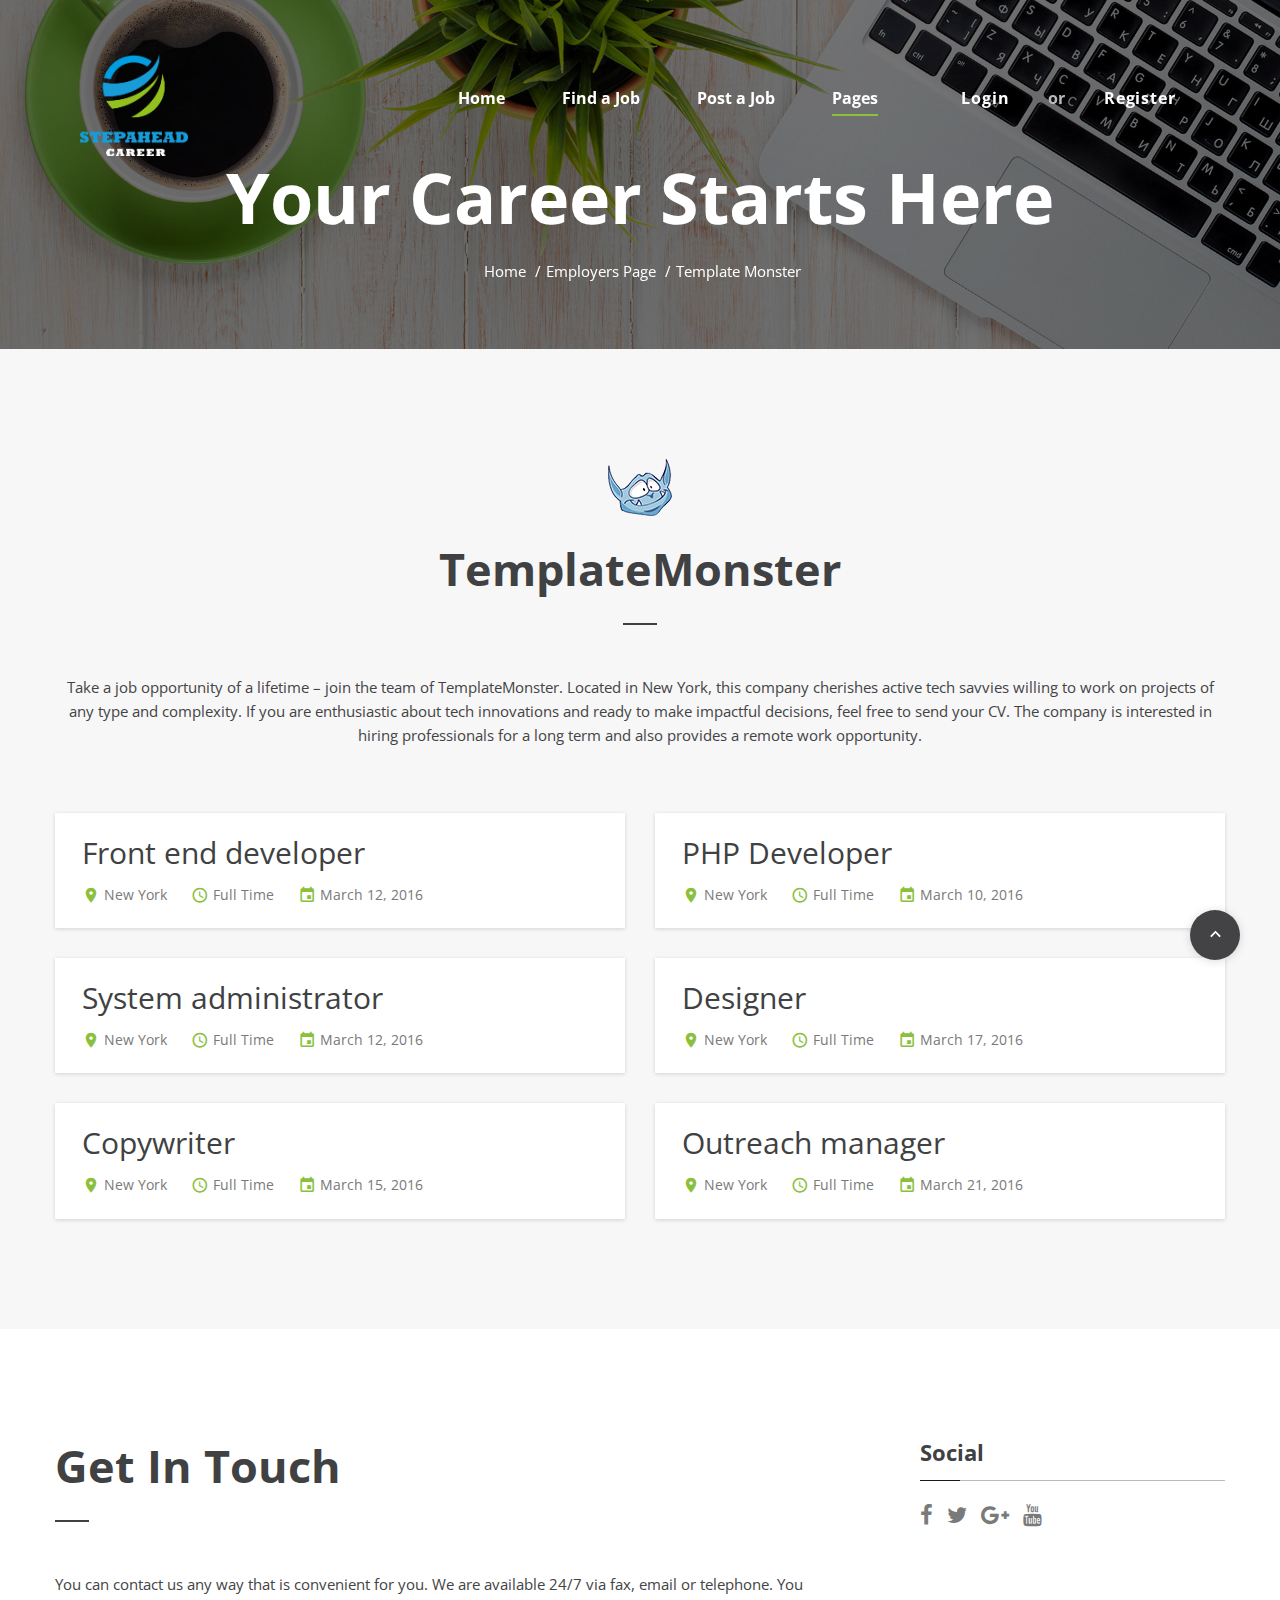
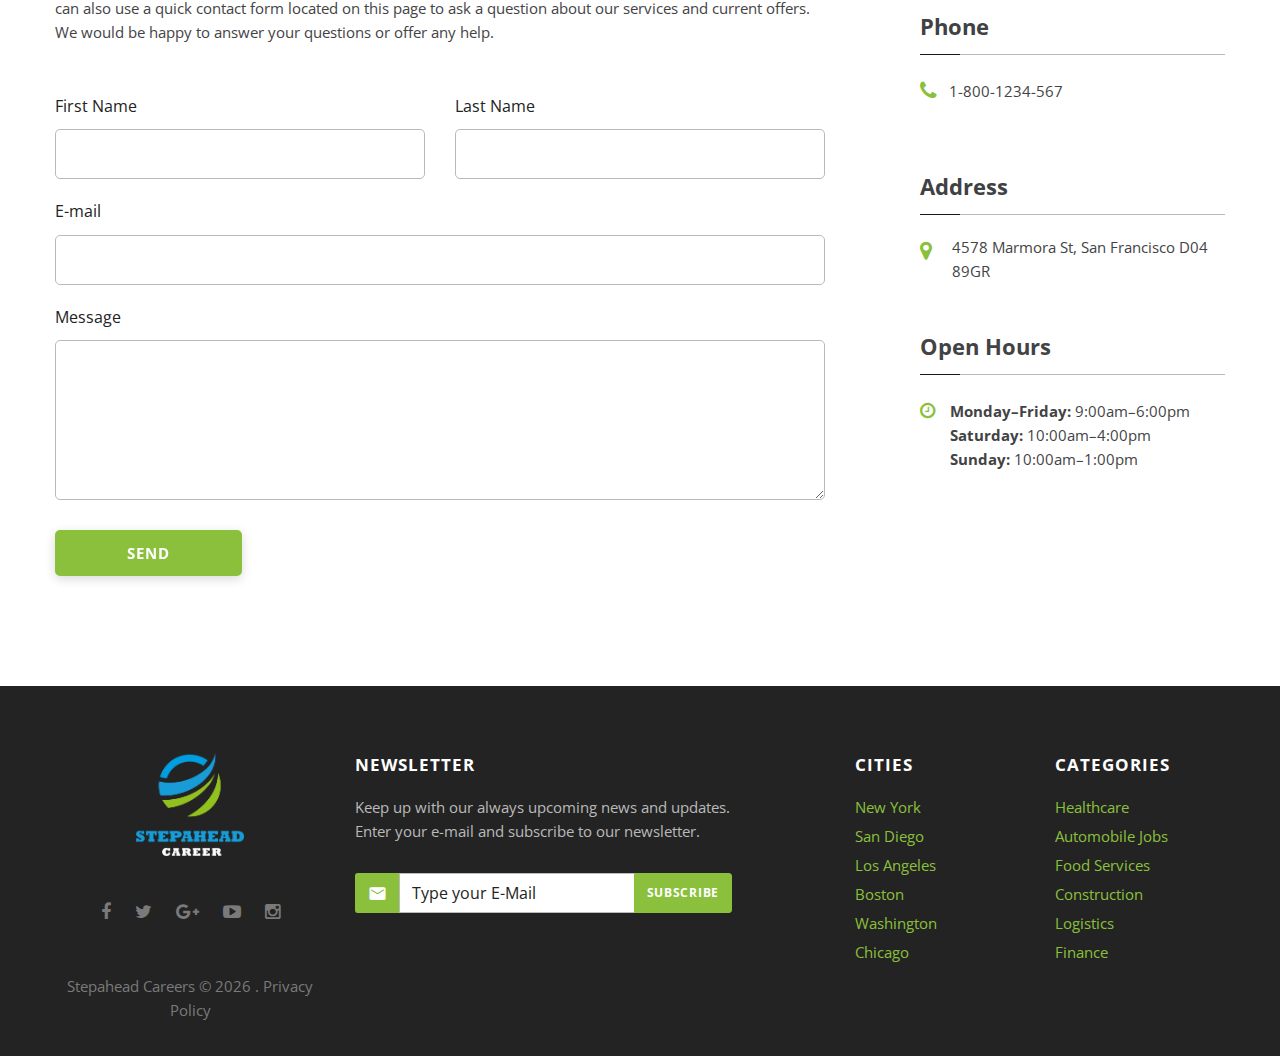
<file: your-career-starts-here.html>
<!DOCTYPE html>
<html lang="en" class="wide wow-animation smoothscroll scrollTo">
  <head>
    <!-- Site Title-->
    <title>Stepahead Careers</title>
    <meta charset="utf-8">
    <meta name="format-detection" content="telephone=no">
    <meta name="viewport" content="width=device-width, height=device-height, initial-scale=1.0, maximum-scale=1.0, user-scalable=0">
    <meta http-equiv="X-UA-Compatible" content="IE=Edge">
    <meta name="date" content="Dec 26">
    <link rel="icon" href="images/favicon.ico" type="image/x-icon">
    <!-- Stylesheets-->
    <link rel="stylesheet" type="text/css" href="https://fonts.googleapis.com/css?family=Open+Sans:400,400italic,600,700,700italic">
    <link rel="stylesheet" href="css/style.css">
		<!--[if lt IE 10]>
    <div style="background: #212121; padding: 10px 0; box-shadow: 3px 3px 5px 0 rgba(0,0,0,.3); clear: both; text-align:center; position: relative; z-index:1;"><a href="http://windows.microsoft.com/en-US/internet-explorer/"><img src="images/ie8-panel/warning_bar_0000_us.jpg" border="0" height="42" width="820" alt="You are using an outdated browser. For a faster, safer browsing experience, upgrade for free today."></a></div>
    <script src="js/html5shiv.min.js"></script>
		<![endif]-->
  </head>
  <body>
    <!-- Page-->
    <div class="page text-center">
      <!-- Page Head-->
      <header class="page-head slider-menu-position">
        <!-- - RD Navbar-->
        <!-- RD Navbar Transparent-->
        <div class="rd-navbar-wrap">
          <nav data-md-device-layout="rd-navbar-fixed" data-lg-device-layout="rd-navbar-static" class="rd-navbar container rd-navbar-floated rd-navbar-dark rd-navbar-dark-transparent" data-lg-auto-height="true" data-md-layout="rd-navbar-fixed" data-lg-layout="rd-navbar-static" data-lg-stick-up="true">
            <div class="rd-navbar-inner">
              <!-- RD Navbar Panel -->
              <div class="rd-navbar-panel">
                <!-- RD Navbar Toggle-->
                <button data-rd-navbar-toggle=".rd-navbar, .rd-navbar-nav-wrap" class="rd-navbar-toggle"><span></span></button>
                <!-- RD Navbar Top Panel Toggle-->
                <button data-rd-navbar-toggle=".rd-navbar, .rd-navbar-right-buttons" class="rd-navbar-right-buttons-toggle"><span></span></button>
                <!--Navbar Brand-->
                <div class="rd-navbar-brand"><a href="index.html"></a></div>
              </div>
              <div class="rd-navbar-menu-wrap">
                <div class="rd-navbar-nav-wrap">
                  <div class="rd-navbar-mobile-scroll">
                    <!--Navbar Brand Mobile-->
                    <div class="rd-navbar-mobile-brand"><a href="index.html"></a></div>
                    <!-- RD Navbar Nav-->
                    <ul class="rd-navbar-nav">
                      <li><a href="index.html"><span>Home</span></a>
                      </li>
                      <li><a href="find-job.html"><span>Find a Job</span></a>
                      </li>
                      <li><a href="post-job.html"><span>Post a Job</span></a>
                      </li>
                      <li class="active"><a href="#"><span>Pages</span></a>
                        <ul class="rd-navbar-dropdown">
                          <li><a href="about-us.html"><span class="text-middle">About Us</span></a>
                          </li>
                          <li><a href="your-career-starts-here.html"><span class="text-middle">Your Career Starts Here</span></a>
                          </li>
                          <li><a href="resume-page.html"><span class="text-middle">Resume Page</span></a>
                          </li>
                          <li><a href="project-managers.html"><span class="text-middle">Project Managers</span></a>
                          </li>
                          <li><a href="faq.html"><span class="text-middle">FAQ</span></a>
                          </li>
                          <li><a href="contact-us.html"><span class="text-middle">Contact Us</span></a>
                          </li>
                        </ul>
                      </li>
                    </ul>
                  </div>
                </div>
                <!--RD Navbar Search-->
                <div class="rd-navbar-right-buttons group reveal-inline-block"><a href="register-login.html#undefined1" style="max-height: 40px; line-height: 22px;" target="_blank" class="btn btn-primary"><span class="big">Login</span></a>
                  <div class="text-middle reveal-lg-inline-block">
                    <p class="big text-muted text-bold">or</p>
                  </div><a href="register-login.html#undefined2" style="max-height: 40px; line-height: 22px;" target="_blank" class="btn btn-primary text-middle"><span class="big">Register</span></a>
                </div>
              </div>
            </div>
          </nav>
        </div>
        <div class="context-dark">
          <!-- Modern Breadcrumbs-->
          <section class="breadcrumb-modern rd-parallax bg-gray-darkest">
            <div data-speed="0.2" data-type="media" data-url="images/background-02-1920x870.jpg" class="rd-parallax-layer"></div>
            <div data-speed="0" data-type="html" class="rd-parallax-layer">
              <div class="bg-overlay-gray-darkest">
                <div class="shell section-top-98 section-bottom-34 section-md-bottom-66 section-md-98 section-lg-top-155 section-lg-bottom-66">
                  <div class="text-extra-big text-bold veil reveal-md-block">Your Career Starts Here</div>
                  <ul class="list-inline list-inline-dashed p offset-top-0 offset-lg-top-20">
                    <li><a href="index.html">Home</a></li>
                    <li><a href="#">Employers Page</a></li>
                    <li>Template Monster
                    </li>
                  </ul>
                </div>
              </div>
            </div>
          </section>
        </div>
      </header>
      <!-- Page Contents-->
      <main class="page-content">
        <!-- TemplateMonster-->
        <section class="section-98 section-sm-110 bg-lightest">
          <div class="shell"><img src="images/employers-01-64x57.png" width="64" height="57" alt="" class="img-responsive center-block">
            <h1>TemplateMonster</h1>
            <hr class="divider bg-darkers">
            <p class="offset-top-50">Take a job opportunity of a lifetime – join the team of TemplateMonster. Located in New York, this company cherishes active tech savvies willing to work on projects of any type and complexity. If you are enthusiastic about tech innovations and ready to make impactful decisions, feel free to send your CV. The company is interested in hiring professionals for a long term and also provides a remote work opportunity.</p>
            <div class="range offset-top-66">
              <div class="cell-sm-6">
                <!-- Vacation--><a href="find-job.html" class="post-vacation text-left">
                  <div>
                    <h3 class="text-regular">Front end developer </h3>
                  </div>
                  <div class="post-meta offset-top-10">
                    <ul class="list-inline list-inline-sm p">
                      <li><span class="text-middle icon-xxs mdi mdi-map-marker text-primary"></span> <span class="text-middle small text-dark">New York</span>
                      </li>
                      <li><span class="text-middle icon-xxs mdi mdi-clock text-primary"></span> <span class="text-middle small text-dark">Full Time</span>
                      </li>
                      <li><span class="text-middle icon-xxs mdi mdi-calendar text-primary"></span> 
                        <time datetime="2016-01-01" class="text-middle small text-dark">March 12, 2016</time>
                      </li>
                    </ul>
                  </div></a>
              </div>
              <div class="cell-sm-6 offset-top-30 offset-sm-top-0">
                <!-- Vacation--><a href="find-job.html" class="post-vacation text-left">
                  <div>
                    <h3 class="text-regular">PHP Developer</h3>
                  </div>
                  <div class="post-meta offset-top-10">
                    <ul class="list-inline list-inline-sm p">
                      <li><span class="text-middle icon-xxs mdi mdi-map-marker text-primary"></span> <span class="text-middle small text-dark">New York</span>
                      </li>
                      <li><span class="text-middle icon-xxs mdi mdi-clock text-primary"></span> <span class="text-middle small text-dark">Full Time</span>
                      </li>
                      <li><span class="text-middle icon-xxs mdi mdi-calendar text-primary"></span> 
                        <time datetime="2016-01-01" class="text-middle small text-dark">March 10, 2016</time>
                      </li>
                    </ul>
                  </div></a>
              </div>
              <div class="cell-sm-6 offset-top-30">
                <!-- Vacation--><a href="find-job.html" class="post-vacation text-left">
                  <div>
                    <h3 class="text-regular">System administrator</h3>
                  </div>
                  <div class="post-meta offset-top-10">
                    <ul class="list-inline list-inline-sm p">
                      <li><span class="text-middle icon-xxs mdi mdi-map-marker text-primary"></span> <span class="text-middle small text-dark">New York</span>
                      </li>
                      <li><span class="text-middle icon-xxs mdi mdi-clock text-primary"></span> <span class="text-middle small text-dark">Full Time</span>
                      </li>
                      <li><span class="text-middle icon-xxs mdi mdi-calendar text-primary"></span> 
                        <time datetime="2016-01-01" class="text-middle small text-dark">March 12, 2016</time>
                      </li>
                    </ul>
                  </div></a>
              </div>
              <div class="cell-sm-6 offset-top-30">
                <!-- Vacation--><a href="find-job.html" class="post-vacation text-left">
                  <div>
                    <h3 class="text-regular">Designer</h3>
                  </div>
                  <div class="post-meta offset-top-10">
                    <ul class="list-inline list-inline-sm p">
                      <li><span class="text-middle icon-xxs mdi mdi-map-marker text-primary"></span> <span class="text-middle small text-dark">New York</span>
                      </li>
                      <li><span class="text-middle icon-xxs mdi mdi-clock text-primary"></span> <span class="text-middle small text-dark">Full Time</span>
                      </li>
                      <li><span class="text-middle icon-xxs mdi mdi-calendar text-primary"></span> 
                        <time datetime="2016-01-01" class="text-middle small text-dark">March 17, 2016</time>
                      </li>
                    </ul>
                  </div></a>
              </div>
              <div class="cell-sm-6 offset-top-30">
                <!-- Vacation--><a href="find-job.html" class="post-vacation text-left">
                  <div>
                    <h3 class="text-regular">Copywriter</h3>
                  </div>
                  <div class="post-meta offset-top-10">
                    <ul class="list-inline list-inline-sm p">
                      <li><span class="text-middle icon-xxs mdi mdi-map-marker text-primary"></span> <span class="text-middle small text-dark">New York</span>
                      </li>
                      <li><span class="text-middle icon-xxs mdi mdi-clock text-primary"></span> <span class="text-middle small text-dark">Full Time</span>
                      </li>
                      <li><span class="text-middle icon-xxs mdi mdi-calendar text-primary"></span> 
                        <time datetime="2016-01-01" class="text-middle small text-dark">March 15, 2016</time>
                      </li>
                    </ul>
                  </div></a>
              </div>
              <div class="cell-sm-6 offset-top-30">
                <!-- Vacation--><a href="find-job.html" class="post-vacation text-left">
                  <div>
                    <h3 class="text-regular">Outreach manager</h3>
                  </div>
                  <div class="post-meta offset-top-10">
                    <ul class="list-inline list-inline-sm p">
                      <li><span class="text-middle icon-xxs mdi mdi-map-marker text-primary"></span> <span class="text-middle small text-dark">New York</span>
                      </li>
                      <li><span class="text-middle icon-xxs mdi mdi-clock text-primary"></span> <span class="text-middle small text-dark">Full Time</span>
                      </li>
                      <li><span class="text-middle icon-xxs mdi mdi-calendar text-primary"></span> 
                        <time datetime="2016-01-01" class="text-middle small text-dark">March 21, 2016</time>
                      </li>
                    </ul>
                  </div></a>
              </div>
            </div>
          </div>
        </section>
        <!-- Get In Touch-->
        <section class="section-98 section-sm-110">
          <div class="shell">
            <div class="range range-xs-center">
              <div class="cell-sm-9 cell-md-8 cell-lg-12">
                <div class="range">
                  <div class="cell-lg-8 text-md-left">
                    <h1>Get In Touch</h1>
                    <hr class="divider hr-md-left-0 bg-darkers">
                    <p class="offset-lg-top-50">You can contact us any way that is convenient for you. We are available 24/7 via fax, email or telephone. You can also use a quick contact form located on this page to ask a question about our services and current offers. We would be happy to answer your questions or offer any help.</p>
                    <!-- RD Mailform-->
                    <form data-form-output="form-output-global" data-form-type="contact" method="post" action="bat/rd-mailform.php" class="rd-mailform text-left offset-top-50">
                      <div class="range">
                        <div class="cell-lg-6">
                          <div class="form-group">
                            <label for="contacts-first-name" class="form-label form-label-outside">First Name</label>
                            <input id="contacts-first-name" type="text" name="name" data-constraints="@Required" class="form-control">
                          </div>
                        </div>
                        <div class="cell-lg-6 offset-top-20 offset-lg-top-0">
                          <div class="form-group">
                            <label for="contacts-last-name" class="form-label form-label-outside">Last Name</label>
                            <input id="contacts-last-name" type="text" name="name" data-constraints="@Required" class="form-control">
                          </div>
                        </div>
                        <div class="cell-lg-12 offset-top-20">
                          <div class="form-group">
                            <label for="contacts-email" class="form-label form-label-outside">E-mail</label>
                            <input id="contacts-email" type="email" name="email" data-constraints="@Required @Email" class="form-control">
                          </div>
                        </div>
                        <div class="cell-lg-12 offset-top-20">
                          <div class="form-group">
                            <label for="contact-me-message" class="form-label form-label-outside">Message</label>
                            <textarea id="contact-me-message" name="message" data-constraints="@Required" style="height: 160px;" class="form-control"></textarea>
                          </div>
                        </div>
                      </div>
                      <div class="range range-xs-center range-lg-left offset-top-30">
                        <div class="cell-xs-5 cell-sm-4">
                          <div class="inset-left-50 inset-right-50 inset-xs-left-0 inset-xs-right-0 inset-lg-right-50">
                            <button type="submit" class="btn btn-block btn-primary">Send</button>
                          </div>
                        </div>
                      </div>
                    </form>
                  </div>
                  <div class="cell-lg-4 text-left offset-top-66 offset-lg-top-0 inset-lg-left-80">
                    <div>
                      <h5>Social</h5>
                    </div>
                    <div class="offset-top-14 text-subline offset-top-10"></div>
                    <div class="offset-top-20">
                      <ul class="list-inline list-inline-xs text-darker list-inline-primary">
                        <li class="h5 offset-top-0"><a href="#" class="text-dark fa fa-facebook"></a></li>
                        <li class="h5 offset-top-0"><a href="#" class="text-dark fa fa-twitter"></a></li>
                        <li class="h5 offset-top-0"><a href="#" class="text-dark fa fa-google-plus"></a></li>
                        <li class="h5 offset-top-0"><a href="#" class="text-dark fa fa-youtube"></a></li>
                      </ul>
                    </div>
                    <div class="offset-top-41 offset-lg-top-66">
                      <h5>Phone</h5>
                    </div>
                    <div class="offset-top-14 text-subline offset-top-10"></div>
                    <address class="contact-info offset-top-20"><span class="icon icon-xs fa fa-phone text-middle text-primary"></span><a href="callto:#" class="text-middle">1-800-1234-567</a></address>
                    <div class="offset-top-66">
                      <h5>Address</h5>
                    </div>
                    <div class="offset-top-14 text-subline offset-top-10"></div>
                    <address class="unit unit-top unit-horizontal unit-spacing-xxs contact-info offset-top-20">
                      <div class="unit-left"><span class="icon icon-xs fa fa-map-marker text-middle text-primary inset-right-10"></span></div>
                      <div class="unit-body"><a href="#">4578 Marmora St, San Francisco D04 89GR</a></div>
                    </address>
                    <div class="offset-top-50">
                      <h5 class="text-darker">Open Hours</h5>
                    </div>
                    <div class="text-subline offset-top-14"></div>
                    <div class="p unit unit-top unit-spacing-xs unit-horizontal offset-top-24">
                      <div class="unit-left"><span class="icon icon-xxs fa fa-clock-o text-primary"></span></div>
                      <div class="unit-body">
                        <address>
                          <div><span class="text-bold">Monday–Friday:</span> 9:00am–6:00pm</div>
                          <div><span class="text-bold">Saturday:</span> 10:00am–4:00pm</div>
                          <div><span class="text-bold">Sunday:</span> 10:00am–1:00pm</div>
                        </address>
                      </div>
                    </div>
                  </div>
                </div>
              </div>
            </div>
          </div>
        </section>
      </main>
      <!-- Page Footer-->
      <!-- Default footer-->
      <footer class="section-relative section-top-66 section-bottom-34 page-footer bg-gray-darkest">
        <div class="shell">
          <div class="range range-sm-center text-md-left">
            <div class="cell-sm-8 cell-md-12">
              <div class="range range-xs-center">
                <div class="cell-xs-10 cell-md-5 cell-md-push-2">
                  <h6 class="text-uppercase text-spacing-60 font-default text-white">Newsletter</h6>
                  <div class="inset-lg-right-80">
                    <p class="text-muted">Keep up with our always upcoming  news and updates. Enter your e-mail and subscribe to our newsletter.</p>
                  </div>
                  <div class="offset-top-30">
                    <div class="inset-lg-right-93">
                            <form data-form-output="form-subscribe-footer" data-form-type="subscribe" method="post" action="bat/rd-mailform.php" class="rd-mailform">
                              <div class="form-group">
                                <div class="input-group input-group-sm"><span class="input-group-addon"><span class="input-group-icon mdi mdi-email"></span></span>
                                  <input placeholder="Type your E-Mail" type="email" name="email" data-constraints="@Required @Email" class="form-control"><span class="input-group-btn">
                                    <button type="submit" class="btn btn-sm btn-primary">Subscribe</button></span>
                                </div>
                              </div>
                              <div id="form-subscribe-footer" class="form-output"></div>
                            </form>
                    </div>
                  </div>
                </div>
                <div class="cell-xs-4 cell-md-2 offset-top-50 offset-md-top-0 cell-md-push-3 text-xs-left">
                  <h6 class="text-uppercase text-spacing-60 font-default text-white">Cities</h6>
                  <div class="reveal-block">
                    <div class="reveal-inline-block">
                      <ul class="list list-unstyled list-inline-primary">
                        <li class="text-primary"><a href="#">New York</a></li>
                        <li class="text-primary"><a href="#">San Diego</a></li>
                        <li class="text-primary"><a href="#">Los Angeles</a></li>
                        <li class="text-primary"><a href="#">Boston</a></li>
                        <li class="text-primary"><a href="#">Washington</a></li>
                        <li class="text-primary"><a href="#">Chicago</a></li>
                      </ul>
                    </div>
                  </div>
                </div>
                <div class="cell-xs-4 cell-md-2 offset-top-50 offset-md-top-0 cell-md-push-3 text-xs-left">
                  <h6 class="text-uppercase text-spacing-60 font-default text-white">Categories</h6>
                  <div class="reveal-block">
                    <div class="reveal-inline-block">
                      <ul class="list list-unstyled list-inline-primary">
                        <li class="text-primary"><a href="#">Healthcare</a></li>
                        <li class="text-primary"><a href="#">Automobile Jobs</a></li>
                        <li class="text-primary"><a href="#">Food Services</a></li>
                        <li class="text-primary"><a href="#">Construction</a></li>
                        <li class="text-primary"><a href="#">Logistics</a></li>
                        <li class="text-primary"><a href="#">Finance</a></li>
                      </ul>
                    </div>
                  </div>
                </div>
                <div class="cell-md-3 offset-top-50 offset-md-top-0 cell-md-push-1 text-center">
                  <!-- Footer brand-->
                  <div class="footer-brand"><a href="index.html"></a></div>
                  <ul class="list-inline list-inline-sm offset-top-34 post-meta text-dark list-inline-primary">
                    <li><a href="#"><span class="icon icon-xxs fa-facebook"></span></a></li>
                    <li><a href="#"><span class="icon icon-xxs fa-twitter"></span></a></li>
                    <li><a href="#"><span class="icon icon-xxs fa-google-plus"></span></a></li>
                    <li><a href="#"><span class="icon icon-xxs fa-youtube-play"></span></a></li>
                    <li><a href="#"><span class="icon icon-xxs fa-instagram"></span></a></li>
                  </ul>
                  <p class="text-dark offset-top-50">Stepahead Careers &copy; <span id="copyright-year"></span> . <a href="#">Privacy Policy</a>
                    <!-- {%FOOTER_LINK}-->
                  </p>
                </div>
              </div>
            </div>
          </div>
        </div>
      </footer>
    </div>
    <!-- Global Mailform Output-->
    <div id="form-output-global" class="snackbars"></div>
    <!-- PhotoSwipe Gallery-->
    <div tabindex="-1" role="dialog" aria-hidden="true" class="pswp">
      <div class="pswp__bg"></div>
      <div class="pswp__scroll-wrap">
        <div class="pswp__container">
          <div class="pswp__item"></div>
          <div class="pswp__item"></div>
          <div class="pswp__item"></div>
        </div>
        <div class="pswp__ui pswp__ui--hidden">
          <div class="pswp__top-bar">
            <div class="pswp__counter"></div>
            <button title="Close (Esc)" class="pswp__button pswp__button--close"></button>
            <button title="Share" class="pswp__button pswp__button--share"></button>
            <button title="Toggle fullscreen" class="pswp__button pswp__button--fs"></button>
            <button title="Zoom in/out" class="pswp__button pswp__button--zoom"></button>
            <div class="pswp__preloader">
              <div class="pswp__preloader__icn">
                <div class="pswp__preloader__cut">
                  <div class="pswp__preloader__donut"></div>
                </div>
              </div>
            </div>
          </div>
          <div class="pswp__share-modal pswp__share-modal--hidden pswp__single-tap">
            <div class="pswp__share-tooltip"></div>
          </div>
          <button title="Previous (arrow left)" class="pswp__button pswp__button--arrow--left"></button>
          <button title="Next (arrow right)" class="pswp__button pswp__button--arrow--right"></button>
          <div class="pswp__caption">
            <div class="pswp__caption__center"></div>
          </div>
        </div>
      </div>
    </div>
    <!-- Java script-->
    <script src="js/core.min.js"></script>
    <script src="js/script.js"></script>
  </body>
</html>
</file>
